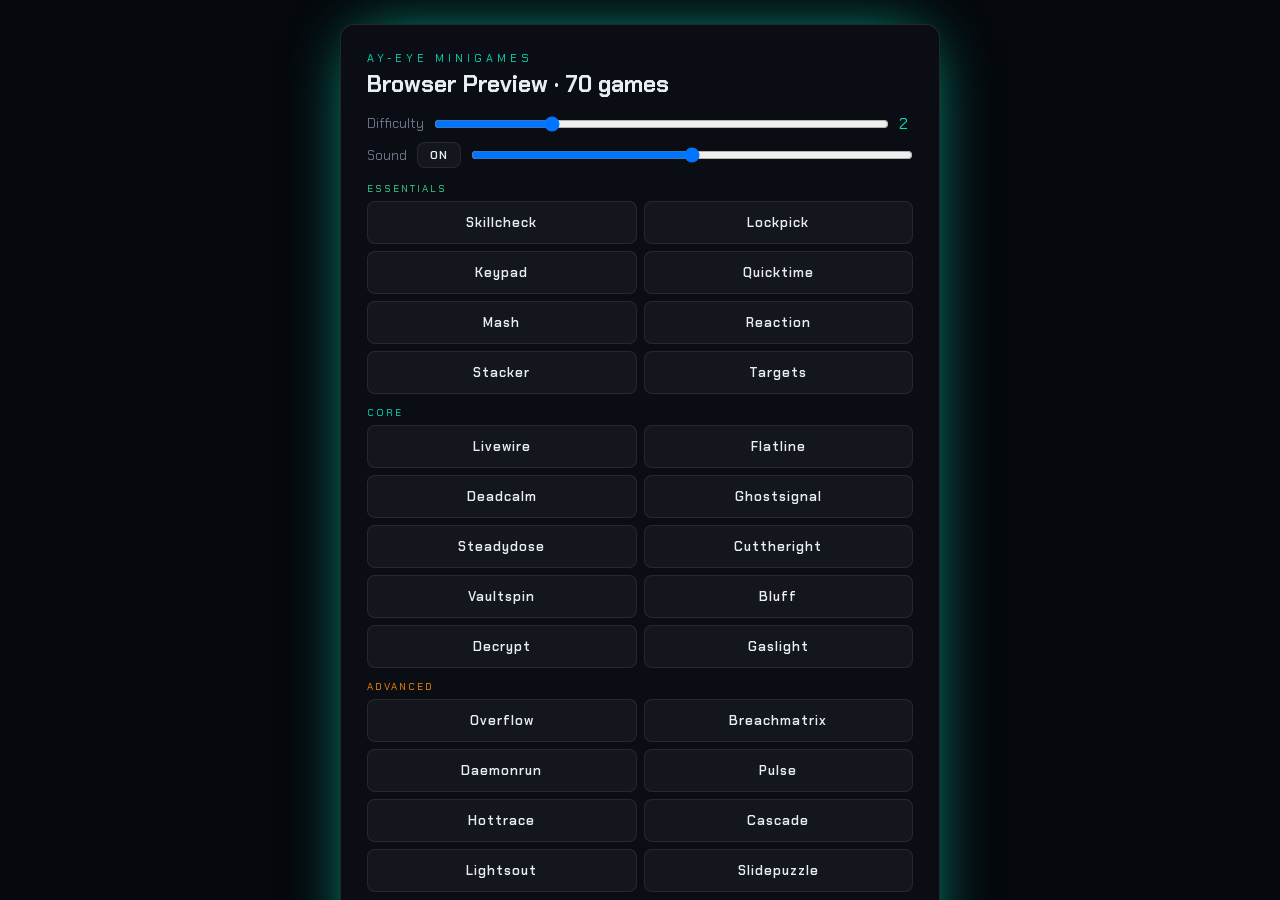
<file: index.html>
<!DOCTYPE html>
<html lang="en">

<head>
    <meta charset="UTF-8">
    <meta name="viewport" content="width=device-width, initial-scale=1.0">
    <title>Ay-eye Minigames - Preview</title>
    <style>
        /* Ay-eye Minigames — shared stylesheet */

        @import url('https://fonts.googleapis.com/css2?family=Chakra+Petch:wght@400;600;700&family=Azeret+Mono:wght@400;500;700&display=swap');

        :root {
            --accent: #00e0b8;
            --danger: #ff3b5c;
            --success: #39d98a;
            --bg: #0a0e14;
            --panel: rgba(14, 19, 28, 0.92);
            --line: rgba(255, 255, 255, 0.08);
            --text: #e8edf2;
            --muted: #6b7686;
            --display: 'Chakra Petch', sans-serif;
            --mono: 'Azeret Mono', ui-monospace, monospace;
        }

        * {
            box-sizing: border-box;
            margin: 0;
            padding: 0;
        }

        html,
        body {
            width: 100%;
            height: 100%;
            overflow: hidden;
            background: transparent;
            font-family: var(--mono);
            color: var(--text);
            user-select: none;
        }

        .hidden {
            display: none !important;
        }

        #root {
            position: fixed;
            inset: 0;
            display: grid;
            place-items: center;
        }

        #stage {
            position: relative;
            z-index: 1;
            width: 560px;
            background: var(--panel);
            border: 1px solid var(--line);
            border-radius: 14px;
            box-shadow:
                0 0 0 1px rgba(0, 0, 0, 0.4),
                0 30px 80px rgba(0, 0, 0, 0.6),
                0 0 60px -20px var(--accent);
            overflow: hidden;
            animation: panel-in 0.28s cubic-bezier(0.2, 0.9, 0.2, 1) both;
        }

        @keyframes panel-in {
            from {
                opacity: 0;
                transform: translateY(14px) scale(0.97);
            }

            to {
                opacity: 1;
                transform: translateY(0) scale(1);
            }
        }

        /* ---------------- HUD ---------------- */
        #hud {
            display: flex;
            align-items: center;
            justify-content: space-between;
            padding: 14px 18px;
            border-bottom: 1px solid var(--line);
            background: linear-gradient(180deg, rgba(255, 255, 255, 0.03), transparent);
        }

        #hud-title {
            display: flex;
            flex-direction: column;
            gap: 2px;
        }

        #hud-tag {
            font-family: var(--mono);
            font-size: 10px;
            letter-spacing: 3px;
            color: var(--accent);
            text-transform: uppercase;
        }

        #hud-name {
            font-family: var(--display);
            font-weight: 700;
            font-size: 18px;
            letter-spacing: 0.5px;
        }

        #hud-timer {
            display: flex;
            align-items: center;
            gap: 10px;
        }

        #timer-bar {
            width: 120px;
            height: 6px;
            border-radius: 3px;
            background: rgba(255, 255, 255, 0.08);
            overflow: hidden;
        }

        #timer-fill {
            height: 100%;
            width: 100%;
            background: linear-gradient(90deg, var(--accent), #fff);
            transition: width 0.1s linear;
        }

        #timer-text {
            font-variant-numeric: tabular-nums;
            font-size: 13px;
            color: var(--muted);
            min-width: 34px;
            text-align: right;
        }

        /* ---------------- Board ---------------- */
        #board {
            position: relative;
            min-height: 320px;
            padding: 26px;
            display: flex;
            align-items: center;
            justify-content: center;
        }

        #board canvas {
            display: block;
        }

        /* ---------------- Footer ---------------- */
        #footer {
            display: flex;
            align-items: center;
            justify-content: space-between;
            padding: 12px 18px;
            border-top: 1px solid var(--line);
            min-height: 44px;
        }

        #dots {
            display: flex;
            gap: 7px;
        }

        .dot {
            width: 9px;
            height: 9px;
            border-radius: 50%;
            background: rgba(255, 255, 255, 0.14);
            transition: background 0.2s, box-shadow 0.2s, transform 0.2s;
        }

        .dot.done {
            background: var(--success);
            box-shadow: 0 0 10px var(--success);
        }

        .dot.fail {
            background: var(--danger);
            box-shadow: 0 0 10px var(--danger);
        }

        .dot.active {
            background: var(--accent);
            transform: scale(1.3);
        }

        #hint {
            font-size: 11px;
            letter-spacing: 1px;
            color: var(--muted);
            text-transform: uppercase;
        }

        /* ---------------- Flash overlay ---------------- */
        #flash {
            position: fixed;
            inset: 0;
            z-index: 5;
            display: grid;
            place-items: center;
            pointer-events: none;
            background: transparent;
        }

        #flash-text {
            font-family: var(--display);
            font-weight: 700;
            font-size: 48px;
            letter-spacing: 6px;
            text-transform: uppercase;
            padding: 14px 36px;
            border-radius: 12px;
            background: rgba(10, 14, 20, 0.82);
            animation: flash-pop 0.4s cubic-bezier(0.2, 0.9, 0.2, 1) both;
        }

        #flash.win #flash-text {
            color: var(--success);
            text-shadow: 0 0 30px var(--success);
        }

        #flash.lose #flash-text {
            color: var(--danger);
            text-shadow: 0 0 30px var(--danger);
        }

        @keyframes flash-pop {
            from {
                opacity: 0;
                transform: scale(0.6);
            }

            to {
                opacity: 1;
                transform: scale(1);
            }
        }

        /* ---------------- Reusable bits for games ---------------- */
        .btn {
            font-family: var(--display);
            font-weight: 600;
            letter-spacing: 1px;
            font-size: 14px;
            padding: 12px 20px;
            border-radius: 8px;
            border: 1px solid var(--line);
            background: rgba(255, 255, 255, 0.04);
            color: var(--text);
            cursor: pointer;
            transition: all 0.15s;
        }

        .btn:hover {
            border-color: var(--accent);
            background: rgba(0, 224, 184, 0.08);
        }

        .btn.danger:hover {
            border-color: var(--danger);
            background: rgba(255, 59, 92, 0.08);
        }

        .label {
            font-size: 11px;
            letter-spacing: 2px;
            text-transform: uppercase;
            color: var(--muted);
            margin-bottom: 8px;
        }

        .shake {
            animation: shake 0.3s;
        }

        @keyframes shake {

            0%,
            100% {
                transform: translateX(0);
            }

            25% {
                transform: translateX(-7px);
            }

            75% {
                transform: translateX(7px);
            }
        }

        .glow-accent {
            color: var(--accent);
        }

        .glow-success {
            color: var(--success);
        }

        .glow-danger {
            color: var(--danger);
        }

        body {
            background: #05080d;
            margin: 0;
        }
    </style>
</head>

<body>
    <div id="root" class="hidden">
        <div id="stage">
            <header id="hud">
                <div id="hud-title"><span id="hud-tag"></span><span id="hud-name"></span></div>
                <div id="hud-timer">
                    <div id="timer-bar">
                        <div id="timer-fill"></div>
                    </div><span id="timer-text">0.0</span>
                </div>
            </header>
            <main id="board"></main>
            <footer id="footer">
                <div id="dots"></div>
                <div id="hint"></div>
            </footer>
        </div>
        <div id="flash" class="hidden"><span id="flash-text"></span></div>
    </div>
    <script>const SFX = (function () {
            let ctx = null;
            let enabled = true;
            let master = 0.5;

            function ac() {
                if (!ctx) {
                    try { ctx = new (window.AudioContext || window.webkitAudioContext)(); }
                    catch (e) { enabled = false; }
                }
                if (ctx && ctx.state === 'suspended') ctx.resume();
                return ctx;
            }

            function tone(freq, dur, type, vol, slideTo, delay) {
                if (!enabled) return;
                const a = ac(); if (!a) return;
                const t0 = a.currentTime + (delay || 0);
                const osc = a.createOscillator();
                const gain = a.createGain();
                osc.type = type || 'sine';
                osc.frequency.setValueAtTime(freq, t0);
                if (slideTo) osc.frequency.exponentialRampToValueAtTime(slideTo, t0 + dur);
                const v = (vol == null ? 0.3 : vol) * master;
                gain.gain.setValueAtTime(0.0001, t0);
                gain.gain.exponentialRampToValueAtTime(v, t0 + 0.008);
                gain.gain.exponentialRampToValueAtTime(0.0001, t0 + dur);
                osc.connect(gain); gain.connect(a.destination);
                osc.start(t0); osc.stop(t0 + dur + 0.02);
            }

            function noise(dur, vol, filterFreq) {
                if (!enabled) return;
                const a = ac(); if (!a) return;
                const t0 = a.currentTime;
                const len = Math.floor(a.sampleRate * dur);
                const buf = a.createBuffer(1, len, a.sampleRate);
                const data = buf.getChannelData(0);
                for (let i = 0; i < len; i++) data[i] = (Math.random() * 2 - 1) * (1 - i / len);
                const src = a.createBufferSource(); src.buffer = buf;
                const filt = a.createBiquadFilter(); filt.type = 'bandpass'; filt.frequency.value = filterFreq || 1200;
                const gain = a.createGain(); gain.gain.value = (vol == null ? 0.2 : vol) * master;
                src.connect(filt); filt.connect(gain); gain.connect(a.destination);
                src.start(t0);
            }

            const lib = {
                click: () => tone(520, 0.05, 'square', 0.16),
                tick: () => tone(880, 0.03, 'square', 0.10),
                select: () => tone(660, 0.06, 'triangle', 0.18),
                step: () => { tone(700, 0.07, 'sine', 0.2); },
                good: () => { tone(740, 0.08, 'sine', 0.22); tone(990, 0.1, 'sine', 0.18, null, 0.06); },
                bad: () => { tone(200, 0.18, 'sawtooth', 0.22, 90); },
                error: () => { tone(160, 0.12, 'square', 0.2, 110); },
                success: () => { [523, 659, 784, 1047].forEach((f, i) => tone(f, 0.18, 'triangle', 0.22, null, i * 0.08)); },
                fail: () => { [330, 247, 165].forEach((f, i) => tone(f, 0.22, 'sawtooth', 0.22, null, i * 0.1)); },
                charge: () => tone(300, 0.25, 'sine', 0.2, 700),
                zap: () => { noise(0.12, 0.18, 2200); tone(900, 0.08, 'square', 0.12, 300); },
                beep: () => tone(1040, 0.05, 'sine', 0.14),
                latch: () => { tone(420, 0.05, 'square', 0.2); tone(620, 0.06, 'square', 0.16, null, 0.04); },
                whoosh: () => noise(0.2, 0.14, 800),
                heartbeat: () => { tone(70, 0.12, 'sine', 0.3); tone(60, 0.1, 'sine', 0.24, null, 0.16); }
            };

            function play(name) {
                if (!enabled) return;
                const fn = lib[name];
                if (fn) try { fn(); } catch (e) { }
            }

            return {
                play,
                setEnabled: (v) => { enabled = !!v; },
                setVolume: (v) => { master = Math.max(0, Math.min(1, v)); },
                isEnabled: () => enabled,
                _lib: lib
            };
        })();

        if (typeof window !== 'undefined') window.SFX = SFX;
    </script>
    <script>
        (function () {
            const STEP = 1000 / 60;
            const MAX_STEPS = 4;
            const rafNative = window.requestAnimationFrame.bind(window);
            let pending = new Map();
            let nextId = 1, running = false, lastT = 0, acc = 0;

            function pump(ts) {
                if (!lastT) lastT = ts;
                let elapsed = ts - lastT;
                lastT = ts;
                if (elapsed > 250) elapsed = 250;
                acc += elapsed;

                let steps = 0;
                while (acc >= STEP && steps < MAX_STEPS) { acc -= STEP; steps++; }
                if (steps === MAX_STEPS) acc = 0;

                for (let s = 0; s < steps && pending.size; s++) {
                    const due = pending;
                    pending = new Map();
                    due.forEach((cb) => { try { cb(ts); } catch (e) { } });
                }

                if (pending.size) rafNative(pump);
                else { running = false; lastT = 0; acc = 0; }
            }

            window.requestAnimationFrame = function (cb) {
                const id = nextId++;
                pending.set(id, cb);
                if (!running) { running = true; lastT = 0; acc = 0; rafNative(pump); }
                return id;
            };
            window.cancelAnimationFrame = function (id) { pending.delete(id); };
        })();
    </script>
    <script>const MG = (function () {
            const games = {};
            let current = null;
            let raf = null;
            let timer = null;
            let ended = false;
            let sessionNonce = null;   // per-game token from Lua; required to report a result

            const $ = (id) => document.getElementById(id);

            /* ---- Lua bridge ---- */
            function post(name, body) {
                const url = `https://${resName()}/${name}`;
                fetch(url, {
                    method: 'POST',
                    headers: { 'Content-Type': 'application/json; charset=UTF-8' },
                    body: JSON.stringify(body || {})
                }).catch(() => { });
            }
            function resName() {
                return (typeof GetParentResourceName === 'function')
                    ? GetParentResourceName() : 'eye_minigames';
            }

            /* ---- Timer ---- */
            function startTimer(seconds, onExpire) {
                timer = { duration: seconds * 1000, start: performance.now(), onExpire };
                tick();
            }
            function tick() {
                if (!timer) return;
                const elapsed = performance.now() - timer.start;
                const remain = Math.max(0, timer.duration - elapsed);
                const pct = remain / timer.duration;
                $('timer-fill').style.width = (pct * 100) + '%';
                $('timer-text').textContent = (remain / 1000).toFixed(1);
                $('timer-fill').style.background = pct < 0.25
                    ? 'linear-gradient(90deg, var(--danger), #fff)'
                    : 'linear-gradient(90deg, var(--accent), #fff)';
                if (remain <= 0) {
                    const fn = timer.onExpire; timer = null;
                    if (fn) fn();
                    return;
                }
                raf = requestAnimationFrame(tick);
            }
            function stopTimer() {
                if (raf) cancelAnimationFrame(raf);
                raf = null; timer = null;
            }
            function addTime(ms) {
                if (timer) timer.start += ms;
            }

            /* ---- Round dots ---- */
            function setDots(total, states) {
                const c = $('dots'); c.innerHTML = '';
                for (let i = 0; i < total; i++) {
                    const d = document.createElement('div');
                    d.className = 'dot' + (states && states[i] ? ' ' + states[i] : '');
                    c.appendChild(d);
                }
            }

            /* ---- Lifecycle ---- */
            function open(payload) {
                ended = false;
                sessionNonce = payload.nonce || null;
                if (typeof SFX !== 'undefined') {
                    if (payload.sound === false) SFX.setEnabled(false);
                    else SFX.setEnabled(true);
                    if (typeof payload.volume === 'number') SFX.setVolume(payload.volume);
                }
                const game = games[payload.game];
                $('root').classList.remove('hidden');
                $('flash').className = 'hidden';

                const name = game ? game.title : payload.game;
                $('hud-name').textContent = name;
                $('hud-tag').textContent = 'SECURE TASK';
                $('hint').textContent = (game && game.hint) ? game.hint : '';
                $('board').innerHTML = '';
                setDots(0);

                if (!game) { return end(false); }

                const api = {
                    board: $('board'),
                    cfg: payload,
                    startTimer, stopTimer, addTime, setDots,
                    setHint: (t) => { $('hint').textContent = t || ''; },
                    setTag: (t) => { $('hud-tag').textContent = t || ''; },
                    succeed: () => end(true),
                    fail: () => end(false),
                    shake: () => {
                        $('stage').classList.add('shake');
                        if (typeof SFX !== 'undefined') SFX.play('bad');
                        setTimeout(() => $('stage').classList.remove('shake'), 320);
                    },
                    sfx: (name) => { if (typeof SFX !== 'undefined') SFX.play(name); },
                    rand: (a, b) => a + Math.random() * (b - a),
                    randInt: (a, b) => Math.floor(a + Math.random() * (b - a + 1))
                };

                current = game.run(api) || {};
                $('hud-timer').style.visibility = timer ? 'visible' : 'visible';
            }

            function cleanup() {
                stopTimer();
                if (current && typeof current.destroy === 'function') {
                    try { current.destroy(); } catch (e) { }
                }
                current = null;
                document.onkeydown = null;
            }

            function end(success) {
                if (ended) return;
                ended = true;
                cleanup();
                if (typeof SFX !== 'undefined') SFX.play(success ? 'success' : 'fail');

                const flash = $('flash');
                flash.className = success ? 'win' : 'lose';
                $('flash-text').textContent = success ? 'Success' : 'Failed';

                setTimeout(() => {
                    $('root').classList.add('hidden');
                    flash.className = 'hidden';
                    $('board').innerHTML = '';
                    post('result', { success: success, nonce: sessionNonce });
                    sessionNonce = null;
                }, 850);
            }

            /* ---- Global cancel key ---- */
            document.addEventListener('keydown', (e) => {
                if (ended || !current) return;
                if (e.key === 'Escape') {
                    const allow = current.__allowCancel !== false;
                    if (allow) end(false);
                }
            });

            /* ---- Message in from Lua ---- */
            window.addEventListener('message', (ev) => {
                const d = ev.data || {};
                if (d.action === 'open') open(d.payload || {});
            });

            return {
                games,
                register(id, def) { games[id] = def; },
                _internal: { end }
            };
        })();
    </script>
    <script>MG.register('skillcheck', {
            title: 'Skill Check',
            hint: 'SPACE / click when the marker hits the zone',
            run(api) {
                const diff = Math.max(1, Math.min(5, api.cfg.difficulty || 2));
                const need = api.cfg.rounds || (2 + Math.floor(diff / 1.5));
                const W = 300, H = 300, cx = W / 2, cy = H / 2, R = 110;
                const cvs = document.createElement('canvas');
                cvs.width = W; cvs.height = H;
                cvs.style.cursor = 'pointer';
                api.board.appendChild(cvs);
                const ctx = cvs.getContext('2d');

                const zoneSize = Math.max(0.18, 0.72 - diff * 0.10);
                const speed = 0.022 + diff * 0.016;
                let ang = 0, dir = 1, done = 0, zoneStart = 0, ended = false;

                function newZone() {
                    zoneStart = api.rand(0, Math.PI * 2);
                    dir = Math.random() < 0.5 ? 1 : -1;
                    ang = zoneStart + Math.PI + api.rand(-0.5, 0.5);
                }
                api.setDots(need); newZone();

                function attempt() {
                    if (ended) return;
                    let d = ang - zoneStart;
                    d = ((d % (Math.PI * 2)) + Math.PI * 2) % (Math.PI * 2);
                    if (d <= zoneSize) {
                        done++;
                        api.sfx('latch');
                        api.setDots(need, Array.from({ length: need }, (_, i) => i < done ? 'done' : ''));
                        if (done >= need) { ended = true; api.stopTimer(); cleanup(); setTimeout(() => api.succeed(), 250); }
                        else newZone();
                    } else { ended = true; api.shake(); api.stopTimer(); cleanup(); setTimeout(() => api.fail(), 200); }
                }
                function key(e) { if (e.code === 'Space') { e.preventDefault(); attempt(); } }
                document.addEventListener('keydown', key);
                cvs.addEventListener('click', attempt);
                function cleanup() { document.removeEventListener('keydown', key); }

                api.startTimer(Math.max(7, 18 - diff * 1.6), () => { cleanup(); api.fail(); });

                function draw() {
                    if (!ended) ang += speed * dir;
                    ctx.clearRect(0, 0, W, H);
                    const acc = (getComputedStyle(document.documentElement).getPropertyValue('--accent') || '#00e0b8').trim();
                    const suc = (getComputedStyle(document.documentElement).getPropertyValue('--success') || '#39d98a').trim();
                    ctx.strokeStyle = 'rgba(255,255,255,0.1)'; ctx.lineWidth = 14;
                    ctx.beginPath(); ctx.arc(cx, cy, R, 0, Math.PI * 2); ctx.stroke();
                    ctx.strokeStyle = suc; ctx.lineWidth = 14;
                    ctx.shadowColor = suc; ctx.shadowBlur = 14;
                    ctx.beginPath(); ctx.arc(cx, cy, R, zoneStart, zoneStart + zoneSize); ctx.stroke();
                    ctx.shadowBlur = 0;
                    const mx = cx + Math.cos(ang) * R, my = cy + Math.sin(ang) * R;
                    ctx.fillStyle = '#fff'; ctx.shadowColor = acc; ctx.shadowBlur = 12;
                    ctx.beginPath(); ctx.arc(mx, my, 10, 0, Math.PI * 2); ctx.fill(); ctx.shadowBlur = 0;
                    ctx.fillStyle = acc; ctx.font = 'bold 30px monospace'; ctx.textAlign = 'center'; ctx.textBaseline = 'middle';
                    ctx.fillText((done) + '/' + need, cx, cy);
                    loop = requestAnimationFrame(draw);
                }
                let loop = requestAnimationFrame(draw);
                return { destroy() { cancelAnimationFrame(loop); cleanup(); } };
            }
        });
    </script>
    <script>MG.register('lockpick', {
            title: 'Lockpick',
            hint: 'Move mouse to rotate · click on the sweet spot',
            run(api) {
                const diff = Math.max(1, Math.min(5, api.cfg.difficulty || 2));
                const pins = 2 + Math.floor(diff / 1.3);
                const tol = Math.max(0.1, 0.32 - diff * 0.04);
                const W = 300, H = 300, cx = W / 2, cy = H / 2, R = 100;

                const cvs = document.createElement('canvas');
                cvs.width = W; cvs.height = H;
                cvs.style.cursor = 'grab';
                api.board.appendChild(cvs);
                const ctx = cvs.getContext('2d');

                const sweetspots = [];
                for (let i = 0; i < pins; i++) sweetspots.push(api.rand(0, Math.PI * 2));
                let pin = 0, pickAng = 0, ended = false;
                api.setDots(pins);

                function rel(e) {
                    const b = cvs.getBoundingClientRect();
                    const x = (e.clientX - b.left) * (cvs.width / b.width) - cx;
                    const y = (e.clientY - b.top) * (cvs.height / b.height) - cy;
                    return Math.atan2(y, x);
                }
                function diffAng(a, b) {
                    let d = Math.abs(((a - b) % (Math.PI * 2)));
                    return Math.min(d, Math.PI * 2 - d);
                }
                cvs.addEventListener('mousemove', (e) => { pickAng = rel(e); });
                cvs.addEventListener('click', () => {
                    if (ended) return;
                    if (diffAng(pickAng, sweetspots[pin]) < tol) {
                        pin++;
                        api.sfx('latch');
                        api.setDots(pins, Array.from({ length: pins }, (_, i) => i < pin ? 'done' : ''));
                        if (pin >= pins) { ended = true; api.stopTimer(); setTimeout(() => api.succeed(), 250); }
                    } else { api.shake(); /* light penalty: lose a sliver of time */ api.addTime(-1500); }
                });

                api.setTag('PICKING');
                api.startTimer(Math.max(10, 22 - diff * 2), () => { if (!ended) api.fail(); });

                function draw() {
                    ctx.clearRect(0, 0, W, H);
                    const acc = (getComputedStyle(document.documentElement).getPropertyValue('--accent') || '#00e0b8').trim();
                    const suc = (getComputedStyle(document.documentElement).getPropertyValue('--success') || '#39d98a').trim();
                    ctx.strokeStyle = 'rgba(255,255,255,0.12)'; ctx.lineWidth = 3;
                    ctx.beginPath(); ctx.arc(cx, cy, R, 0, Math.PI * 2); ctx.stroke();
                    ctx.beginPath(); ctx.arc(cx, cy, R - 16, 0, Math.PI * 2); ctx.stroke();
                    ctx.fillStyle = '#1a2230'; ctx.beginPath(); ctx.arc(cx, cy, 30, 0, Math.PI * 2); ctx.fill();
                    ctx.strokeStyle = acc; ctx.lineWidth = 2; ctx.stroke();

                    const prox = 1 - Math.min(1, diffAng(pickAng, sweetspots[pin]) / (Math.PI / 2));
                    const close = diffAng(pickAng, sweetspots[pin]) < tol;
                    ctx.save(); ctx.translate(cx, cy); ctx.rotate(pickAng);
                    ctx.strokeStyle = close ? suc : acc; ctx.lineWidth = 4; ctx.lineCap = 'round';
                    ctx.shadowColor = close ? suc : acc; ctx.shadowBlur = close ? 16 : 6 * prox + 2;
                    ctx.beginPath(); ctx.moveTo(20, 0); ctx.lineTo(R + 8, 0); ctx.stroke();
                    ctx.beginPath(); ctx.moveTo(R + 8, 0); ctx.lineTo(R - 4, -7); ctx.lineTo(R - 4, 7); ctx.closePath();
                    ctx.fillStyle = close ? suc : acc; ctx.fill();
                    ctx.restore(); ctx.shadowBlur = 0;

                    ctx.fillStyle = close ? suc : 'rgba(255,255,255,0.4)';
                    ctx.font = '12px monospace'; ctx.textAlign = 'center';
                    ctx.fillText(close ? 'CLICK NOW' : (prox > 0.7 ? 'warm…' : 'searching…'), cx, cy + R + 22);

                    loop = requestAnimationFrame(draw);
                }
                let loop = requestAnimationFrame(draw);
                return { destroy() { cancelAnimationFrame(loop); } };
            }
        });
    </script>
    <script>MG.register('keypad', {
            title: 'Keypad',
            hint: '● right spot · ○ right digit, wrong spot',
            run(api) {
                const diff = Math.max(1, Math.min(5, api.cfg.difficulty || 2));
                const len = 3 + Math.floor(diff / 2);
                const attempts = Math.max(4, 8 - diff);
                const code = Array.from({ length: len }, () => api.randInt(0, 9));

                let guess = [], tries = 0, ended = false;

                const box = document.createElement('div');
                box.style.cssText = 'display:flex;gap:28px;align-items:flex-start;';
                box.innerHTML = `
            <div>
              <div class="label">ENTRY</div>
              <div id="entry" style="display:flex;gap:8px;margin-bottom:12px;height:46px;align-items:center;width:184px;"></div>
              <div id="pad" style="display:grid;grid-template-columns:repeat(3,56px);gap:8px;width:184px;"></div>
            </div>
            <div style="min-width:150px;">
              <div class="label">HISTORY (${attempts} tries)</div>
              <div id="hist" style="display:flex;flex-direction:column;gap:6px;font-family:var(--mono);font-size:14px;"></div>
            </div>`;
                api.board.appendChild(box);
                const entryEl = box.querySelector('#entry');
                const padEl = box.querySelector('#pad');
                const histEl = box.querySelector('#hist');

                function renderEntry() {
                    entryEl.innerHTML = '';
                    for (let i = 0; i < len; i++) {
                        const d = document.createElement('div');
                        d.style.cssText = `flex:1;height:46px;border:1px solid var(--line);border-radius:6px;
                    display:grid;place-items:center;font-size:22px;font-family:var(--mono);
                    color:var(--accent);${guess[i] !== undefined ? 'border-color:var(--accent);' : ''}`;
                        d.textContent = guess[i] !== undefined ? guess[i] : '·';
                        entryEl.appendChild(d);
                    }
                }
                const padKeys = [1, 2, 3, 4, 5, 6, 7, 8, 9, '⌫', 0, '✓'];
                padKeys.forEach((k) => {
                    const b = document.createElement('button');
                    b.className = 'btn'; b.textContent = k; b.style.cssText = 'padding:12px 0;font-size:18px;min-width:0;';
                    b.onclick = () => press(k);
                    padEl.appendChild(b);
                });
                function press(k) {
                    if (ended) return;
                    if (k === '⌫') { guess.pop(); renderEntry(); return; }
                    if (k === '✓') { submit(); return; }
                    if (guess.length < len) { guess.push(k); renderEntry(); }
                    api.sfx('click');
                }
                function submit() {
                    if (guess.length < len) { api.shake(); return; }
                    const exact = guess.filter((d, i) => d === code[i]).length;
                    const codeCount = {}, guessCount = {};
                    code.forEach((d, i) => { if (guess[i] !== d) codeCount[d] = (codeCount[d] || 0) + 1; });
                    guess.forEach((d, i) => { if (code[i] !== d) guessCount[d] = (guessCount[d] || 0) + 1; });
                    let partial = 0;
                    Object.keys(guessCount).forEach((d) => { partial += Math.min(guessCount[d], codeCount[d] || 0); });

                    const row = document.createElement('div');
                    row.style.cssText = 'display:flex;justify-content:space-between;gap:10px;padding:4px 8px;border:1px solid var(--line);border-radius:5px;';
                    row.innerHTML = `<span>${guess.join(' ')}</span>
                <span>${'●'.repeat(exact)}<span style="color:var(--muted);">${'○'.repeat(partial)}</span></span>`;
                    histEl.appendChild(row);

                    tries++;
                    if (exact === len) { ended = true; api.stopTimer(); api.setTag('UNLOCKED'); setTimeout(() => api.succeed(), 300); return; }
                    if (tries >= attempts) { ended = true; api.shake(); api.stopTimer(); revealCode(); setTimeout(() => api.fail(), 600); return; }
                    guess = []; renderEntry();
                    api.setTag('TRY ' + (tries + 1) + '/' + attempts);
                }
                function revealCode() {
                    const row = document.createElement('div');
                    row.style.cssText = 'color:var(--danger);font-size:12px;margin-top:4px;';
                    row.textContent = 'CODE: ' + code.join(' ');
                    histEl.appendChild(row);
                }

                api.setTag('TRY 1/' + attempts);
                api.startTimer(Math.max(25, 60 - diff * 5), () => { if (!ended) api.fail(); });
                renderEntry();
                return { destroy() { } };
            }
        });
    </script>
    <script>MG.register('quicktime', {
            title: 'Quicktime',
            hint: 'Press the keys in order, fast',
            run(api) {
                const diff = Math.max(1, Math.min(5, api.cfg.difficulty || 2));
                const len = 4 + diff * 2;
                const perKey = Math.max(0.7, 2.3 - diff * 0.3);
                const KEYS = ['Q', 'W', 'E', 'R', 'A', 'S', 'D', 'F', 'Z', 'X', 'C', 'V'];
                const seq = Array.from({ length: len }, () => KEYS[api.randInt(0, KEYS.length - 1)]);

                let idx = 0, ended = false, keyTimer = null;

                const box = document.createElement('div');
                box.style.cssText = 'display:flex;flex-direction:column;gap:20px;align-items:center;width:480px;';
                box.innerHTML = `
            <div class="label">INPUT SEQUENCE</div>
            <div id="keys" style="display:flex;gap:8px;flex-wrap:wrap;justify-content:center;"></div>
            <div id="kbar" style="width:300px;height:6px;border-radius:3px;background:rgba(255,255,255,.1);overflow:hidden;">
                <div id="kfill" style="height:100%;width:100%;background:var(--accent);"></div>
            </div>`;
                api.board.appendChild(box);
                const keysEl = box.querySelector('#keys');
                const kfill = box.querySelector('#kfill');

                function render() {
                    keysEl.innerHTML = '';
                    seq.forEach((k, i) => {
                        const d = document.createElement('div');
                        const state = i < idx ? 'done' : (i === idx ? 'active' : '');
                        d.style.cssText = `width:42px;height:42px;border-radius:8px;display:grid;place-items:center;
                    font-family:var(--display);font-weight:700;font-size:18px;border:2px solid var(--line);
                    ${state === 'done' ? 'border-color:var(--success);color:var(--success);' : ''}
                    ${state === 'active' ? 'border-color:var(--accent);color:var(--accent);box-shadow:0 0 14px -2px var(--accent);transform:scale(1.12);' : ''}
                    ${state === '' ? 'color:var(--muted);' : ''}`;
                        d.textContent = k;
                        keysEl.appendChild(d);
                    });
                }

                let keyStart = 0, raf = null;
                function startKeyTimer() {
                    keyStart = performance.now();
                    const tick = () => {
                        const el = performance.now() - keyStart;
                        const p = Math.max(0, 1 - el / (perKey * 1000));
                        kfill.style.width = (p * 100) + '%';
                        kfill.style.background = p < 0.3 ? 'var(--danger)' : 'var(--accent)';
                        if (p <= 0) { fail(); return; }
                        raf = requestAnimationFrame(tick);
                    };
                    raf = requestAnimationFrame(tick);
                }
                function stopKeyTimer() { if (raf) cancelAnimationFrame(raf); raf = null; }

                function key(e) {
                    if (ended) return;
                    const k = e.key.toUpperCase();
                    if (!KEYS.includes(k)) return;
                    e.preventDefault();
                    if (k === seq[idx]) {
                        idx++; stopKeyTimer(); render();
                        if (idx >= len) { win(); return; }
                        startKeyTimer();
                    } else { fail(); }
                }
                document.addEventListener('keydown', key);

                function win() { if (ended) return; ended = true; cleanup(); api.stopTimer(); setTimeout(() => api.succeed(), 250); }
                function fail() { if (ended) return; ended = true; api.shake(); cleanup(); api.stopTimer(); setTimeout(() => api.fail(), 200); }
                function cleanup() { stopKeyTimer(); document.removeEventListener('keydown', key); }

                api.setTag('REACT');
                api.startTimer(perKey * len + 2, () => fail());
                render(); startKeyTimer();
                return { destroy() { cleanup(); } };
            }
        });
    </script>
    <script>MG.register('mash', {
            title: 'Mash',
            hint: 'Tap SPACE / click rapidly to fill the bar',
            run(api) {
                const diff = Math.max(1, Math.min(5, api.cfg.difficulty || 2));
                const perPress = 7.5 - diff * 0.7;
                const drainPerSec = 14 + diff * 7;
                const W = 360, H = 220;

                const cvs = document.createElement('canvas');
                cvs.width = W; cvs.height = H;
                cvs.style.cursor = 'pointer';
                api.board.appendChild(cvs);
                const ctx = cvs.getContext('2d');

                let fill = 12, ended = false, pulse = 0, lastT = performance.now();

                function bump() {
                    if (ended) return;
                    fill = Math.min(100, fill + perPress);
                    pulse = 8;
                    api.sfx('tick');
                    if (fill >= 100) finish();
                }
                function key(e) { if (e.code === 'Space') { e.preventDefault(); bump(); } }
                document.addEventListener('keydown', key);
                cvs.addEventListener('mousedown', bump);

                api.setTag('PUSH');
                api.startTimer(Math.max(7, 13 - diff), () => finish());
                function finish() {
                    if (ended) return; ended = true;
                    document.removeEventListener('keydown', key);
                    api.stopTimer();
                    const pass = fill >= 100;
                    setTimeout(() => pass ? api.succeed() : api.fail(), 200);
                }

                function draw() {
                    const now = performance.now();
                    const dt = Math.min(0.05, (now - lastT) / 1000);
                    lastT = now;
                    if (!ended) {
                        fill = Math.max(0, fill - drainPerSec * dt);
                        if (fill >= 100) { finish(); return; }
                    }
                    if (pulse > 0) pulse--;
                    ctx.clearRect(0, 0, W, H);
                    const acc = (getComputedStyle(document.documentElement).getPropertyValue('--accent') || '#00e0b8').trim();
                    const suc = (getComputedStyle(document.documentElement).getPropertyValue('--success') || '#39d98a').trim();

                    const bw = W - 80, bh = 40, bx = 40, by = H / 2 - bh / 2;
                    ctx.fillStyle = 'rgba(255,255,255,0.08)'; ctx.fillRect(bx, by, bw, bh);
                    ctx.fillStyle = fill > 80 ? suc : acc;
                    ctx.shadowColor = ctx.fillStyle; ctx.shadowBlur = 10 + pulse;
                    ctx.fillRect(bx, by, bw * (fill / 100), bh);
                    ctx.shadowBlur = 0;
                    ctx.strokeStyle = suc; ctx.lineWidth = 2; ctx.setLineDash([4, 4]);
                    ctx.beginPath(); ctx.moveTo(bx + bw, by - 6); ctx.lineTo(bx + bw, by + bh + 6); ctx.stroke(); ctx.setLineDash([]);
                    ctx.fillStyle = '#fff'; ctx.font = 'bold 26px monospace'; ctx.textAlign = 'center'; ctx.textBaseline = 'middle';
                    ctx.fillText(Math.round(fill) + '%', W / 2, by - 26);
                    ctx.fillStyle = 'rgba(255,255,255,0.4)'; ctx.font = '13px monospace';
                    ctx.fillText('TAP  TAP  TAP', W / 2, by + bh + 30);
                    loop = requestAnimationFrame(draw);
                }
                let loop = requestAnimationFrame(draw);
                return { destroy() { cancelAnimationFrame(loop); document.removeEventListener('keydown', key); } };
            }
        });
    </script>
    <script>MG.register('reaction', {
            title: 'Reaction',
            hint: 'Wait for GREEN, then SPACE / click — don’t jump early',
            run(api) {
                const diff = Math.max(1, Math.min(5, api.cfg.difficulty || 2));
                const rounds = 3;
                const threshold = Math.max(280, 850 - diff * 95);
                const W = 360, H = 240;

                const cvs = document.createElement('canvas');
                cvs.width = W; cvs.height = H;
                cvs.style.cursor = 'pointer';
                api.board.appendChild(cvs);
                const ctx = cvs.getContext('2d');

                let state = 'red', greenAt = 0, round = 0, ended = false, last = 0, waitTO = null;
                api.setDots(rounds);
                scheduleGreen();

                function scheduleGreen() {
                    state = 'red';
                    const delay = api.rand(900, 2600);
                    clearTimeout(waitTO);
                    waitTO = setTimeout(() => { state = 'green'; greenAt = performance.now(); }, delay);
                }
                function tap() {
                    if (ended) return;
                    if (state === 'red') { fail('TOO EARLY'); return; }
                    if (state === 'green') {
                        const rt = performance.now() - greenAt;
                        last = Math.round(rt);
                        if (rt <= threshold) {
                            round++;
                            api.setDots(rounds, Array.from({ length: rounds }, (_, i) => i < round ? 'done' : ''));
                            if (round >= rounds) { win(); return; }
                            if (round >= rounds) { win(); return; } api.sfx('beep');
                            state = 'wait'; setTimeout(scheduleGreen, 500);
                        } else { fail('TOO SLOW ' + last + 'ms'); }
                    }
                }
                function key(e) { if (e.code === 'Space') { e.preventDefault(); tap(); } }
                document.addEventListener('keydown', key);
                cvs.addEventListener('click', tap);

                function win() { if (ended) return; ended = true; cleanup(); api.stopTimer(); setTimeout(() => api.succeed(), 250); }
                function fail(msg) { if (ended) return; ended = true; api.setTag(msg || 'FAIL'); api.shake(); cleanup(); api.stopTimer(); setTimeout(() => api.fail(), 250); }
                function cleanup() { clearTimeout(waitTO); document.removeEventListener('keydown', key); }

                api.startTimer(20, () => fail());

                function draw() {
                    ctx.clearRect(0, 0, W, H);
                    const dng = (getComputedStyle(document.documentElement).getPropertyValue('--danger') || '#ff3b5c').trim();
                    const suc = (getComputedStyle(document.documentElement).getPropertyValue('--success') || '#39d98a').trim();
                    let col = state === 'green' ? suc : (state === 'wait' ? 'rgba(255,255,255,0.15)' : dng);
                    ctx.fillStyle = col; ctx.shadowColor = col; ctx.shadowBlur = 30;
                    ctx.beginPath(); ctx.arc(W / 2, H / 2 - 10, 60, 0, Math.PI * 2); ctx.fill(); ctx.shadowBlur = 0;
                    ctx.fillStyle = '#0a0e14'; ctx.font = 'bold 16px monospace'; ctx.textAlign = 'center'; ctx.textBaseline = 'middle';
                    ctx.fillText(state === 'green' ? 'GO' : (state === 'wait' ? '…' : 'WAIT'), W / 2, H / 2 - 10);
                    if (last) { ctx.fillStyle = 'rgba(255,255,255,0.5)'; ctx.font = '13px monospace'; ctx.fillText('last: ' + last + 'ms (need ≤' + threshold + ')', W / 2, H - 24); }
                    if (!ended) loop = requestAnimationFrame(draw);
                }
                let loop = requestAnimationFrame(draw);
                return { destroy() { cancelAnimationFrame(loop); cleanup(); } };
            }
        });
    </script>
    <script>MG.register('stacker', {
            title: 'Stacker',
            hint: 'SPACE / click to drop the block on the stack',
            run(api) {
                const diff = Math.max(1, Math.min(5, api.cfg.difficulty || 2));
                const goal = 4 + diff;
                const W = 300, H = 320, blockH = 22;
                const cvs = document.createElement('canvas');
                cvs.width = W; cvs.height = H;
                cvs.style.cursor = 'pointer';
                api.board.appendChild(cvs);
                const ctx = cvs.getContext('2d');

                let speed = 1.5 + diff * 0.6;
                let stack = [{ x: W / 2 - 70, w: 140 }];
                let cur = { x: 0, w: 140, dir: 1 };
                let placed = 1, ended = false;
                api.setDots(goal);

                function topY(level) { return H - 30 - level * blockH; }

                function drop() {
                    if (ended) return;
                    const below = stack[stack.length - 1];
                    const left = Math.max(cur.x, below.x);
                    const right = Math.min(cur.x + cur.w, below.x + below.w);
                    const overlap = right - left;
                    if (overlap <= 4) { fail(); return; }
                    stack.push({ x: left, w: overlap });
                    placed++;
                    api.sfx('latch'); placed++;
                    api.setDots(goal, Array.from({ length: goal }, (_, i) => i < placed ? 'done' : ''));
                    if (placed >= goal) { win(); return; }
                    cur = { x: 0, w: overlap, dir: 1 };
                    speed += 0.15;
                }
                function key(e) { if (e.code === 'Space') { e.preventDefault(); drop(); } }
                document.addEventListener('keydown', key);
                cvs.addEventListener('click', drop);

                function win() { if (ended) return; ended = true; cleanup(); api.stopTimer(); setTimeout(() => api.succeed(), 250); }
                function fail() { if (ended) return; ended = true; api.shake(); cleanup(); api.stopTimer(); setTimeout(() => api.fail(), 200); }
                function cleanup() { document.removeEventListener('keydown', key); }

                api.setTag('STACK');
                api.startTimer(Math.max(12, 26 - diff * 2), () => fail());

                function draw() {
                    if (!ended) {
                        cur.x += cur.dir * speed;
                        if (cur.x + cur.w > W) { cur.x = W - cur.w; cur.dir = -1; }
                        if (cur.x < 0) { cur.x = 0; cur.dir = 1; }
                    }
                    ctx.clearRect(0, 0, W, H);
                    const acc = (getComputedStyle(document.documentElement).getPropertyValue('--accent') || '#00e0b8').trim();
                    const suc = (getComputedStyle(document.documentElement).getPropertyValue('--success') || '#39d98a').trim();
                    stack.forEach((b, i) => {
                        ctx.fillStyle = i === 0 ? 'rgba(255,255,255,0.15)' : acc;
                        ctx.globalAlpha = i === 0 ? 1 : 0.55 + (i / stack.length) * 0.45;
                        ctx.fillRect(b.x, topY(i), b.w, blockH - 2);
                        ctx.globalAlpha = 1;
                    });
                    const y = topY(stack.length);
                    ctx.fillStyle = suc; ctx.shadowColor = suc; ctx.shadowBlur = 12;
                    ctx.fillRect(cur.x, y, cur.w, blockH - 2); ctx.shadowBlur = 0;
                    ctx.strokeStyle = 'rgba(255,255,255,0.2)'; ctx.setLineDash([4, 4]);
                    const gy = topY(goal);
                    ctx.beginPath(); ctx.moveTo(0, gy); ctx.lineTo(W, gy); ctx.stroke(); ctx.setLineDash([]);
                    ctx.fillStyle = 'rgba(255,255,255,0.35)'; ctx.font = '11px monospace'; ctx.textAlign = 'left';
                    ctx.fillText('goal', 6, gy - 4);
                    loop = requestAnimationFrame(draw);
                }
                let loop = requestAnimationFrame(draw);
                return { destroy() { cancelAnimationFrame(loop); cleanup(); } };
            }
        });
    </script>
    <script>MG.register('targets', {
            title: 'Targets',
            hint: 'Click the targets · avoid the red ones',
            run(api) {
                const diff = Math.max(1, Math.min(5, api.cfg.difficulty || 2));
                const need = 6 + diff * 2;
                const maxMiss = Math.max(2, 5 - diff);
                const life = Math.max(750, 1900 - diff * 210);
                const spawnGap = Math.max(380, 950 - diff * 110);
                const decoyChance = 0.12 + diff * 0.05;
                const W = 460, H = 300;

                const cvs = document.createElement('canvas');
                cvs.width = W; cvs.height = H;
                cvs.style.cursor = 'crosshair';
                api.board.appendChild(cvs);
                const ctx = cvs.getContext('2d');

                let targets = [], hits = 0, miss = 0, ended = false, lastSpawn = 0;
                api.setDots(maxMiss);

                function spawn() {
                    const decoy = Math.random() < decoyChance;
                    targets.push({
                        x: api.rand(40, W - 40), y: api.rand(40, H - 40),
                        born: performance.now(), decoy, dead: false
                    });
                }
                function rel(e) {
                    const b = cvs.getBoundingClientRect();
                    return {
                        x: (e.clientX - b.left) * (cvs.width / b.width),
                        y: (e.clientY - b.top) * (cvs.height / b.height)
                    };
                }
                cvs.addEventListener('click', (e) => {
                    if (ended) return;
                    const p = rel(e);
                    for (const t of targets) {
                        if (t.dead) continue;
                        const age = performance.now() - t.born;
                        const r = 22 * (1 - age / life) + 6;
                        if (Math.hypot(t.x - p.x, t.y - p.y) < r + 4) {
                            t.dead = true;
                            if (t.decoy) { registerMiss(); }
                            else { hits++; api.sfx('select'); if (hits >= need) win(); }
                            return;
                        }
                    }
                });
                function registerMiss() {
                    miss++;
                    api.setDots(maxMiss, Array.from({ length: maxMiss }, (_, i) => i < miss ? 'fail' : ''));
                    if (miss >= maxMiss) fail();
                }
                function win() { if (ended) return; ended = true; api.stopTimer(); setTimeout(() => api.succeed(), 250); }
                function fail() { if (ended) return; ended = true; api.shake(); api.stopTimer(); setTimeout(() => api.fail(), 200); }

                api.setTag('0/' + need);
                api.startTimer(Math.max(14, 28 - diff * 2), () => fail());

                function draw() {
                    const now = performance.now();
                    if (!ended && now - lastSpawn > spawnGap) { spawn(); lastSpawn = now; }
                    ctx.clearRect(0, 0, W, H);
                    const acc = (getComputedStyle(document.documentElement).getPropertyValue('--accent') || '#00e0b8').trim();
                    const dng = (getComputedStyle(document.documentElement).getPropertyValue('--danger') || '#ff3b5c').trim();

                    targets.forEach((t) => {
                        if (t.dead) return;
                        const age = now - t.born;
                        if (age > life) { t.dead = true; if (!t.decoy) registerMiss(); return; }
                        const r = 22 * (1 - age / life) + 6;
                        ctx.strokeStyle = t.decoy ? dng : acc; ctx.lineWidth = 3;
                        ctx.fillStyle = t.decoy ? 'rgba(255,59,92,0.12)' : 'rgba(0,224,184,0.12)';
                        ctx.shadowColor = t.decoy ? dng : acc; ctx.shadowBlur = 10;
                        ctx.beginPath(); ctx.arc(t.x, t.y, r, 0, Math.PI * 2); ctx.fill(); ctx.stroke();
                        ctx.beginPath(); ctx.arc(t.x, t.y, r * 0.4, 0, Math.PI * 2); ctx.stroke();
                        ctx.shadowBlur = 0;
                    });
                    targets = targets.filter((t) => !t.dead);
                    api.setTag(hits + '/' + need);
                    if (!ended) loop = requestAnimationFrame(draw);
                }
                let loop = requestAnimationFrame(draw);
                return { destroy() { cancelAnimationFrame(loop); } };
            }
        });
    </script>
    <script>MG.register('livewire', {
            title: 'Live Wire',
            hint: 'Drag each wire to its matching color',
            run(api) {
                const diff = Math.max(1, Math.min(5, api.cfg.difficulty || 2));
                const pairs = 3 + Math.floor(diff / 2);
                const time = Math.max(8, 22 - diff * 2.5);

                const colors = ['#ff4d6d', '#ffd23f', '#00e0b8', '#5b8cff', '#c06bff', '#ff8a00'];
                const W = 480, H = 300, pad = 40;

                const wrap = document.createElement('div');
                wrap.style.cssText = `position:relative;width:${W}px;height:${H}px;`;
                const cvs = document.createElement('canvas');
                cvs.width = W; cvs.height = H;
                cvs.style.cssText = 'position:absolute;inset:0;';
                wrap.appendChild(cvs);
                api.board.appendChild(wrap);
                const ctx = cvs.getContext('2d');

                const order = [...Array(pairs).keys()];
                const rightOrder = order.slice().sort(() => Math.random() - 0.5);
                const gap = (H - pad * 2) / (pairs - 1 || 1);
                const left = order.map((i) => ({ x: pad, y: pad + i * gap, c: colors[i], done: false }));
                const right = rightOrder.map((cIdx, i) => ({ x: W - pad, y: pad + i * gap, c: colors[cIdx], idx: cIdx }));

                let dragFrom = null, mouse = { x: 0, y: 0 }, solved = 0;
                const links = [];

                api.startTimer(time, () => api.fail());

                function nodeAt(x, y, arr, r = 16) {
                    return arr.find((n) => Math.hypot(n.x - x, n.y - y) < r);
                }

                cvs.addEventListener('mousedown', (e) => {
                    const { x, y } = rel(e);
                    const n = nodeAt(x, y, left);
                    if (n && !n.done) dragFrom = n;
                });
                cvs.addEventListener('mousemove', (e) => { mouse = rel(e); });
                cvs.addEventListener('mouseup', (e) => {
                    if (!dragFrom) return;
                    const { x, y } = rel(e);
                    const t = nodeAt(x, y, right);
                    if (t && t.c === dragFrom.c) {
                        dragFrom.done = true;
                        links.push({ a: dragFrom, b: t, c: dragFrom.c });
                        solved++;
                        if (solved >= pairs) { api.stopTimer(); setTimeout(() => api.succeed(), 250); }
                    } else if (t) {
                        api.shake();
                        api.stopTimer();
                        setTimeout(() => api.fail(), 200);
                    }
                    dragFrom = null;
                });

                function rel(e) {
                    const b = cvs.getBoundingClientRect();
                    const sx = cvs.width / b.width;
                    const sy = cvs.height / b.height;
                    return { x: (e.clientX - b.left) * sx, y: (e.clientY - b.top) * sy };
                }

                function draw() {
                    ctx.clearRect(0, 0, W, H);
                    links.forEach((l) => wire(l.a.x, l.a.y, l.b.x, l.b.y, l.c, 4));
                    if (dragFrom) wire(dragFrom.x, dragFrom.y, mouse.x, mouse.y, dragFrom.c, 3);
                    left.forEach((n) => port(n.x, n.y, n.c, n.done));
                    right.forEach((n) => port(n.x, n.y, n.c, false));
                    loop = requestAnimationFrame(draw);
                }
                function wire(x1, y1, x2, y2, c, w) {
                    ctx.strokeStyle = c; ctx.lineWidth = w; ctx.lineCap = 'round';
                    ctx.shadowColor = c; ctx.shadowBlur = 8;
                    ctx.beginPath();
                    const mx = (x1 + x2) / 2;
                    ctx.moveTo(x1, y1);
                    ctx.bezierCurveTo(mx, y1, mx, y2, x2, y2);
                    ctx.stroke();
                    ctx.shadowBlur = 0;
                }
                function port(x, y, c, done) {
                    ctx.fillStyle = done ? c : '#0a0e14';
                    ctx.strokeStyle = c; ctx.lineWidth = 3;
                    ctx.shadowColor = c; ctx.shadowBlur = done ? 14 : 6;
                    ctx.beginPath(); ctx.arc(x, y, 11, 0, Math.PI * 2);
                    ctx.fill(); ctx.stroke();
                    ctx.shadowBlur = 0;
                }

                let loop = requestAnimationFrame(draw);
                return { destroy() { cancelAnimationFrame(loop); } };
            }
        });
    </script>
    <script>MG.register('flatline', {
            title: 'Flatline',
            hint: 'SPACE inside the green zone',
            run(api) {
                const diff = Math.max(1, Math.min(5, api.cfg.difficulty || 2));
                const need = api.cfg.rounds || 3;
                const W = 480, H = 240;

                const wrap = document.createElement('div');
                wrap.style.cssText = `width:${W}px;`;
                const cvs = document.createElement('canvas');
                cvs.width = W; cvs.height = H;
                wrap.appendChild(cvs);
                api.board.appendChild(wrap);
                const ctx = cvs.getContext('2d');

                let done = 0, fails = 0, pos = 0, dir = 1;
                const speed = 1.7 + diff * 0.95;
                const zoneW = Math.max(38, 120 - diff * 14);
                let zoneX = rnd();
                api.setDots(need);

                function rnd() { return 60 + Math.random() * (W - 120 - zoneW); }

                function attempt() {
                    const center = zoneX + zoneW / 2;
                    const hit = pos >= zoneX && pos <= zoneX + zoneW;
                    if (hit) {
                        done++;
                        api.setDots(need, fillStates());
                        if (done >= need) { api.stopTimer(); cleanupKeys(); setTimeout(() => api.succeed(), 250); return; }
                        zoneX = rnd();
                    } else {
                        fails++;
                        api.shake();
                        api.setDots(need, fillStates(true));
                        if (fails >= 2) { api.stopTimer(); cleanupKeys(); setTimeout(() => api.fail(), 250); return; }
                        zoneX = rnd();
                    }
                }
                function fillStates(markFail) {
                    const s = [];
                    for (let i = 0; i < need; i++) s[i] = i < done ? 'done' : '';
                    return s;
                }

                function key(e) {
                    if (e.code === 'Space') { e.preventDefault(); attempt(); }
                }
                document.addEventListener('keydown', key);
                function cleanupKeys() { document.removeEventListener('keydown', key); }

                api.startTimer(Math.max(8, 20 - diff * 1.6), () => { cleanupKeys(); api.fail(); });

                function ecg(x) {
                    const baseline = H * 0.6;
                    const t = (x / W) * Math.PI * 8;
                    let y = Math.sin(t) * 3;
                    const beat = (x % 120);
                    if (beat > 40 && beat < 60) y -= Math.sin((beat - 40) / 20 * Math.PI) * 55;
                    return baseline + y;
                }

                function draw() {
                    ctx.clearRect(0, 0, W, H);
                    ctx.strokeStyle = 'rgba(57,217,138,0.5)'; ctx.lineWidth = 2;
                    ctx.beginPath();
                    for (let x = 0; x <= W; x += 2) { const y = ecg(x); x ? ctx.lineTo(x, y) : ctx.moveTo(x, y); }
                    ctx.stroke();

                    ctx.fillStyle = 'rgba(57,217,138,0.16)';
                    ctx.strokeStyle = '#39d98a'; ctx.lineWidth = 2;
                    ctx.fillRect(zoneX, 30, zoneW, H - 60);
                    ctx.strokeRect(zoneX, 30, zoneW, H - 60);

                    pos += dir * speed;
                    if (pos > W - 40) { pos = W - 40; dir = -1; }
                    if (pos < 40) { pos = 40; dir = 1; }
                    ctx.strokeStyle = '#fff'; ctx.lineWidth = 3;
                    ctx.shadowColor = '#fff'; ctx.shadowBlur = 12;
                    ctx.beginPath(); ctx.moveTo(pos, 24); ctx.lineTo(pos, H - 24); ctx.stroke();
                    ctx.shadowBlur = 0;

                    loop = requestAnimationFrame(draw);
                }
                let loop = requestAnimationFrame(draw);
                return { destroy() { cancelAnimationFrame(loop); cleanupKeys(); } };
            }
        });
    </script>
    <script>MG.register('deadcalm', {
            title: 'Dead Calm',
            hint: 'Hold SPACE to steady · CLICK to fire',
            run(api) {
                const diff = Math.max(1, Math.min(5, api.cfg.difficulty || 2));
                const need = api.cfg.shots || 3;
                const W = 420, H = 300;

                const cvs = document.createElement('canvas');
                cvs.width = W; cvs.height = H;
                api.board.appendChild(cvs);
                const ctx = cvs.getContext('2d');

                const targetR = Math.max(22, 50 - diff * 6);
                const drift = 0.9 + diff * 0.45;
                let tx = W / 2, ty = H / 2;
                let cx = W / 2, cy = H / 2;
                let phase = Math.random() * 100;
                let holding = false, breath = 1, shots = 0;
                let tvx = api.rand(-0.4, 0.4), tvy = api.rand(-0.4, 0.4);

                api.setDots(need);
                api.startTimer(Math.max(11, 24 - diff * 1.8), () => { unbind(); api.fail(); });

                function down(e) { if (e.code === 'Space') { e.preventDefault(); holding = true; } }
                function up(e) { if (e.code === 'Space') { e.preventDefault(); holding = false; } }
                function fire() {
                    const inside = Math.hypot(cx - tx, cy - ty) < targetR * 0.6;
                    if (inside) {
                        shots++;
                        const st = []; for (let i = 0; i < need; i++) st[i] = i < shots ? 'done' : '';
                        api.setDots(need, st);
                        if (shots >= need) { api.stopTimer(); unbind(); setTimeout(() => api.succeed(), 250); return; }
                        tx = api.rand(80, W - 80); ty = api.rand(80, H - 80);
                    } else {
                        api.shake(); api.stopTimer(); unbind();
                        setTimeout(() => api.fail(), 200);
                    }
                }
                document.addEventListener('keydown', down);
                document.addEventListener('keyup', up);
                cvs.addEventListener('click', fire);
                function unbind() {
                    document.removeEventListener('keydown', down);
                    document.removeEventListener('keyup', up);
                }

                function draw() {
                    phase += 0.05;
                    if (holding) breath = Math.max(0, breath - 0.012);
                    else breath = Math.min(1, breath + 0.006);

                    const steady = holding && breath > 0;
                    const amp = steady ? drift * 1.2 : drift * (breath <= 0 ? 9 : 5.5);
                    const wob = amp;
                    cx = tx + Math.sin(phase * 1.7) * wob + Math.sin(phase * 0.6) * wob * 0.6;
                    cy = ty + Math.cos(phase * 1.3) * wob + Math.cos(phase * 0.9) * wob * 0.6;

                    tx += tvx; ty += tvy;
                    if (tx < 70 || tx > W - 70) tvx *= -1;
                    if (ty < 70 || ty > H - 70) tvy *= -1;

                    ctx.clearRect(0, 0, W, H);
                    ctx.strokeStyle = 'rgba(255,255,255,0.05)'; ctx.lineWidth = 1;
                    for (let i = 0; i < W; i += 30) { ctx.beginPath(); ctx.moveTo(i, 0); ctx.lineTo(i, H); ctx.stroke(); }
                    for (let j = 0; j < H; j += 30) { ctx.beginPath(); ctx.moveTo(0, j); ctx.lineTo(W, j); ctx.stroke(); }

                    ctx.strokeStyle = (getComputedStyle(document.documentElement).getPropertyValue('--danger') || '#ff3b5c').trim();
                    ctx.lineWidth = 2;
                    ctx.beginPath(); ctx.arc(tx, ty, targetR, 0, Math.PI * 2); ctx.stroke();
                    ctx.beginPath(); ctx.arc(tx, ty, targetR * 0.6, 0, Math.PI * 2);
                    ctx.setLineDash([4, 4]); ctx.stroke(); ctx.setLineDash([]);

                    const acc = getComputedStyle(document.documentElement).getPropertyValue('--accent') || '#00e0b8';
                    ctx.strokeStyle = acc; ctx.lineWidth = 2;
                    ctx.shadowColor = acc; ctx.shadowBlur = steady ? 12 : 0;
                    ctx.beginPath(); ctx.arc(cx, cy, 10, 0, Math.PI * 2); ctx.stroke();
                    ctx.beginPath();
                    ctx.moveTo(cx - 18, cy); ctx.lineTo(cx - 4, cy);
                    ctx.moveTo(cx + 4, cy); ctx.lineTo(cx + 18, cy);
                    ctx.moveTo(cx, cy - 18); ctx.lineTo(cx, cy - 4);
                    ctx.moveTo(cx, cy + 4); ctx.lineTo(cx, cy + 18);
                    ctx.stroke(); ctx.shadowBlur = 0;

                    ctx.fillStyle = 'rgba(255,255,255,0.1)'; ctx.fillRect(20, H - 16, W - 40, 6);
                    ctx.fillStyle = breath > 0.25 ? acc : '#ff3b5c';
                    ctx.fillRect(20, H - 16, (W - 40) * breath, 6);

                    loop = requestAnimationFrame(draw);
                }
                let loop = requestAnimationFrame(draw);
                return { destroy() { cancelAnimationFrame(loop); unbind(); } };
            }
        });
    </script>
    <script>MG.register('ghostsignal', {
            title: 'Ghost Signal',
            hint: '↑↓ frequency · ←→ phase · lock to match',
            run(api) {
                const diff = Math.max(1, Math.min(5, api.cfg.difficulty || 2));
                const W = 480, H = 240;
                const cvs = document.createElement('canvas');
                cvs.width = W; cvs.height = H;
                api.board.appendChild(cvs);
                const ctx = cvs.getContext('2d');

                const tol = Math.max(0.04, 0.16 - diff * 0.022);
                const noise = 4 + diff * 3;
                const targetF = api.rand(0.6, 2.2);
                const targetP = api.rand(0, Math.PI * 2);
                let f = api.rand(0.6, 2.2), p = api.rand(0, Math.PI * 2);
                let lockT = 0;
                const needLock = 55;

                api.startTimer(Math.max(12, 24 - diff * 2), () => { unbind(); api.fail(); });

                function key(e) {
                    if (e.code === 'ArrowUp') { f += 0.04; e.preventDefault(); }
                    if (e.code === 'ArrowDown') { f -= 0.04; e.preventDefault(); }
                    if (e.code === 'ArrowLeft') { p -= 0.12; e.preventDefault(); }
                    if (e.code === 'ArrowRight') { p += 0.12; e.preventDefault(); }
                    f = Math.max(0.4, Math.min(2.6, f));
                }
                document.addEventListener('keydown', key);
                function unbind() { document.removeEventListener('keydown', key); }

                function wave(fr, ph, amp, color, glow) {
                    ctx.strokeStyle = color; ctx.lineWidth = 2;
                    ctx.shadowColor = glow ? color : 'transparent'; ctx.shadowBlur = glow ? 10 : 0;
                    ctx.beginPath();
                    for (let x = 0; x <= W; x += 2) {
                        const t = (x / W) * Math.PI * 6;
                        const y = H / 2 - Math.sin(t * fr + ph) * amp
                            + (glow ? 0 : (Math.random() - 0.5) * noise);
                        x ? ctx.lineTo(x, y) : ctx.moveTo(x, y);
                    }
                    ctx.stroke(); ctx.shadowBlur = 0;
                }

                function draw() {
                    ctx.clearRect(0, 0, W, H);
                    wave(targetF, targetP, 60, 'rgba(255,255,255,0.22)', false);
                    const acc = getComputedStyle(document.documentElement).getPropertyValue('--accent') || '#00e0b8';
                    wave(f, p, 60, acc, true);

                    const df = Math.abs(f - targetF);
                    let dp = Math.abs(((p - targetP) % (Math.PI * 2)));
                    dp = Math.min(dp, Math.PI * 2 - dp) / Math.PI;
                    const locked = df < tol && dp < tol;

                    if (locked) { lockT++; api.setTag('LOCKING ' + Math.round(lockT / needLock * 100) + '%'); }
                    else { lockT = Math.max(0, lockT - 2); api.setTag('SCANNING'); }

                    ctx.fillStyle = 'rgba(255,255,255,0.1)'; ctx.fillRect(20, H - 14, W - 40, 6);
                    ctx.fillStyle = acc; ctx.fillRect(20, H - 14, (W - 40) * (lockT / needLock), 6);

                    if (lockT >= needLock) { api.stopTimer(); unbind(); setTimeout(() => api.succeed(), 200); return; }
                    loop = requestAnimationFrame(draw);
                }
                let loop = requestAnimationFrame(draw);
                return { destroy() { cancelAnimationFrame(loop); unbind(); } };
            }
        });
    </script>
    <script>MG.register('steadydose', {
            title: 'Steady Dose',
            hint: 'Move mouse · keep the needle in the band',
            run(api) {
                const diff = Math.max(1, Math.min(5, api.cfg.difficulty || 2));
                const W = 360, H = 300;
                const cvs = document.createElement('canvas');
                cvs.width = W; cvs.height = H;
                cvs.style.cursor = 'ns-resize';
                api.board.appendChild(cvs);
                const ctx = cvs.getContext('2d');

                const zoneH = Math.max(34, 80 - diff * 9);
                const zoneSpeed = 0.8 + diff * 0.5;
                const tremor = diff * 0.9;
                let zoneY = H / 2, zdir = 1, phase = 0;
                let needle = H / 2, fill = 0;

                api.startTimer(Math.max(10, 20 - diff), () => { unbind(); api.fail(); });

                function move(e) {
                    const b = cvs.getBoundingClientRect();
                    const sy = cvs.height / b.height;
                    needle = Math.max(20, Math.min(H - 20, (e.clientY - b.top) * sy));
                }
                cvs.addEventListener('mousemove', move);
                function unbind() { cvs.removeEventListener('mousemove', move); }

                function draw() {
                    phase += 0.04;
                    zoneY += zdir * zoneSpeed * (1 + Math.sin(phase) * 0.4);
                    if (zoneY < zoneH / 2 + 20) zdir = 1;
                    if (zoneY > H - zoneH / 2 - 20) zdir = -1;

                    const wob = Math.sin(phase * 5) * tremor;
                    const nY = needle + wob;
                    const inside = nY > zoneY - zoneH / 2 && nY < zoneY + zoneH / 2;
                    fill += inside ? 0.9 : -1.3;
                    fill = Math.max(0, Math.min(100, fill));
                    if (!inside && tremor > 0) api.setTag('UNSTABLE'); else api.setTag('STABLE');

                    if (fill >= 100) { api.stopTimer(); unbind(); setTimeout(() => api.succeed(), 200); return; }

                    ctx.clearRect(0, 0, W, H);
                    const trackX = W / 2 - 30;
                    ctx.fillStyle = 'rgba(255,255,255,0.05)';
                    ctx.fillRect(trackX, 20, 60, H - 40);
                    const acc = getComputedStyle(document.documentElement).getPropertyValue('--accent') || '#00e0b8';
                    ctx.fillStyle = inside ? 'rgba(57,217,138,0.25)' : 'rgba(0,224,184,0.12)';
                    ctx.strokeStyle = inside ? '#39d98a' : acc; ctx.lineWidth = 2;
                    ctx.fillRect(trackX, zoneY - zoneH / 2, 60, zoneH);
                    ctx.strokeRect(trackX, zoneY - zoneH / 2, 60, zoneH);
                    ctx.fillStyle = '#fff'; ctx.shadowColor = '#fff'; ctx.shadowBlur = 8;
                    ctx.beginPath();
                    ctx.moveTo(trackX - 14, nY); ctx.lineTo(trackX - 2, nY - 8); ctx.lineTo(trackX - 2, nY + 8);
                    ctx.fill(); ctx.shadowBlur = 0;
                    ctx.fillRect(trackX, nY - 1.5, 60, 3);

                    ctx.fillStyle = 'rgba(255,255,255,0.1)'; ctx.fillRect(W - 26, 20, 10, H - 40);
                    ctx.fillStyle = acc;
                    const fh = (H - 40) * (fill / 100);
                    ctx.fillRect(W - 26, 20 + (H - 40 - fh), 10, fh);

                    loop = requestAnimationFrame(draw);
                }
                let loop = requestAnimationFrame(draw);
                return { destroy() { cancelAnimationFrame(loop); unbind(); } };
            }
        });
    </script>
    <script>MG.register('cuttheright', {
            title: 'Cut The Right One',
            hint: 'Read the clue · cut the correct wire',
            run(api) {
                const diff = Math.max(1, Math.min(5, api.cfg.difficulty || 2));
                const count = Math.min(7, 3 + diff);
                const palette = [
                    { n: 'RED', c: '#ff4d6d' }, { n: 'BLUE', c: '#5b8cff' },
                    { n: 'GREEN', c: '#39d98a' }, { n: 'YELLOW', c: '#ffd23f' },
                    { n: 'WHITE', c: '#e8edf2' }, { n: 'PURPLE', c: '#c06bff' },
                    { n: 'ORANGE', c: '#ff8a00' }
                ];
                const wires = palette.slice(0, count).sort(() => Math.random() - 0.5);

                const idx = api.randInt(0, count - 1);
                const target = wires[idx];
                const clues = [
                    `Cut the ${target.n} wire.`,
                    `The safe wire is position #${idx + 1} from the top.`,
                    `Cut the wire that is NOT adjacent to any wire of its own color — cut ${target.n}.`,
                    `Serial ends odd → cut the ${target.n} wire.`,
                    `Disarm code maps to ${target.n}.`
                ];
                const clue = clues[api.randInt(0, Math.min(clues.length - 1, diff))];

                const box = document.createElement('div');
                box.style.cssText = 'width:480px;display:flex;flex-direction:column;gap:16px;';
                box.innerHTML = `
            <div style="padding:12px 14px;border:1px solid var(--danger);border-radius:8px;
                        background:rgba(255,59,92,0.07);">
                <div class="label" style="color:var(--danger);">DEFUSAL CLUE</div>
                <div style="font-family:var(--display);font-size:15px;">${clue}</div>
            </div>
            <div id="wires" style="display:flex;flex-direction:column;gap:10px;"></div>`;
                api.board.appendChild(box);
                const wbox = box.querySelector('#wires');

                let dead = false;
                wires.forEach((w, i) => {
                    const row = document.createElement('div');
                    row.style.cssText = `display:flex;align-items:center;gap:12px;cursor:pointer;`;
                    row.innerHTML = `
                <span style="width:22px;text-align:right;color:var(--muted);font-size:12px;">${i + 1}</span>
                <div class="wire" style="flex:1;height:14px;border-radius:7px;
                     background:${w.c};box-shadow:0 0 12px ${w.c};transition:all .2s;"></div>
                <span style="width:60px;font-size:11px;color:var(--muted);">${w.n}</span>`;
                    row.addEventListener('click', () => {
                        if (dead) return;
                        if (w === target) {
                            dead = true;
                            row.querySelector('.wire').style.opacity = '0.25';
                            api.stopTimer();
                            setTimeout(() => api.succeed(), 250);
                        } else {
                            dead = true;
                            api.shake();
                            api.stopTimer();
                            setTimeout(() => api.fail(), 200);
                        }
                    });
                    wbox.appendChild(row);
                });

                api.setTag('ARMED');
                api.startTimer(Math.max(8, 18 - diff * 2), () => api.fail());
                return { __allowCancel: api.cfg.allowCancel, destroy() { } };
            }
        });
    </script>
    <script>MG.register('vaultspin', {
    title: 'Vault Spin',
    hint: 'Drag the dial to bring each lit number under the top marker, then release',
    run(api) {
        const diff = Math.max(1, Math.min(5, api.cfg.difficulty || 2));
        const tumblers = api.cfg.tumblers || (2 + Math.floor(diff / 2));
        const segments = 40;
        const tolSeg = diff <= 2 ? 1 : 0;

        const W = 320, H = 300;
        const cvs = document.createElement('canvas');
        cvs.width = W; cvs.height = H;
        cvs.style.cursor = 'grab';
        api.board.appendChild(cvs);
        const ctx = cvs.getContext('2d');
        const cxp = W / 2, cyp = H / 2, R = 110;

        const css = getComputedStyle(document.documentElement);
        const acc = (css.getPropertyValue('--accent') || '#00e0b8').trim();
        const suc = (css.getPropertyValue('--success') || '#39d98a').trim();

        const targets = [];
        for (let i = 0; i < tumblers; i++) targets.push(api.randInt(0, segments - 1));
        let step = 0, angle = 0, dragging = false, lastA = 0, done = false;

        function numToAngle(n) { return (n / segments) * Math.PI * 2 - Math.PI / 2; }
        function currentNum() {
            let n = Math.round(-angle / (Math.PI * 2) * segments) % segments;
            if (n < 0) n += segments;
            return n;
        }
        function segDiff(a, b) { const d = Math.abs(a - b) % segments; return Math.min(d, segments - d); }
        function dotState() {
            const st = [];
            for (let i = 0; i < tumblers; i++) st[i] = i < step ? 'done' : (i === step ? 'active' : '');
            return st;
        }
        function tag() { api.setTag(done ? 'CRACKED' : ('TUMBLER ' + (step + 1) + '/' + tumblers)); }
        api.setDots(tumblers, dotState());
        tag();

        function pointerAngle(e) {
            const b = cvs.getBoundingClientRect();
            const px = (e.clientX - b.left) * (cvs.width / b.width);
            const py = (e.clientY - b.top) * (cvs.height / b.height);
            return Math.atan2(py - cyp, px - cxp);
        }
        cvs.addEventListener('mousedown', (e) => { if (done) return; dragging = true; lastA = pointerAngle(e); cvs.style.cursor = 'grabbing'; });
        cvs.addEventListener('mousemove', (e) => {
            if (!dragging) return;
            const a = pointerAngle(e);
            let d = a - lastA;
            if (d > Math.PI) d -= Math.PI * 2;
            if (d < -Math.PI) d += Math.PI * 2;
            angle += d; lastA = a;
        });
        window.addEventListener('mouseup', upH);
        function upH() {
            if (!dragging || done) return;
            dragging = false; cvs.style.cursor = 'grab';
            if (segDiff(currentNum(), targets[step]) <= tolSeg) {
                step++; api.sfx('latch');
                api.setDots(tumblers, dotState());
                if (step >= tumblers) { done = true; api.stopTimer(); cleanup(); tag(); setTimeout(() => api.succeed(), 280); return; }
                tag();
            } else { api.shake(); }
        }
        function cleanup() { window.removeEventListener('mouseup', upH); }

        api.startTimer(Math.max(14, 30 - diff * 2), () => { if (!done) { done = true; cleanup(); api.fail(); } });

        function draw() {
            ctx.clearRect(0, 0, W, H);
            const cur = currentNum();
            const tgt = done ? -1 : targets[step];
            const onTarget = !done && segDiff(cur, tgt) <= tolSeg;

            ctx.strokeStyle = 'rgba(255,255,255,0.12)'; ctx.lineWidth = 2;
            ctx.beginPath(); ctx.arc(cxp, cyp, R + 14, 0, Math.PI * 2); ctx.stroke();

            for (let i = 0; i < segments; i++) {
                const a = numToAngle(i) + angle;
                const big = i % 5 === 0;
                const isTgt = i === tgt;
                ctx.strokeStyle = isTgt ? acc : 'rgba(255,255,255,0.25)';
                ctx.lineWidth = isTgt ? 3 : (big ? 2 : 1);
                if (isTgt) { ctx.shadowColor = acc; ctx.shadowBlur = 12; }
                ctx.beginPath();
                ctx.moveTo(cxp + Math.cos(a) * (R + 10), cyp + Math.sin(a) * (R + 10));
                ctx.lineTo(cxp + Math.cos(a) * (R + (big ? -2 : 3)), cyp + Math.sin(a) * (R + (big ? -2 : 3)));
                ctx.stroke(); ctx.shadowBlur = 0;
                if (big || isTgt) {
                    ctx.fillStyle = isTgt ? acc : 'rgba(255,255,255,0.45)';
                    ctx.font = (isTgt ? 'bold 12px ' : '10px ') + 'monospace';
                    ctx.textAlign = 'center'; ctx.textBaseline = 'middle';
                    ctx.fillText(i, cxp + Math.cos(a) * (R - 14), cyp + Math.sin(a) * (R - 14));
                }
            }

            const g = ctx.createRadialGradient(cxp, cyp, 8, cxp, cyp, R - 26);
            g.addColorStop(0, '#1a2230'); g.addColorStop(1, '#0a0e14');
            ctx.fillStyle = g; ctx.beginPath(); ctx.arc(cxp, cyp, R - 26, 0, Math.PI * 2); ctx.fill();
            ctx.strokeStyle = onTarget ? suc : acc; ctx.lineWidth = 2; ctx.stroke();

            ctx.save(); ctx.translate(cxp, cyp); ctx.rotate(angle);
            ctx.strokeStyle = 'rgba(255,255,255,0.18)'; ctx.lineWidth = 3;
            for (let i = 0; i < 8; i++) {
                const a = i * Math.PI / 4;
                ctx.beginPath();
                ctx.moveTo(Math.cos(a) * (R - 44), Math.sin(a) * (R - 44));
                ctx.lineTo(Math.cos(a) * (R - 31), Math.sin(a) * (R - 31));
                ctx.stroke();
            }
            ctx.restore();

            ctx.fillStyle = onTarget ? suc : '#fff';
            if (onTarget) { ctx.shadowColor = suc; ctx.shadowBlur = 12; }
            ctx.beginPath(); ctx.moveTo(cxp, cyp - R - 4); ctx.lineTo(cxp - 8, cyp - R - 20); ctx.lineTo(cxp + 8, cyp - R - 20); ctx.closePath(); ctx.fill();
            ctx.shadowBlur = 0;

            ctx.fillStyle = onTarget ? suc : '#fff'; ctx.font = 'bold 30px monospace';
            ctx.textAlign = 'center'; ctx.textBaseline = 'middle';
            ctx.fillText(cur, cxp, cyp - 6);
            if (!done) {
                ctx.fillStyle = 'rgba(255,255,255,0.5)'; ctx.font = '11px monospace';
                ctx.fillText('find ' + tgt, cxp, cyp + 20);
            }

            loop = requestAnimationFrame(draw);
        }
        let loop = requestAnimationFrame(draw);
        return { destroy() { cancelAnimationFrame(loop); cleanup(); } };
    }
});
    </script>
    <script>MG.register('bluff', {
            title: 'Bluff',
            hint: 'Read the tell · CALL a bluff, FOLD on truth',
            run(api) {
                const diff = Math.max(1, Math.min(5, api.cfg.difficulty || 2));
                const hands = api.cfg.hands || 3;
                const readTime = Math.max(2.2, 5 - diff * 0.5);

                const tells = [
                    { face: '😬', text: 'forced grin, eyes flick away', bluff: true },
                    { face: '😐', text: 'flat, steady gaze', bluff: false },
                    { face: '😅', text: 'beads of sweat, quick swallow', bluff: true },
                    { face: '🙂', text: 'relaxed jaw, slow blink', bluff: false },
                    { face: '😶', text: 'frozen still — too still', bluff: true },
                    { face: '😏', text: 'calm smirk, even breathing', bluff: false }
                ];

                let hand = 0, correct = 0, current = null, timeout = null;
                api.setDots(hands);

                const box = document.createElement('div');
                box.style.cssText = 'width:420px;display:flex;flex-direction:column;align-items:center;gap:18px;';
                box.innerHTML = `
            <div id="face" style="font-size:84px;line-height:1;filter:drop-shadow(0 0 20px var(--accent));"></div>
            <div id="tell" style="font-family:var(--display);font-size:15px;color:var(--muted);min-height:22px;"></div>
            <div id="meter" style="width:100%;height:8px;border-radius:4px;background:rgba(255,255,255,.08);overflow:hidden;">
                <div id="mfill" style="height:100%;width:50%;background:var(--accent);transition:width .1s;"></div>
            </div>
            <div style="display:flex;gap:14px;margin-top:6px;">
                <button class="btn danger" id="call">CALL BLUFF</button>
                <button class="btn" id="fold">FOLD</button>
            </div>`;
                api.board.appendChild(box);
                const faceEl = box.querySelector('#face');
                const tellEl = box.querySelector('#tell');
                const mfill = box.querySelector('#mfill');

                function nextHand() {
                    if (hand >= hands) { finish(); return; }
                    current = tells[api.randInt(0, tells.length - 1)];
                    faceEl.textContent = current.face;
                    tellEl.textContent = current.text;
                    api.setTag('HAND ' + (hand + 1) + '/' + hands);
                    let p = 0.5;
                    clearInterval(box._wob);
                    box._wob = setInterval(() => {
                        p += (Math.random() - 0.5) * (0.1 + diff * 0.04);
                        p = Math.max(0.05, Math.min(0.95, p));
                        mfill.style.width = (p * 100) + '%';
                    }, 80);
                    clearTimeout(timeout);
                    timeout = setTimeout(() => decide(null), readTime * 1000);
                }

                function decide(choice) {
                    clearTimeout(timeout);
                    clearInterval(box._wob);
                    if (!current) return;
                    const right = (choice === 'call' && current.bluff) ||
                        (choice === 'fold' && !current.bluff);
                    if (right) correct++;
                    const st = [];
                    for (let i = 0; i < hands; i++) {
                        st[i] = i < hand ? (i < correct ? 'done' : 'fail') : (i === hand ? 'active' : '');
                    }
                    if (!right) api.shake();
                    hand++;
                    redrawDots();
                    setTimeout(nextHand, 350);
                }

                function redrawDots() {
                    const st = [];
                    let c = correct, wrong = hand - correct, ci = 0;
                    for (let i = 0; i < hands; i++) {
                        if (i < hand) { st[i] = (i < correct) ? 'done' : 'fail'; }
                        else st[i] = (i === hand) ? 'active' : '';
                    }
                    api.setDots(hands, st);
                }

                function finish() {
                    const pass = correct >= Math.ceil(hands / 2 + (diff >= 4 ? 0.5 : 0));
                    api.stopTimer();
                    setTimeout(() => pass ? api.succeed() : api.fail(), 200);
                }

                box.querySelector('#call').onclick = () => decide('call');
                box.querySelector('#fold').onclick = () => decide('fold');

                api.startTimer(readTime * hands + 2, () => { /* overall guard */ finish(); });
                nextHand();

                return { destroy() { clearTimeout(timeout); clearInterval(box._wob); } };
            }
        });
    </script>
    <script>MG.register('decrypt', {
            title: 'Decrypt',
            hint: 'Type the highlighted token · ENTER to submit',
            run(api) {
                const diff = Math.max(1, Math.min(5, api.cfg.difficulty || 2));
                const need = 3 + diff;
                const tokenLen = 4 + diff;
                const pool = 'abcdef0123456789xZ#$%&@';

                let cleared = 0, target = '', typed = '';
                api.setDots(need);

                const box = document.createElement('div');
                box.style.cssText = 'width:480px;display:flex;flex-direction:column;gap:14px;';
                box.innerHTML = `
            <div id="stream" style="height:150px;overflow:hidden;font-size:12px;line-height:1.5;
                 color:rgba(57,217,138,0.55);border:1px solid var(--line);border-radius:8px;
                 padding:10px;background:rgba(0,0,0,.3);white-space:pre-wrap;"></div>
            <div style="display:flex;flex-direction:column;gap:8px;align-items:center;">
                <div class="label">DECRYPT TOKEN</div>
                <div id="target" style="font-size:30px;letter-spacing:6px;font-weight:700;"></div>
                <div id="typed" style="font-size:20px;letter-spacing:6px;color:var(--accent);min-height:26px;"></div>
            </div>`;
                api.board.appendChild(box);
                const streamEl = box.querySelector('#stream');
                const targetEl = box.querySelector('#target');
                const typedEl = box.querySelector('#typed');

                function junk(n) {
                    let s = '';
                    for (let i = 0; i < n; i++) s += pool[Math.floor(Math.random() * pool.length)];
                    return s;
                }
                function newToken() {
                    target = ''; typed = '';
                    for (let i = 0; i < tokenLen; i++) target += pool[Math.floor(Math.random() * pool.length)];
                    render();
                }
                function render() {
                    let html = '';
                    for (let i = 0; i < target.length; i++) {
                        const done = i < typed.length;
                        html += `<span style="color:${done ? 'var(--success)' : 'var(--muted)'};">${target[i]}</span>`;
                    }
                    targetEl.innerHTML = html;
                    typedEl.textContent = typed || '\u00A0';
                }

                let lines = [];
                const feedSpeed = 420 - diff * 50;
                const feed = setInterval(() => {
                    lines.push('> ' + junk(api.randInt(20, 40)));
                    if (lines.length > 9) lines.shift();
                    streamEl.textContent = lines.join('\n');
                }, feedSpeed);

                function key(e) {
                    if (e.key === 'Enter' || e.code === 'Space') {
                        e.preventDefault();
                        if (typed === target) {
                            cleared++;
                            const st = []; for (let i = 0; i < need; i++) st[i] = i < cleared ? 'done' : '';
                            api.setDots(need, st);
                            if (cleared >= need) { done(true); return; }
                            newToken();
                        } else { api.shake(); typed = ''; render(); }
                        return;
                    }
                    if (e.key === 'Backspace') { typed = typed.slice(0, -1); render(); return; }
                    if (e.key.length === 1) {
                        const ch = e.key;
                        if (target[typed.length] === ch) { typed += ch; render(); }
                        else { /* wrong char: small reset */ typed = ''; api.shake(); render(); }
                    }
                }
                document.addEventListener('keydown', key);

                function done(ok) {
                    clearInterval(feed);
                    document.removeEventListener('keydown', key);
                    api.stopTimer();
                    setTimeout(() => ok ? api.succeed() : api.fail(), 200);
                }

                api.startTimer(Math.max(12, 28 - diff * 2), () => done(false));
                newToken();
                return { destroy() { clearInterval(feed); document.removeEventListener('keydown', key); } };
            }
        });
    </script>
    <script>MG.register('gaslight', {
            title: 'Gaslight',
            hint: 'Memorize the scene · then answer',
            run(api) {
                const diff = Math.max(1, Math.min(5, api.cfg.difficulty || 2));
                const rounds = 3;
                const itemCount = 3 + diff;
                const flashMs = Math.max(700, 1900 - diff * 280);

                const ICONS = ['🔑', '💊', '📁', '💵', '🔫', '📱', '💎', '🧪', '📷', '🎫', '🧨', '🗝️'];
                let round = 0, correct = 0;
                api.setDots(rounds);

                const box = document.createElement('div');
                box.style.cssText = 'width:480px;min-height:300px;display:flex;flex-direction:column;align-items:center;justify-content:center;gap:20px;';
                api.board.appendChild(box);

                api.startTimer(flashMs / 1000 * rounds + rounds * 6, () => finish());

                function scene() {
                    if (round >= rounds) { finish(); return; }
                    api.setTag('OBSERVE ' + (round + 1) + '/' + rounds);
                    const items = [];
                    const used = new Set();
                    while (items.length < itemCount) {
                        const ic = ICONS[api.randInt(0, ICONS.length - 1)];
                        if (!used.has(ic)) { used.add(ic); items.push(ic); }
                    }
                    box.innerHTML = `<div class="label">MEMORIZE</div>
                <div style="display:grid;grid-template-columns:repeat(${Math.ceil(Math.sqrt(itemCount))},1fr);
                     gap:18px;font-size:46px;">
                     ${items.map(i => `<span>${i}</span>`).join('')}
                </div>`;
                    setTimeout(() => question(items), flashMs);
                }

                function question(items) {
                    const qType = api.randInt(0, Math.min(2, diff - 1 < 0 ? 0 : diff - 1));
                    let prompt, answer, options;

                    if (qType === 0) {
                        const present = Math.random() < 0.5;
                        const pick = present ? items[api.randInt(0, items.length - 1)]
                            : pickAbsent(items);
                        prompt = `Was this item in the scene?  ${pick}`;
                        answer = present ? 'YES' : 'NO';
                        options = ['YES', 'NO'];
                    } else if (qType === 1) {
                        prompt = 'How many items did you see?';
                        answer = String(items.length);
                        const set = new Set([items.length]);
                        while (set.size < 4) set.add(api.randInt(Math.max(1, items.length - 2), items.length + 2));
                        options = [...set].sort(() => Math.random() - 0.5).map(String);
                    } else {
                        const real = items[api.randInt(0, items.length - 1)];
                        prompt = 'Which item was present?';
                        answer = real;
                        const set = new Set([real]);
                        while (set.size < 4) set.add(ICONS[api.randInt(0, ICONS.length - 1)]);
                        options = [...set].sort(() => Math.random() - 0.5);
                    }
                    api.setTag('RECALL');

                    box.innerHTML = `<div class="label">RECALL</div>
                <div style="font-family:var(--display);font-size:18px;">${prompt}</div>
                <div id="opts" style="display:flex;gap:12px;flex-wrap:wrap;justify-content:center;"></div>`;
                    const opts = box.querySelector('#opts');
                    options.forEach(o => {
                        const b = document.createElement('button');
                        b.className = 'btn';
                        b.style.fontSize = o.length <= 2 ? '24px' : '14px';
                        b.textContent = o;
                        b.onclick = () => answerPicked(o === answer);
                        opts.appendChild(b);
                    });
                }

                function pickAbsent(items) {
                    let ic;
                    do { ic = ICONS[api.randInt(0, ICONS.length - 1)]; } while (items.includes(ic));
                    return ic;
                }

                function answerPicked(ok) {
                    if (ok) correct++; else api.shake();
                    const st = [];
                    for (let i = 0; i < rounds; i++) {
                        if (i < round) st[i] = (i < correct) ? 'done' : 'fail';
                        else st[i] = '';
                    }
                    round++;
                    const st2 = [];
                    for (let i = 0; i < rounds; i++) {
                        if (i < round) st2[i] = (i < correct) ? 'done' : 'fail';
                        else st2[i] = (i === round) ? 'active' : '';
                    }
                    api.setDots(rounds, st2);
                    setTimeout(scene, 400);
                }

                function finish() {
                    const pass = correct >= Math.ceil(rounds / 2 + (diff >= 4 ? 0.5 : 0));
                    api.stopTimer();
                    setTimeout(() => pass ? api.succeed() : api.fail(), 200);
                }

                scene();
                return { destroy() { } };
            }
        });
    </script>
    <script>MG.register('overflow', {
            title: 'Overflow',
            hint: 'Click tiles to rotate · connect source → drain',
            run(api) {
                const diff = Math.max(1, Math.min(5, api.cfg.difficulty || 2));
                const N = 4 + Math.floor(diff / 2);
                const cell = Math.min(70, Math.floor(360 / N));
                const W = cell * N, H = cell * N;

                const cvs = document.createElement('canvas');
                cvs.width = W; cvs.height = H;
                cvs.style.cursor = 'pointer';
                api.board.appendChild(cvs);
                const ctx = cvs.getContext('2d');

                const SHAPES = [
                    [0, 2],
                    [1, 3],
                    [0, 1],
                    [1, 2],
                    [2, 3],
                    [3, 0]
                ];
                const grid = [];
                for (let r = 0; r < N; r++) {
                    grid[r] = [];
                    for (let c = 0; c < N; c++) {
                        grid[r][c] = { dirs: SHAPES[api.randInt(0, SHAPES.length - 1)].slice(), fill: 0 };
                    }
                }
                const sr = Math.floor(N / 2), dr = Math.floor(N / 2);
                const source = { r: sr, c: 0, from: 3 };
                const drain = { r: dr, c: N - 1, to: 1 };

                const opp = (d) => (d + 2) % 4;
                const step = [[-1, 0], [0, 1], [1, 0], [0, -1]];

                function connected() {
                    let cur = { r: source.r, c: source.c, enter: 3 };
                    const seen = new Set();
                    while (cur) {
                        const key = cur.r + ',' + cur.c;
                        if (seen.has(key)) return false;
                        seen.add(key);
                        const tile = grid[cur.r][cur.c];
                        if (!tile.dirs.includes(cur.enter)) return false; // doesn't accept inflow
                        const out = tile.dirs.find((d) => d !== cur.enter);
                        if (out === undefined) return false;
                        if (cur.r === drain.r && cur.c === drain.c && out === drain.to) return true;
                        const ns = step[out];
                        const nr = cur.r + ns[0], nc = cur.c + ns[1];
                        if (nr < 0 || nr >= N || nc < 0 || nc >= N) return false;
                        cur = { r: nr, c: nc, enter: opp(out) };
                    }
                    return false;
                }

                let locked = false;
                cvs.addEventListener('click', (e) => {
                    if (locked) return;
                    const b = cvs.getBoundingClientRect();
                    const sx = cvs.width / b.width, sy = cvs.height / b.height;
                    const x = (e.clientX - b.left) * sx, y = (e.clientY - b.top) * sy;
                    const c = Math.floor(x / cell), r = Math.floor(y / cell);
                    if (r < 0 || r >= N || c < 0 || c >= N) return;
                    grid[r][c].dirs = grid[r][c].dirs.map((d) => (d + 1) % 4);
                    if (connected()) {
                        locked = true;
                        api.stopTimer();
                        api.setTag('SEALED');
                        setTimeout(() => api.succeed(), 350);
                    }
                });

                api.setTag('LEAKING');
                api.startTimer(Math.max(14, 34 - diff * 3), () => { if (!locked) api.fail(); });

                function drawTile(r, c) {
                    const x = c * cell, y = r * cell, m = cell / 2;
                    const cx = x + m, cy = y + m;
                    ctx.strokeStyle = 'rgba(255,255,255,0.06)';
                    ctx.strokeRect(x, y, cell, cell);
                    const t = grid[r][c];
                    const acc = (getComputedStyle(document.documentElement).getPropertyValue('--accent') || '#00e0b8').trim();
                    ctx.strokeStyle = acc; ctx.lineWidth = 6; ctx.lineCap = 'round';
                    t.dirs.forEach((d) => {
                        ctx.beginPath(); ctx.moveTo(cx, cy);
                        if (d === 0) ctx.lineTo(cx, y);
                        if (d === 1) ctx.lineTo(x + cell, cy);
                        if (d === 2) ctx.lineTo(cx, y + cell);
                        if (d === 3) ctx.lineTo(x, cy);
                        ctx.stroke();
                    });
                    ctx.fillStyle = acc;
                    ctx.beginPath(); ctx.arc(cx, cy, 4, 0, Math.PI * 2); ctx.fill();
                }

                function draw() {
                    ctx.clearRect(0, 0, W, H);
                    for (let r = 0; r < N; r++) for (let c = 0; c < N; c++) drawTile(r, c);
                    const sc = (getComputedStyle(document.documentElement).getPropertyValue('--success') || '#39d98a').trim();
                    ctx.fillStyle = sc;
                    ctx.fillRect(0, source.r * cell + cell / 2 - 4, 8, 8);
                    ctx.fillRect(W - 8, drain.r * cell + cell / 2 - 4, 8, 8);
                    loop = requestAnimationFrame(draw);
                }
                let loop = requestAnimationFrame(draw);
                return { destroy() { cancelAnimationFrame(loop); } };
            }
        });
    </script>
    <script>MG.register('breachmatrix', {
            title: 'Breach Matrix',
            hint: 'Pick codes (row, then column, then row…) to match the sequence',
            run(api) {
                const diff = Math.max(1, Math.min(5, api.cfg.difficulty || 2));
                const N = 4 + Math.floor(diff / 2);
                const seqLen = 2 + Math.floor(diff / 1.5);
                const bufLen = seqLen + 2;
                const CODES = ['1C', '55', 'BD', 'E9', '7A', 'FF'];

                const matrix = [];
                for (let r = 0; r < N; r++) {
                    matrix[r] = [];
                    for (let c = 0; c < N; c++) matrix[r][c] = CODES[api.randInt(0, CODES.length - 1)];
                }
                const path = [];
                let mode = 'row', fixed = 0, used = new Set();
                let rr = 0, cc;
                for (let i = 0; i < seqLen; i++) {
                    if (mode === 'row') {
                        let col; let guard = 0;
                        do { col = api.randInt(0, N - 1); guard++; } while (used.has('r' + fixed + 'c' + col) && guard < 20);
                        used.add('r' + fixed + 'c' + col);
                        path.push(matrix[fixed][col]); cc = col; mode = 'col';
                    } else {
                        let row; let guard = 0;
                        do { row = api.randInt(0, N - 1); guard++; } while (used.has('r' + row + 'c' + cc) && guard < 20);
                        used.add('r' + row + 'c' + cc);
                        path.push(matrix[row][cc]); fixed = row; mode = 'row';
                    }
                }
                const target = path.slice();

                const buffer = [];
                let selMode = 'row', lockRow = 0, lockCol = null, finished = false;

                const box = document.createElement('div');
                box.style.cssText = 'display:flex;gap:26px;align-items:flex-start;';
                box.innerHTML = `
            <div>
              <div class="label">CODE MATRIX</div>
              <div id="mx" style="display:grid;grid-template-columns:repeat(${N},1fr);gap:6px;"></div>
            </div>
            <div style="min-width:150px;">
              <div class="label">SEQUENCE REQUIRED</div>
              <div id="seq" style="display:flex;gap:6px;flex-wrap:wrap;margin-bottom:16px;"></div>
              <div class="label">BUFFER</div>
              <div id="buf" style="display:flex;gap:6px;flex-wrap:wrap;"></div>
            </div>`;
                api.board.appendChild(box);
                const mxEl = box.querySelector('#mx');
                const seqEl = box.querySelector('#seq');
                const bufEl = box.querySelector('#buf');

                const chip = (txt, cls) => `<span class="bm-chip ${cls || ''}" style="
            font-family:var(--mono);font-size:13px;padding:6px 9px;border-radius:5px;
            border:1px solid var(--line);min-width:30px;text-align:center;">${txt}</span>`;

                function renderSeq() {
                    seqEl.innerHTML = target.map((t, i) =>
                        chip(t, i < matchedLen() ? 'ok' : '')).join('');
                    seqEl.querySelectorAll('.ok').forEach(e => {
                        e.style.borderColor = 'var(--success)'; e.style.color = 'var(--success)';
                    });
                }
                function matchedLen() {
                    let best = 0;
                    for (let start = 0; start < buffer.length; start++) {
                        let k = 0;
                        while (start + k < buffer.length && k < target.length && buffer[start + k] === target[k]) k++;
                        if (k > best) best = k;
                        if (best === target.length) break;
                    }
                    return best;
                }
                function renderBuf() {
                    bufEl.innerHTML = '';
                    for (let i = 0; i < bufLen; i++) {
                        bufEl.innerHTML += chip(buffer[i] || '·', buffer[i] ? 'filled' : '');
                    }
                    bufEl.querySelectorAll('.filled').forEach(e => {
                        e.style.borderColor = 'var(--accent)'; e.style.color = 'var(--accent)';
                    });
                }
                function renderMx() {
                    mxEl.innerHTML = '';
                    for (let r = 0; r < N; r++) for (let c = 0; c < N; c++) {
                        const active = (selMode === 'row' && r === lockRow) ||
                            (selMode === 'col' && c === lockCol);
                        const cellEl = document.createElement('button');
                        cellEl.className = 'btn';
                        cellEl.textContent = matrix[r][c];
                        cellEl.style.cssText = `padding:8px;font-size:13px;min-width:0;
                    opacity:${active ? 1 : 0.3};
                    border-color:${active ? 'var(--accent)' : 'var(--line)'};
                    cursor:${active ? 'pointer' : 'not-allowed'};`;
                        cellEl.onclick = () => pick(r, c, active);
                        mxEl.appendChild(cellEl);
                    }
                }
                function pick(r, c, active) {
                    if (finished || !active) return;
                    buffer.push(matrix[r][c]);
                    if (selMode === 'row') { lockCol = c; selMode = 'col'; }
                    else { lockRow = r; selMode = 'row'; }
                    renderMx(); renderBuf(); renderSeq();
                    if (matchedLen() >= target.length) {
                        finished = true; api.stopTimer(); api.setTag('BREACHED');
                        setTimeout(() => api.succeed(), 350);
                    } else if (buffer.length >= bufLen) {
                        finished = true; api.shake(); api.stopTimer();
                        setTimeout(() => api.fail(), 300);
                    }
                }

                api.setTag('INJECTING');
                api.startTimer(Math.max(15, 35 - diff * 3), () => { if (!finished) api.fail(); });
                renderMx(); renderBuf(); renderSeq();
                return { destroy() { } };
            }
        });
    </script>
    <script>MG.register('daemonrun', {
            title: 'Daemon Run',
            hint: 'WASD / arrows · grab all data · dodge the trace',
            run(api) {
                const diff = Math.max(1, Math.min(5, api.cfg.difficulty || 2));
                const COLS = 11, ROWS = 9, S = 30;
                const W = COLS * S, H = ROWS * S;

                const cvs = document.createElement('canvas');
                cvs.width = W; cvs.height = H;
                api.board.appendChild(cvs);
                const ctx = cvs.getContext('2d');

                const maze = [];
                for (let r = 0; r < ROWS; r++) {
                    maze[r] = [];
                    for (let c = 0; c < COLS; c++) {
                        let wall = (r === 0 || c === 0 || r === ROWS - 1 || c === COLS - 1);
                        if (!wall && r % 2 === 0 && c % 2 === 0) wall = true;
                        maze[r][c] = wall ? 1 : 0;
                    }
                }
                const open = [];
                for (let r = 1; r < ROWS - 1; r++) for (let c = 1; c < COLS - 1; c++)
                    if (maze[r][c] === 0) open.push({ r, c });

                function popOpen() { return open.splice(api.randInt(0, open.length - 1), 1)[0]; }

                const player = popOpen();
                const fragCount = 3 + diff;
                const frags = [];
                for (let i = 0; i < fragCount && open.length; i++) frags.push(popOpen());
                const trace = open.length ? popOpen() : { r: 1, c: 1 };

                let pPix = { x: player.c * S, y: player.r * S };
                let tPix = { x: trace.c * S, y: trace.r * S };
                const traceSpeed = 0.9 + diff * 0.35;
                let moveDir = null, caught = false, won = false;

                const keymap = {
                    ArrowUp: [0, -1], KeyW: [0, -1],
                    ArrowDown: [0, 1], KeyS: [0, 1],
                    ArrowLeft: [-1, 0], KeyA: [-1, 0],
                    ArrowRight: [1, 0], KeyD: [1, 0]
                };
                function key(e) {
                    const m = keymap[e.code]; if (!m) return; e.preventDefault();
                    const nc = player.c + m[0], nr = player.r + m[1];
                    if (maze[nr] && maze[nr][nc] === 0) { player.c = nc; player.r = nr; }
                }
                document.addEventListener('keydown', key);

                api.setDots(fragCount);
                api.startTimer(Math.max(14, 30 - diff * 2), () => finish(false));

                function finish(ok) {
                    if (caught || won) return;
                    won = ok; caught = !ok;
                    document.removeEventListener('keydown', key);
                    api.stopTimer();
                    setTimeout(() => ok ? api.succeed() : api.fail(), 250);
                }

                let traceTick = 0;
                function moveTrace() {
                    const tr = Math.round(tPix.y / S), tc = Math.round(tPix.x / S);
                    const opts = [[0, -1], [0, 1], [-1, 0], [1, 0]].filter(([dc, dr]) =>
                        maze[tr + dr] && maze[tr + dr][tc + dc] === 0);
                    if (!opts.length) return;
                    opts.sort((a, b) => {
                        const da = Math.hypot((tc + a[0]) - player.c, (tr + a[1]) - player.r);
                        const db = Math.hypot((tc + b[0]) - player.c, (tr + b[1]) - player.r);
                        return da - db;
                    });
                    const pick = Math.random() < 0.78 ? opts[0] : opts[api.randInt(0, opts.length - 1)];
                    trace.c = tc + pick[0]; trace.r = tr + pick[1];
                }

                function draw() {
                    ctx.clearRect(0, 0, W, H);
                    for (let r = 0; r < ROWS; r++) for (let c = 0; c < COLS; c++) {
                        if (maze[r][c] === 1) {
                            ctx.fillStyle = 'rgba(255,255,255,0.05)';
                            ctx.fillRect(c * S, r * S, S, S);
                            ctx.strokeStyle = 'rgba(255,255,255,0.08)';
                            ctx.strokeRect(c * S, r * S, S, S);
                        }
                    }
                    const acc = (getComputedStyle(document.documentElement).getPropertyValue('--accent') || '#00e0b8').trim();
                    const dng = (getComputedStyle(document.documentElement).getPropertyValue('--danger') || '#ff3b5c').trim();
                    const suc = (getComputedStyle(document.documentElement).getPropertyValue('--success') || '#39d98a').trim();

                    frags.forEach((f) => {
                        if (f.got) return;
                        ctx.fillStyle = suc; ctx.shadowColor = suc; ctx.shadowBlur = 8;
                        ctx.beginPath(); ctx.arc(f.c * S + S / 2, f.r * S + S / 2, 5, 0, Math.PI * 2); ctx.fill();
                        ctx.shadowBlur = 0;
                    });

                    pPix.x += (player.c * S - pPix.x) * 0.35;
                    pPix.y += (player.r * S - pPix.y) * 0.35;
                    ctx.fillStyle = acc; ctx.shadowColor = acc; ctx.shadowBlur = 10;
                    ctx.beginPath(); ctx.arc(pPix.x + S / 2, pPix.y + S / 2, S / 2 - 5, 0, Math.PI * 2); ctx.fill();
                    ctx.shadowBlur = 0;

                    traceTick += traceSpeed;
                    if (traceTick >= 10) { traceTick = 0; moveTrace(); }
                    tPix.x += (trace.c * S - tPix.x) * 0.18;
                    tPix.y += (trace.r * S - tPix.y) * 0.18;
                    ctx.fillStyle = dng; ctx.shadowColor = dng; ctx.shadowBlur = 12;
                    ctx.beginPath(); ctx.arc(tPix.x + S / 2, tPix.y + S / 2, S / 2 - 4, 0, Math.PI * 2); ctx.fill();
                    ctx.shadowBlur = 0;

                    let got = 0;
                    frags.forEach((f) => {
                        if (!f.got && f.r === player.r && f.c === player.c) f.got = true;
                        if (f.got) got++;
                    });
                    api.setDots(fragCount, frags.map((f) => f.got ? 'done' : ''));

                    if (Math.hypot(tPix.x - pPix.x, tPix.y - pPix.y) < S * 0.6) { finish(false); return; }
                    if (got >= fragCount) { finish(true); return; }

                    loop = requestAnimationFrame(draw);
                }
                let loop = requestAnimationFrame(draw);
                return { destroy() { cancelAnimationFrame(loop); document.removeEventListener('keydown', key); } };
            }
        });
    </script>
    <script>MG.register('pulse', {
            title: 'Pulse',
            hint: 'Hit D F J K as notes cross the line',
            run(api) {
                const diff = Math.max(1, Math.min(5, api.cfg.difficulty || 2));
                const LANES = ['KeyD', 'KeyF', 'KeyJ', 'KeyK'];
                const LABEL = ['D', 'F', 'J', 'K'];
                const W = 360, H = 320, laneW = W / 4, strikeY = H - 50;

                const cvs = document.createElement('canvas');
                cvs.width = W; cvs.height = H;
                api.board.appendChild(cvs);
                const ctx = cvs.getContext('2d');

                const total = 12 + diff * 3;
                const speed = 1.5 + diff * 0.7;
                const spawnGap = Math.max(30, 78 - diff * 8);
                const needPct = 0.6 + diff * 0.05;

                let notes = [], spawned = 0, hits = 0, judged = 0, frame = 0, flash = {};
                const done = () => judged >= total;

                function key(e) {
                    const lane = LANES.indexOf(e.code);
                    if (lane < 0) return; e.preventDefault();
                    flash[lane] = 6;
                    let best = null, bestD = 9999;
                    notes.forEach((n) => {
                        if (n.lane === lane && !n.hit && !n.missed) {
                            const d = Math.abs(n.y - strikeY);
                            if (d < bestD) { bestD = d; best = n; }
                        }
                    });
                    if (best && bestD < 26) { best.hit = true; hits++; judged++; }
                    else { /* wrong/early tap: light penalty */ judged += 0; }
                    checkEnd();
                }
                document.addEventListener('keydown', key);

                function checkEnd() {
                    if (done()) {
                        document.removeEventListener('keydown', key);
                        api.stopTimer();
                        const pass = (hits / total) >= needPct;
                        api.setTag(Math.round(hits / total * 100) + '% ACCURACY');
                        setTimeout(() => pass ? api.succeed() : api.fail(), 350);
                    }
                }

                api.setTag('SYNCING');
                api.startTimer(Math.max(14, 26 - diff), () => {
                    document.removeEventListener('keydown', key);
                    const pass = (hits / total) >= needPct;
                    setTimeout(() => pass ? api.succeed() : api.fail(), 200);
                });

                function draw() {
                    frame++;
                    if (spawned < total && frame % spawnGap === 0) {
                        notes.push({ lane: api.randInt(0, 3), y: -20, hit: false, missed: false });
                        spawned++;
                    }
                    ctx.clearRect(0, 0, W, H);
                    const acc = (getComputedStyle(document.documentElement).getPropertyValue('--accent') || '#00e0b8').trim();
                    const suc = (getComputedStyle(document.documentElement).getPropertyValue('--success') || '#39d98a').trim();
                    const dng = (getComputedStyle(document.documentElement).getPropertyValue('--danger') || '#ff3b5c').trim();

                    for (let i = 0; i < 4; i++) {
                        ctx.strokeStyle = 'rgba(255,255,255,0.06)';
                        ctx.strokeRect(i * laneW, 0, laneW, H);
                        ctx.fillStyle = flash[i] > 0 ? acc : 'rgba(255,255,255,0.08)';
                        ctx.fillRect(i * laneW + 4, strikeY - 6, laneW - 8, 12);
                        ctx.fillStyle = flash[i] > 0 ? '#0a0e14' : 'rgba(255,255,255,0.5)';
                        ctx.font = 'bold 14px monospace'; ctx.textAlign = 'center'; ctx.textBaseline = 'middle';
                        ctx.fillText(LABEL[i], i * laneW + laneW / 2, strikeY);
                        if (flash[i] > 0) flash[i]--;
                    }
                    ctx.strokeStyle = acc; ctx.lineWidth = 2;
                    ctx.beginPath(); ctx.moveTo(0, strikeY); ctx.lineTo(W, strikeY); ctx.stroke();

                    notes.forEach((n) => {
                        if (n.hit) return;
                        n.y += speed;
                        if (n.y > strikeY + 26 && !n.missed) { n.missed = true; judged++; }
                        ctx.fillStyle = n.missed ? dng : acc;
                        ctx.shadowColor = ctx.fillStyle; ctx.shadowBlur = n.missed ? 0 : 8;
                        const x = n.lane * laneW + 6, w = laneW - 12;
                        roundRect(x, n.y - 9, w, 18, 5); ctx.fill();
                        ctx.shadowBlur = 0;
                    });
                    notes = notes.filter((n) => n.y < H + 30 && !n.hit);

                    if (done()) { checkEnd(); return; }
                    loop = requestAnimationFrame(draw);
                }
                function roundRect(x, y, w, h, r) {
                    ctx.beginPath();
                    ctx.moveTo(x + r, y); ctx.arcTo(x + w, y, x + w, y + h, r);
                    ctx.arcTo(x + w, y + h, x, y + h, r); ctx.arcTo(x, y + h, x, y, r);
                    ctx.arcTo(x, y, x + w, y, r); ctx.closePath();
                }
                let loop = requestAnimationFrame(draw);
                return { destroy() { cancelAnimationFrame(loop); document.removeEventListener('keydown', key); } };
            }
        });
    </script>
    <script>MG.register('hottrace', {
            title: 'Hot Trace',
            hint: 'Drag the probe to the end · don’t touch the walls',
            run(api) {
                const diff = Math.max(1, Math.min(5, api.cfg.difficulty || 2));
                const W = 480, H = 280;
                const cvs = document.createElement('canvas');
                cvs.width = W; cvs.height = H;
                cvs.style.cursor = 'crosshair';
                api.board.appendChild(cvs);
                const ctx = cvs.getContext('2d');

                const halfW = Math.max(11, 26 - diff * 3);
                const segs = 6 + diff;
                const pts = [];
                for (let i = 0; i <= segs; i++) {
                    const x = 30 + (W - 60) * (i / segs);
                    const y = H / 2 + Math.sin(i * 0.9 + diff) * (H / 2 - 50) * (i === 0 || i === segs ? 0 : 1);
                    pts.push({ x, y });
                }
                const start = pts[0], end = pts[pts.length - 1];

                let probe = { x: start.x, y: start.y };
                let holding = false, strikes = 0, won = false, lost = false;
                const maxStrikes = Math.max(2, 5 - diff);
                let progress = 0;

                function distToCorridor(px, py) {
                    let best = 1e9;
                    for (let i = 0; i < pts.length - 1; i++) {
                        best = Math.min(best, segDist(px, py, pts[i], pts[i + 1]));
                    }
                    return best;
                }
                function segDist(px, py, a, b) {
                    const dx = b.x - a.x, dy = b.y - a.y;
                    const len2 = dx * dx + dy * dy || 1;
                    let t = ((px - a.x) * dx + (py - a.y) * dy) / len2;
                    t = Math.max(0, Math.min(1, t));
                    const cx = a.x + t * dx, cy = a.y + t * dy;
                    return Math.hypot(px - cx, py - cy);
                }
                function rel(e) {
                    const b = cvs.getBoundingClientRect();
                    return {
                        x: (e.clientX - b.left) * (cvs.width / b.width),
                        y: (e.clientY - b.top) * (cvs.height / b.height)
                    };
                }

                cvs.addEventListener('mousedown', (e) => {
                    const p = rel(e);
                    if (Math.hypot(p.x - probe.x, p.y - probe.y) < 22) holding = true;
                });
                window.addEventListener('mouseup', up);
                function up() { holding = false; }
                cvs.addEventListener('mousemove', (e) => {
                    if (!holding || won || lost) return;
                    const p = rel(e);
                    probe = p;
                    const d = distToCorridor(p.x, p.y);
                    if (d > halfW) {
                        strikes++; api.shake(); holding = false;
                        probe = nearestOnLine(p);
                        if (strikes >= maxStrikes) { lost = true; api.stopTimer(); end_(false); }
                    }
                    if (Math.hypot(p.x - end.x, p.y - end.y) < 18) { won = true; api.stopTimer(); end_(true); }
                });
                function nearestOnLine(p) {
                    let best = { x: start.x, y: start.y }, bd = 1e9;
                    for (let i = 0; i < pts.length - 1; i++) {
                        const a = pts[i], b = pts[i + 1];
                        const dx = b.x - a.x, dy = b.y - a.y, len2 = dx * dx + dy * dy || 1;
                        let t = ((p.x - a.x) * dx + (p.y - a.y) * dy) / len2; t = Math.max(0, Math.min(1, t));
                        const cx = a.x + t * dx, cy = a.y + t * dy, d = Math.hypot(p.x - cx, p.y - cy);
                        if (d < bd) { bd = d; best = { x: cx, y: cy }; }
                    }
                    return best;
                }
                function end_(ok) {
                    window.removeEventListener('mouseup', up);
                    setTimeout(() => ok ? api.succeed() : api.fail(), 300);
                }

                api.setTag('TRACING');
                api.startTimer(Math.max(12, 24 - diff * 2), () => { if (!won && !lost) end_(false); });

                function draw() {
                    ctx.clearRect(0, 0, W, H);
                    const acc = (getComputedStyle(document.documentElement).getPropertyValue('--accent') || '#00e0b8').trim();
                    const suc = (getComputedStyle(document.documentElement).getPropertyValue('--success') || '#39d98a').trim();
                    const dng = (getComputedStyle(document.documentElement).getPropertyValue('--danger') || '#ff3b5c').trim();

                    ctx.strokeStyle = 'rgba(255,255,255,0.06)'; ctx.lineWidth = halfW * 2; ctx.lineCap = 'round'; ctx.lineJoin = 'round';
                    ctx.beginPath(); pts.forEach((p, i) => i ? ctx.lineTo(p.x, p.y) : ctx.moveTo(p.x, p.y)); ctx.stroke();
                    ctx.strokeStyle = 'rgba(255,255,255,0.18)'; ctx.lineWidth = 1.5;
                    ctx.beginPath(); pts.forEach((p, i) => i ? ctx.lineTo(p.x, p.y) : ctx.moveTo(p.x, p.y)); ctx.stroke();

                    ctx.fillStyle = acc; ctx.beginPath(); ctx.arc(start.x, start.y, 9, 0, Math.PI * 2); ctx.fill();
                    ctx.fillStyle = suc; ctx.shadowColor = suc; ctx.shadowBlur = 12;
                    ctx.beginPath(); ctx.arc(end.x, end.y, 11, 0, Math.PI * 2); ctx.fill(); ctx.shadowBlur = 0;

                    ctx.fillStyle = holding ? acc : '#fff';
                    ctx.shadowColor = acc; ctx.shadowBlur = holding ? 14 : 4;
                    ctx.beginPath(); ctx.arc(probe.x, probe.y, 8, 0, Math.PI * 2); ctx.fill(); ctx.shadowBlur = 0;

                    for (let i = 0; i < maxStrikes; i++) {
                        ctx.fillStyle = i < strikes ? dng : 'rgba(255,255,255,0.15)';
                        ctx.beginPath(); ctx.arc(20 + i * 16, 18, 5, 0, Math.PI * 2); ctx.fill();
                    }
                    if (!holding && !won && !lost) {
                        ctx.fillStyle = 'rgba(255,255,255,0.4)'; ctx.font = '12px monospace'; ctx.textAlign = 'center';
                        ctx.fillText('grab the probe at start', W / 2, H - 12);
                    }
                    loop = requestAnimationFrame(draw);
                }
                let loop = requestAnimationFrame(draw);
                return { destroy() { cancelAnimationFrame(loop); window.removeEventListener('mouseup', up); } };
            }
        });
    </script>
    <script>MG.register('cascade', {
            title: 'Cascade',
            hint: 'Watch the sequence · repeat it back',
            run(api) {
                const diff = Math.max(1, Math.min(5, api.cfg.difficulty || 2));
                const nodeCount = 4 + Math.floor(diff / 1.5);
                const roundsToWin = 3 + diff;
                const flashMs = Math.max(280, 620 - diff * 70);

                const W = 320, H = 320;
                const cvs = document.createElement('canvas');
                cvs.width = W; cvs.height = H;
                cvs.style.cursor = 'pointer';
                api.board.appendChild(cvs);
                const ctx = cvs.getContext('2d');

                const nodes = [];
                const R = 110, cx = W / 2, cy = H / 2;
                const colors = ['#ff4d6d', '#ffd23f', '#00e0b8', '#5b8cff', '#c06bff', '#ff8a00', '#39d98a'];
                for (let i = 0; i < nodeCount; i++) {
                    const a = (i / nodeCount) * Math.PI * 2 - Math.PI / 2;
                    nodes.push({ x: cx + Math.cos(a) * R, y: cy + Math.sin(a) * R, c: colors[i % colors.length], lit: 0 });
                }

                let seq = [], inputIdx = 0, phase = 'show', round = 0, busy = false;
                api.setDots(roundsToWin);
                api.setTag('WATCH');

                function nextRound() {
                    round++;
                    if (round > roundsToWin) { finish(true); return; }
                    seq.push(api.randInt(0, nodeCount - 1));
                    inputIdx = 0; phase = 'show'; busy = true;
                    playSequence();
                }
                function playSequence() {
                    let i = 0;
                    api.setTag('WATCH ' + round);
                    const iv = setInterval(() => {
                        if (i >= seq.length) {
                            clearInterval(iv); phase = 'input'; busy = false;
                            api.setTag('REPEAT ' + round);
                            return;
                        }
                        nodes[seq[i]].lit = 12; i++;
                        api.sfx('beep');
                    }, flashMs);
                }

                cvs.addEventListener('click', (e) => {
                    if (phase !== 'input' || busy) return;
                    const b = cvs.getBoundingClientRect();
                    const x = (e.clientX - b.left) * (cvs.width / b.width);
                    const y = (e.clientY - b.top) * (cvs.height / b.height);
                    const idx = nodes.findIndex((n) => Math.hypot(n.x - x, n.y - y) < 26);
                    if (idx < 0) return;
                    nodes[idx].lit = 12;
                    if (idx === seq[inputIdx]) {
                        inputIdx++;
                        if (inputIdx >= seq.length) {
                            const st = []; for (let i = 0; i < roundsToWin; i++) st[i] = i < round ? 'done' : '';
                            api.setDots(roundsToWin, st);
                            phase = 'wait'; busy = true;
                            setTimeout(nextRound, 500);
                        }
                    } else { api.shake(); finish(false); }
                });

                let ended = false;
                function finish(ok) {
                    if (ended) return; ended = true;
                    api.stopTimer();
                    setTimeout(() => ok ? api.succeed() : api.fail(), 350);
                }

                api.startTimer(Math.max(20, 50 - diff * 4), () => { if (!ended) finish(false); });

                function draw() {
                    ctx.clearRect(0, 0, W, H);
                    ctx.strokeStyle = 'rgba(255,255,255,0.08)'; ctx.lineWidth = 1;
                    ctx.beginPath(); ctx.arc(cx, cy, R, 0, Math.PI * 2); ctx.stroke();
                    nodes.forEach((n) => {
                        const glow = n.lit > 0;
                        ctx.fillStyle = glow ? n.c : 'rgba(255,255,255,0.06)';
                        ctx.strokeStyle = n.c; ctx.lineWidth = 2;
                        ctx.shadowColor = n.c; ctx.shadowBlur = glow ? 22 : 4;
                        ctx.beginPath(); ctx.arc(n.x, n.y, 22, 0, Math.PI * 2); ctx.fill(); ctx.stroke();
                        ctx.shadowBlur = 0;
                        if (n.lit > 0) n.lit--;
                    });
                    loop = requestAnimationFrame(draw);
                }
                let loop = requestAnimationFrame(draw);
                nextRound();
                return { destroy() { cancelAnimationFrame(loop); } };
            }
        });
    </script>
    <script>MG.register('resonance', {
            title: 'Resonance',
            hint: 'Tune the sliders so your wave matches the target',
            run(api) {
                const diff = Math.max(1, Math.min(5, api.cfg.difficulty || 2));
                const comps = 2 + Math.floor(diff / 1.5);
                const tol = Math.max(0.06, 0.16 - diff * 0.02);
                const W = 480, H = 180;

                const parts = [];
                for (let i = 0; i < comps; i++) {
                    parts.push({
                        freq: 1 + i * 0.8 + api.rand(-0.2, 0.2),
                        sign: i === comps - 1 && diff >= 3 ? -1 : 1,
                        target: api.rand(0.2, 1),
                        cur: api.rand(0, 1)
                    });
                }

                const box = document.createElement('div');
                box.style.cssText = 'display:flex;flex-direction:column;gap:14px;width:480px;';
                box.innerHTML = `
            <canvas id="wv" width="${W}" height="${H}" style="border:1px solid var(--line);border-radius:8px;background:rgba(0,0,0,.25);"></canvas>
            <div id="match" class="label" style="text-align:center;">MATCH: 0%</div>
            <div id="sliders" style="display:flex;flex-direction:column;gap:10px;"></div>`;
                api.board.appendChild(box);
                const cvs = box.querySelector('#wv');
                const ctx = cvs.getContext('2d');
                const slBox = box.querySelector('#sliders');
                const matchEl = box.querySelector('#match');

                parts.forEach((p, i) => {
                    const row = document.createElement('div');
                    row.style.cssText = 'display:flex;align-items:center;gap:12px;';
                    row.innerHTML = `
                <span style="width:74px;font-size:11px;color:${p.sign < 0 ? 'var(--danger)' : 'var(--muted)'};">
                    ${p.sign < 0 ? 'INVERT ' : 'NODE '}${i + 1}</span>
                <input type="range" min="0" max="100" value="${Math.round(p.cur * 100)}"
                    style="flex:1;accent-color:${p.sign < 0 ? 'var(--danger)' : 'var(--accent)'};">`;
                    const slider = row.querySelector('input');
                    slider.addEventListener('input', () => { p.cur = slider.value / 100; });
                    slBox.appendChild(row);
                });

                function waveAt(x, useTarget) {
                    const t = (x / W) * Math.PI * 4;
                    let y = 0;
                    parts.forEach((p) => {
                        const amp = useTarget ? p.target : p.cur;
                        y += p.sign * amp * Math.sin(t * p.freq);
                    });
                    return y;
                }
                function matchPct() {
                    let err = 0;
                    parts.forEach((p) => { err += Math.abs(p.cur - p.target); });
                    const norm = err / parts.length;
                    return Math.max(0, 1 - norm);
                }

                let solved = false;
                api.setTag('CALIBRATING');
                api.startTimer(Math.max(16, 38 - diff * 3), () => { if (!solved) api.fail(); });

                function plot(useTarget, color, glow) {
                    ctx.strokeStyle = color; ctx.lineWidth = 2;
                    ctx.shadowColor = glow ? color : 'transparent'; ctx.shadowBlur = glow ? 8 : 0;
                    ctx.beginPath();
                    const scale = H / 2 / (parts.length + 0.5);
                    for (let x = 0; x <= W; x += 2) {
                        const y = H / 2 - waveAt(x, useTarget) * scale;
                        x ? ctx.lineTo(x, y) : ctx.moveTo(x, y);
                    }
                    ctx.stroke(); ctx.shadowBlur = 0;
                }
                function draw() {
                    ctx.clearRect(0, 0, W, H);
                    ctx.strokeStyle = 'rgba(255,255,255,0.06)';
                    ctx.beginPath(); ctx.moveTo(0, H / 2); ctx.lineTo(W, H / 2); ctx.stroke();
                    const acc = (getComputedStyle(document.documentElement).getPropertyValue('--accent') || '#00e0b8').trim();
                    plot(true, 'rgba(255,255,255,0.28)', false);   // target ghost
                    plot(false, acc, true);

                    const m = matchPct();
                    matchEl.textContent = 'MATCH: ' + Math.round(m * 100) + '%';
                    matchEl.style.color = m > 0.92 ? 'var(--success)' : 'var(--muted)';

                    if (!solved && (1 - m) < tol) {
                        solved = true; api.stopTimer(); api.setTag('LOCKED');
                        setTimeout(() => api.succeed(), 400);
                        return;
                    }
                    loop = requestAnimationFrame(draw);
                }
                let loop = requestAnimationFrame(draw);
                return { destroy() { cancelAnimationFrame(loop); } };
            }
        });
    </script>
    <script>MG.register('intrusion', {
            title: 'Intrusion',
            hint: 'Click a connected node to hop · avoid red (monitored) nodes',
            run(api) {
                const diff = Math.max(1, Math.min(5, api.cfg.difficulty || 2));
                const W = 480, H = 300;
                const cvs = document.createElement('canvas');
                cvs.width = W; cvs.height = H;
                cvs.style.cursor = 'pointer';
                api.board.appendChild(cvs);
                const ctx = cvs.getContext('2d');

                const cols = 4 + Math.floor(diff / 2);
                const nodes = [];
                const colX = [];
                for (let c = 0; c < cols; c++) {
                    const x = 40 + (W - 80) * (c / (cols - 1));
                    colX.push(x);
                    const count = c === 0 || c === cols - 1 ? 1 : api.randInt(2, 3);
                    for (let i = 0; i < count; i++) {
                        const y = count === 1 ? H / 2 : 50 + (H - 100) * (i / (count - 1));
                        nodes.push({ x, y, col: c, monitored: false, phase: Math.random() * Math.PI * 2 });
                    }
                }
                const start = nodes.find((n) => n.col === 0);
                const server = nodes.find((n) => n.col === cols - 1);

                const edges = [];
                for (let c = 0; c < cols - 1; c++) {
                    const a = nodes.filter((n) => n.col === c);
                    const b = nodes.filter((n) => n.col === c + 1);
                    a.forEach((na) => b.forEach((nb) => edges.push([na, nb])));
                }
                function neighbors(n) {
                    return edges.filter((e) => e[0] === n || e[1] === n)
                        .map((e) => e[0] === n ? e[1] : e[0])
                        .filter((m) => m.col === n.col + 1);
                }

                const mid = nodes.filter((n) => n.col > 0 && n.col < cols - 1);
                const monCount = Math.min(mid.length, 1 + diff);
                mid.sort(() => Math.random() - 0.5).slice(0, monCount).forEach((n) => n.monitored = true);
                const pulseSpeed = 0.02 + diff * 0.006;

                let pos = start, won = false, lost = false, t = 0;

                function isRed(n) {
                    return n.monitored && Math.sin(t * 60 * pulseSpeed * 0.05 + n.phase) > 0.2;
                }
                function red(n) { return n.monitored && (Math.sin(n.phase + t * pulseSpeed) > 0.15); }

                function rel(e) {
                    const b = cvs.getBoundingClientRect();
                    return {
                        x: (e.clientX - b.left) * (cvs.width / b.width),
                        y: (e.clientY - b.top) * (cvs.height / b.height)
                    };
                }
                cvs.addEventListener('click', (e) => {
                    if (won || lost) return;
                    const p = rel(e);
                    const target = neighbors(pos).find((n) => Math.hypot(n.x - p.x, n.y - p.y) < 22);
                    if (!target) return;
                    if (red(target)) { lost = true; api.shake(); end_(false); return; }
                    pos = target;
                    if (pos === server) { won = true; end_(true); }
                });
                function end_(ok) { api.stopTimer(); setTimeout(() => ok ? api.succeed() : api.fail(), 300); }

                api.setTag('INTRUDING');
                api.startTimer(Math.max(14, 28 - diff * 2), () => { if (!won && !lost) end_(false); });

                function draw() {
                    t += 1;
                    ctx.clearRect(0, 0, W, H);
                    const acc = (getComputedStyle(document.documentElement).getPropertyValue('--accent') || '#00e0b8').trim();
                    const dng = (getComputedStyle(document.documentElement).getPropertyValue('--danger') || '#ff3b5c').trim();
                    const suc = (getComputedStyle(document.documentElement).getPropertyValue('--success') || '#39d98a').trim();

                    edges.forEach((e) => {
                        const reachable = e[0] === pos;
                        ctx.strokeStyle = reachable ? acc : 'rgba(255,255,255,0.08)';
                        ctx.lineWidth = reachable ? 2 : 1;
                        ctx.beginPath(); ctx.moveTo(e[0].x, e[0].y); ctx.lineTo(e[1].x, e[1].y); ctx.stroke();
                    });
                    nodes.forEach((n) => {
                        const r = red(n);
                        let col = 'rgba(255,255,255,0.2)';
                        if (n === server) col = suc;
                        else if (r) col = dng;
                        else if (n.monitored) col = 'rgba(255,140,0,0.5)';
                        const hop = neighbors(pos).includes(n);
                        ctx.fillStyle = n === pos ? acc : '#0a0e14';
                        ctx.strokeStyle = col; ctx.lineWidth = hop ? 3 : 2;
                        ctx.shadowColor = col; ctx.shadowBlur = (r || n === server) ? 14 : (hop ? 10 : 0);
                        ctx.beginPath(); ctx.arc(n.x, n.y, 14, 0, Math.PI * 2); ctx.fill(); ctx.stroke();
                        ctx.shadowBlur = 0;
                        if (n === server) {
                            ctx.fillStyle = suc; ctx.font = '9px monospace'; ctx.textAlign = 'center';
                            ctx.fillText('SRV', n.x, n.y + 26);
                        }
                    });
                    ctx.strokeStyle = acc; ctx.lineWidth = 2;
                    ctx.beginPath(); ctx.arc(pos.x, pos.y, 19, 0, Math.PI * 2); ctx.stroke();

                    loop = requestAnimationFrame(draw);
                }
                let loop = requestAnimationFrame(draw);
                return { destroy() { cancelAnimationFrame(loop); } };
            }
        });
    </script>
    <script>MG.register('override', {
            title: 'Override',
            hint: 'SPACE / click when the marker hits the top notch',
            run(api) {
                const diff = Math.max(1, Math.min(5, api.cfg.difficulty || 2));
                const ringCount = 2 + Math.floor(diff / 1.3);
                const W = 320, H = 320, cx = W / 2, cy = H / 2;

                const cvs = document.createElement('canvas');
                cvs.width = W; cvs.height = H;
                cvs.style.cursor = 'pointer';
                api.board.appendChild(cvs);
                const ctx = cvs.getContext('2d');

                const rings = [];
                for (let i = 0; i < ringCount; i++) {
                    rings.push({
                        r: 50 + i * 38,
                        ang: Math.random() * Math.PI * 2,
                        spd: (0.02 + diff * 0.006) * (1 + i * 0.25) * (Math.random() < 0.5 ? 1 : -1),
                        locked: false
                    });
                }
                let active = ringCount - 1;
                const notch = -Math.PI / 2;
                const tol = Math.max(0.12, 0.3 - diff * 0.03);
                let corruption = 0;
                const corrSpeed = 0.0016 + diff * 0.0006;
                let done = false;

                api.setDots(ringCount);

                function attempt() {
                    if (done || active < 0) return;
                    const ring = rings[active];
                    let d = Math.abs(((ring.ang - notch) % (Math.PI * 2)));
                    d = Math.min(d, Math.PI * 2 - d);
                    if (d < tol) {
                        ring.locked = true; ring.ang = notch;
                        const st = []; for (let i = 0; i < ringCount; i++)
                            st[i] = rings[i].locked ? 'done' : (i === active - 1 ? 'active' : '');
                        api.setDots(ringCount, st.reverse());
                        active--;
                        if (active < 0) { done = true; api.stopTimer(); api.setTag('OVERRIDDEN'); setTimeout(() => api.succeed(), 400); }
                    } else {
                        api.shake();
                        ring.spd *= 1.25;
                        corruption = Math.min(1, corruption + 0.12);
                    }
                }
                function key(e) { if (e.code === 'Space') { e.preventDefault(); attempt(); } }
                document.addEventListener('keydown', key);
                cvs.addEventListener('click', attempt);

                api.setTag('OVERRIDING');
                api.startTimer(Math.max(16, 34 - diff * 3), () => fail());
                function fail() { if (done) return; done = true; document.removeEventListener('keydown', key); api.stopTimer(); setTimeout(() => api.fail(), 200); }

                function draw() {
                    if (!done) {
                        corruption = Math.min(1, corruption + corrSpeed);
                        if (corruption >= 1) { fail(); return; }
                    }
                    ctx.clearRect(0, 0, W, H);
                    const acc = (getComputedStyle(document.documentElement).getPropertyValue('--accent') || '#00e0b8').trim();
                    const suc = (getComputedStyle(document.documentElement).getPropertyValue('--success') || '#39d98a').trim();
                    const dng = (getComputedStyle(document.documentElement).getPropertyValue('--danger') || '#ff3b5c').trim();

                    ctx.fillStyle = 'rgba(255,255,255,0.06)';
                    ctx.beginPath(); ctx.moveTo(cx, cy);
                    ctx.arc(cx, cy, rings[ringCount - 1].r + 16, notch - tol, notch + tol); ctx.closePath(); ctx.fill();
                    ctx.strokeStyle = acc; ctx.lineWidth = 2;
                    ctx.beginPath(); ctx.moveTo(cx, cy - 30); ctx.lineTo(cx, cy - (rings[ringCount - 1].r + 20)); ctx.stroke();

                    rings.forEach((ring, i) => {
                        if (!ring.locked && !done) ring.ang += ring.spd;
                        const isActive = i === active;
                        ctx.strokeStyle = ring.locked ? suc : (isActive ? acc : 'rgba(255,255,255,0.15)');
                        ctx.lineWidth = isActive ? 4 : 2;
                        ctx.shadowColor = ring.locked ? suc : (isActive ? acc : 'transparent');
                        ctx.shadowBlur = (ring.locked || isActive) ? 10 : 0;
                        ctx.beginPath(); ctx.arc(cx, cy, ring.r, 0, Math.PI * 2); ctx.stroke();
                        const ix = cx + Math.cos(ring.ang) * ring.r;
                        const iy = cy + Math.sin(ring.ang) * ring.r;
                        ctx.fillStyle = ring.locked ? suc : (isActive ? '#fff' : 'rgba(255,255,255,0.4)');
                        ctx.beginPath(); ctx.arc(ix, iy, isActive ? 8 : 5, 0, Math.PI * 2); ctx.fill();
                        ctx.shadowBlur = 0;
                    });

                    ctx.fillStyle = 'rgba(255,255,255,0.1)'; ctx.fillRect(40, H - 16, W - 80, 6);
                    ctx.fillStyle = corruption > 0.7 ? dng : 'rgba(255,140,0,0.8)';
                    ctx.fillRect(40, H - 16, (W - 80) * corruption, 6);

                    loop = requestAnimationFrame(draw);
                }
                let loop = requestAnimationFrame(draw);
                return { destroy() { cancelAnimationFrame(loop); document.removeEventListener('keydown', key); } };
            }
        });
    </script>
    <script>MG.register('animus', {
            title: 'Animus',
            hint: 'Click a ring to rotate · align all key segments to the line',
            run(api) {
                const diff = Math.max(1, Math.min(5, api.cfg.difficulty || 2));
                const ringCount = 2 + Math.floor(diff / 1.3);
                const segs = 6 + (diff >= 3 ? 2 : 0);
                const W = 320, H = 320, cx = W / 2, cy = H / 2;

                const cvs = document.createElement('canvas');
                cvs.width = W; cvs.height = H;
                cvs.style.cursor = 'pointer';
                api.board.appendChild(cvs);
                const ctx = cvs.getContext('2d');

                const guideSeg = 0;
                const rings = [];
                for (let i = 0; i < ringCount; i++) {
                    rings.push({
                        rIn: 40 + i * 32,
                        rOut: 40 + i * 32 + 26,
                        key: api.randInt(0, segs - 1),
                        offset: api.randInt(1, segs - 1)
                    });
                }

                let solved = false;
                function rel(e) {
                    const b = cvs.getBoundingClientRect();
                    const x = (e.clientX - b.left) * (cvs.width / b.width) - cx;
                    const y = (e.clientY - b.top) * (cvs.height / b.height) - cy;
                    return Math.hypot(x, y);
                }
                cvs.addEventListener('click', (e) => {
                    if (solved) return;
                    const dist = rel(e);
                    const ring = rings.find((r) => dist >= r.rIn - 6 && dist <= r.rOut + 6);
                    if (!ring) return;
                    ring.offset = (ring.offset + 1) % segs;
                    checkSolved();
                });
                function checkSolved() {
                    const ok = rings.every((r) => (r.key + r.offset) % segs === guideSeg);
                    if (ok) {
                        solved = true; api.stopTimer(); api.setTag('SYNCHRONIZED');
                        setTimeout(() => api.succeed(), 450);
                    }
                }

                api.setTag('DESYNCED');
                api.startTimer(Math.max(16, 34 - diff * 2), () => { if (!solved) api.fail(); });

                function draw() {
                    ctx.clearRect(0, 0, W, H);
                    const acc = (getComputedStyle(document.documentElement).getPropertyValue('--accent') || '#00e0b8').trim();
                    const suc = (getComputedStyle(document.documentElement).getPropertyValue('--success') || '#39d98a').trim();
                    const segAng = (Math.PI * 2) / segs;
                    const guideAngle = -Math.PI / 2;

                    ctx.strokeStyle = solved ? suc : acc; ctx.lineWidth = 2;
                    ctx.shadowColor = solved ? suc : acc; ctx.shadowBlur = 10;
                    ctx.beginPath();
                    ctx.moveTo(cx + Math.cos(guideAngle) * 30, cy + Math.sin(guideAngle) * 30);
                    ctx.lineTo(cx + Math.cos(guideAngle) * (rings[ringCount - 1].rOut + 14),
                        cy + Math.sin(guideAngle) * (rings[ringCount - 1].rOut + 14));
                    ctx.stroke(); ctx.shadowBlur = 0;

                    rings.forEach((ring) => {
                        for (let s = 0; s < segs; s++) {
                            const isKey = (s === (ring.key + ring.offset) % segs);
                            const a0 = guideAngle - segAng / 2 + s * segAng;
                            const a1 = a0 + segAng * 0.86;
                            const aligned = isKey && (((ring.key + ring.offset) % segs) === guideSeg);
                            ctx.beginPath();
                            ctx.arc(cx, cy, ring.rOut, a0, a1);
                            ctx.arc(cx, cy, ring.rIn, a1, a0, true);
                            ctx.closePath();
                            if (isKey) {
                                ctx.fillStyle = aligned ? suc : acc;
                                ctx.shadowColor = aligned ? suc : acc; ctx.shadowBlur = 14;
                            } else {
                                ctx.fillStyle = 'rgba(255,255,255,0.07)';
                                ctx.shadowBlur = 0;
                            }
                            ctx.fill();
                            ctx.shadowBlur = 0;
                            ctx.strokeStyle = 'rgba(0,0,0,0.5)'; ctx.lineWidth = 1; ctx.stroke();
                        }
                    });
                    ctx.fillStyle = solved ? suc : '#1a2230';
                    ctx.beginPath(); ctx.arc(cx, cy, 26, 0, Math.PI * 2); ctx.fill();
                    ctx.strokeStyle = acc; ctx.lineWidth = 2; ctx.stroke();

                    loop = requestAnimationFrame(draw);
                }
                let loop = requestAnimationFrame(draw);
                return { destroy() { cancelAnimationFrame(loop); } };
            }
        });
    </script>
    <script>MG.register('eaglevision', {
            title: 'Eagle Vision',
            hint: 'Memorize the mark · then click every match',
            run(api) {
                const diff = Math.max(1, Math.min(5, api.cfg.difficulty || 2));
                const W = 480, H = 300;
                const cvs = document.createElement('canvas');
                cvs.width = W; cvs.height = H;
                cvs.style.cursor = 'crosshair';
                api.board.appendChild(cvs);
                const ctx = cvs.getContext('2d');

                const SHAPES = ['triangle', 'square', 'diamond', 'hex'];
                const COLORS = ['#ff4d6d', '#ffd23f', '#00e0b8', '#5b8cff', '#c06bff'];
                const sig = { shape: SHAPES[api.randInt(0, SHAPES.length - 1)], color: COLORS[api.randInt(0, COLORS.length - 1)] };

                const figCount = 8 + diff * 3;
                const targetCount = 2 + Math.floor(diff / 1.5);
                const figs = [];
                for (let i = 0; i < targetCount; i++) figs.push({ ...spot(), shape: sig.shape, color: sig.color, target: true, found: false });
                for (let i = 0; i < figCount - targetCount; i++) {
                    let sh = sig.shape, cl = sig.color;
                    if (Math.random() < 0.5) sh = SHAPES[(SHAPES.indexOf(sig.shape) + api.randInt(1, 3)) % SHAPES.length];
                    else cl = COLORS[(COLORS.indexOf(sig.color) + api.randInt(1, 4)) % COLORS.length];
                    figs.push({ ...spot(), shape: sh, color: cl, target: false, found: false });
                }
                function spot() {
                    return { x: api.rand(40, W - 40), y: api.rand(50, H - 40) };
                }

                let phase = 'show', found = 0, mouse = { x: -99, y: -99 }, ended = false;
                api.setDots(targetCount);
                api.setTag('SIGNATURE');

                setTimeout(() => { phase = 'hunt'; api.setTag('HUNT'); api.startTimer(Math.max(8, 16 - diff), () => finish()); }, Math.max(1100, 2000 - diff * 180));

                function rel(e) {
                    const b = cvs.getBoundingClientRect();
                    return {
                        x: (e.clientX - b.left) * (cvs.width / b.width),
                        y: (e.clientY - b.top) * (cvs.height / b.height)
                    };
                }
                cvs.addEventListener('mousemove', (e) => { mouse = rel(e); });
                cvs.addEventListener('click', (e) => {
                    if (phase !== 'hunt' || ended) return;
                    const p = rel(e);
                    const f = figs.find((g) => !g.found && Math.hypot(g.x - p.x, g.y - p.y) < 18);
                    if (!f) return;
                    if (f.target) {
                        f.found = true; found++;
                        api.setDots(targetCount, Array.from({ length: targetCount }, (_, i) => i < found ? 'done' : ''));
                        if (found >= targetCount) finish(true);
                    } else {
                        api.shake(); finish(false);
                    }
                });
                function finish(ok) {
                    if (ended) return; ended = true;
                    api.stopTimer();
                    const pass = ok === true || found >= targetCount;
                    setTimeout(() => pass ? api.succeed() : api.fail(), 300);
                }

                function shape(x, y, type, color, lit, size) {
                    ctx.fillStyle = color;
                    ctx.strokeStyle = color;
                    ctx.shadowColor = color; ctx.shadowBlur = lit ? 16 : 0;
                    ctx.globalAlpha = lit ? 1 : 0.5;
                    ctx.beginPath();
                    const s = size || 12;
                    if (type === 'triangle') { ctx.moveTo(x, y - s); ctx.lineTo(x + s, y + s); ctx.lineTo(x - s, y + s); }
                    else if (type === 'square') { ctx.rect(x - s, y - s, s * 2, s * 2); }
                    else if (type === 'diamond') { ctx.moveTo(x, y - s); ctx.lineTo(x + s, y); ctx.lineTo(x, y + s); ctx.lineTo(x - s, y); }
                    else { for (let i = 0; i < 6; i++) { const a = i / 6 * Math.PI * 2; const px = x + Math.cos(a) * s, py = y + Math.sin(a) * s; i ? ctx.lineTo(px, py) : ctx.moveTo(px, py); } }
                    ctx.closePath(); ctx.fill();
                    ctx.globalAlpha = 1; ctx.shadowBlur = 0;
                }

                function draw() {
                    ctx.clearRect(0, 0, W, H);
                    if (phase === 'show') {
                        ctx.fillStyle = 'rgba(255,255,255,0.5)'; ctx.font = '13px monospace'; ctx.textAlign = 'center';
                        ctx.fillText('TARGET SIGNATURE', W / 2, H / 2 - 50);
                        shape(W / 2, H / 2 + 4, sig.shape, sig.color, true, 22);
                    } else {
                        const grad = ctx.createRadialGradient(mouse.x, mouse.y, 10, mouse.x, mouse.y, 70);
                        grad.addColorStop(0, 'rgba(255,255,255,0.10)'); grad.addColorStop(1, 'transparent');
                        ctx.fillStyle = grad; ctx.fillRect(0, 0, W, H);

                        figs.forEach((f) => {
                            if (f.found) { shape(f.x, f.y, f.shape, '#39d98a', true); return; }
                            const near = Math.hypot(f.x - mouse.x, f.y - mouse.y) < 70;
                            shape(f.x, f.y, f.shape, f.color, near);
                        });
                    }
                    if (!ended) loop = requestAnimationFrame(draw);
                }
                let loop = requestAnimationFrame(draw);
                return { destroy() { cancelAnimationFrame(loop); } };
            }
        });
    </script>
    <script>MG.register('fishing', {
            title: 'Fishing',
            hint: 'Wait for the bite · then keep the fish in the zone',
            run(api) {
                const diff = Math.max(1, Math.min(5, api.cfg.difficulty || 2));
                const W = 360, H = 320;
                const cvs = document.createElement('canvas');
                cvs.width = W; cvs.height = H;
                api.board.appendChild(cvs);
                const ctx = cvs.getContext('2d');

                const reelGoal = 100;
                const zoneH = Math.max(50, 110 - diff * 12);
                const fishSpeed = 0.8 + diff * 0.6;
                const drain = 0.35 + diff * 0.12;

                let phase = 'wait', biteAt = 0, ended = false;
                let zoneY = H / 2, holding = false;
                let fishY = H / 2, fishVel = 0, fishTimer = 0;
                let reel = 25;

                const delay = api.rand(1200, 3200);
                const waitTO = setTimeout(() => { if (!ended) { phase = 'reel'; biteAt = performance.now(); api.setTag('REEL!'); } }, delay);

                function down(e) { if (e.code === 'Space') { e.preventDefault(); holding = true; } }
                function up(e) { if (e.code === 'Space') { e.preventDefault(); holding = false; } }
                document.addEventListener('keydown', down);
                document.addEventListener('keyup', up);
                cvs.addEventListener('mousedown', () => holding = true);
                window.addEventListener('mouseup', mUp);
                function mUp() { holding = false; }

                api.setTag('WAITING');
                api.startTimer(Math.max(14, 26 - diff * 2), () => finish(false));

                function finish(ok) {
                    if (ended) return; ended = true;
                    clearTimeout(waitTO);
                    document.removeEventListener('keydown', down);
                    document.removeEventListener('keyup', up);
                    window.removeEventListener('mouseup', mUp);
                    api.stopTimer();
                    setTimeout(() => ok ? api.succeed() : api.fail(), 250);
                }

                function draw() {
                    const acc = (getComputedStyle(document.documentElement).getPropertyValue('--accent') || '#00e0b8').trim();
                    const suc = (getComputedStyle(document.documentElement).getPropertyValue('--success') || '#39d98a').trim();
                    ctx.clearRect(0, 0, W, H);

                    ctx.fillStyle = 'rgba(91,140,255,0.06)';
                    ctx.fillRect(40, 20, 80, H - 40);
                    ctx.strokeStyle = 'rgba(255,255,255,0.1)';
                    ctx.strokeRect(40, 20, 80, H - 40);

                    if (phase === 'wait') {
                        ctx.fillStyle = 'rgba(255,255,255,0.5)'; ctx.font = '14px monospace'; ctx.textAlign = 'center';
                        ctx.fillText('waiting for a bite…', W / 2, H / 2);
                        const bob = Math.sin(performance.now() / 300) * 4;
                        ctx.fillStyle = acc; ctx.beginPath(); ctx.arc(80, H / 2 + bob, 7, 0, Math.PI * 2); ctx.fill();
                    } else if (phase === 'reel') {
                        if (!ended) {
                            zoneY += (holding ? -2.4 : 2.0);
                            zoneY = Math.max(20 + zoneH / 2, Math.min(H - 20 - zoneH / 2, zoneY));
                            fishTimer -= 1;
                            if (fishTimer <= 0) { fishVel = api.rand(-fishSpeed, fishSpeed); fishTimer = api.randInt(20, 50); }
                            fishY += fishVel;
                            fishY = Math.max(30, Math.min(H - 30, fishY));
                            const inside = fishY > zoneY - zoneH / 2 && fishY < zoneY + zoneH / 2;
                            reel += inside ? 0.8 : -drain;
                            reel = Math.max(0, Math.min(reelGoal, reel));
                            api.setTag(inside ? 'REELING' : 'SLIPPING');
                            if (reel >= reelGoal) { finish(true); return; }
                            if (reel <= 0 && performance.now() - biteAt > 1500) { finish(false); return; }
                        }
                        const inside = fishY > zoneY - zoneH / 2 && fishY < zoneY + zoneH / 2;
                        ctx.fillStyle = inside ? 'rgba(57,217,138,0.2)' : 'rgba(0,224,184,0.12)';
                        ctx.strokeStyle = inside ? suc : acc; ctx.lineWidth = 2;
                        ctx.fillRect(45, zoneY - zoneH / 2, 70, zoneH);
                        ctx.strokeRect(45, zoneY - zoneH / 2, 70, zoneH);
                        ctx.fillStyle = '#fff'; ctx.shadowColor = acc; ctx.shadowBlur = 10;
                        ctx.beginPath(); ctx.arc(80, fishY, 9, 0, Math.PI * 2); ctx.fill(); ctx.shadowBlur = 0;
                        ctx.fillStyle = 'rgba(255,255,255,0.1)'; ctx.fillRect(W - 40, 20, 14, H - 40);
                        ctx.fillStyle = suc;
                        const rh = (H - 40) * (reel / reelGoal);
                        ctx.fillRect(W - 40, 20 + (H - 40 - rh), 14, rh);
                    }
                    if (!ended) loop = requestAnimationFrame(draw);
                }
                let loop = requestAnimationFrame(draw);
                return { destroy() { cancelAnimationFrame(loop); clearTimeout(waitTO); document.removeEventListener('keydown', down); document.removeEventListener('keyup', up); window.removeEventListener('mouseup', mUp); } };
            }
        });
    </script>
    <script>MG.register('mining', {
            title: 'Mining',
            hint: 'Click the glowing crack to strike · break the rock',
            run(api) {
                const diff = Math.max(1, Math.min(5, api.cfg.difficulty || 2));
                const W = 360, H = 300;
                const cvs = document.createElement('canvas');
                cvs.width = W; cvs.height = H;
                cvs.style.cursor = 'pointer';
                api.board.appendChild(cvs);
                const ctx = cvs.getContext('2d');

                const hitsNeeded = 4 + diff;
                const crackTime = Math.max(600, 1550 - diff * 170);
                let hits = 0, ended = false;
                let crack = null, crackBorn = 0, wrongStrikes = 0;
                const maxWrong = Math.max(2, 5 - diff);

                api.setDots(hitsNeeded);
                spawnCrack();

                function spawnCrack() {
                    crack = { x: api.rand(70, W - 70), y: api.rand(70, H - 70) };
                    crackBorn = performance.now();
                }
                function rel(e) {
                    const b = cvs.getBoundingClientRect();
                    return {
                        x: (e.clientX - b.left) * (cvs.width / b.width),
                        y: (e.clientY - b.top) * (cvs.height / b.height)
                    };
                }
                cvs.addEventListener('click', (e) => {
                    if (ended || !crack) return;
                    const p = rel(e);
                    if (Math.hypot(p.x - crack.x, p.y - crack.y) < 28) {
                        hits++;
                        api.sfx('zap');
                        api.setDots(hitsNeeded, Array.from({ length: hitsNeeded }, (_, i) => i < hits ? 'done' : ''));
                        if (hits >= hitsNeeded) { finish(true); return; }
                        spawnCrack();
                    } else {
                        wrongStrikes++; api.shake();
                        if (wrongStrikes >= maxWrong) finish(false);
                    }
                });

                api.setTag('MINING');
                api.startTimer(Math.max(12, 24 - diff * 2), () => finish(false));
                function finish(ok) { if (ended) return; ended = true; api.stopTimer(); setTimeout(() => ok ? api.succeed() : api.fail(), 250); }

                function draw() {
                    const acc = (getComputedStyle(document.documentElement).getPropertyValue('--accent') || '#00e0b8').trim();
                    ctx.clearRect(0, 0, W, H);
                    const g = ctx.createLinearGradient(0, 0, 0, H);
                    g.addColorStop(0, 'rgba(255,255,255,0.06)'); g.addColorStop(1, 'rgba(255,255,255,0.02)');
                    ctx.fillStyle = g; ctx.fillRect(20, 20, W - 40, H - 40);
                    ctx.strokeStyle = 'rgba(255,255,255,0.1)';
                    for (let i = 0; i < 8; i++) {
                        ctx.beginPath();
                        ctx.moveTo(api.randInt(20, W - 20) * 0 + (20 + i * (W - 40) / 8), 20);
                        ctx.lineTo(20 + ((i + 0.5) * (W - 40) / 8), H - 20);
                        ctx.globalAlpha = 0.04; ctx.stroke(); ctx.globalAlpha = 1;
                    }
                    if (crack && !ended) {
                        const age = performance.now() - crackBorn;
                        if (age > crackTime) { api.shake(); wrongStrikes++; if (wrongStrikes >= maxWrong) { finish(false); return; } spawnCrack(); }
                        const pulse = 0.6 + Math.sin(age / 90) * 0.4;
                        const r = 24 * (1 - age / crackTime) + 8;
                        ctx.fillStyle = acc; ctx.globalAlpha = pulse; ctx.shadowColor = acc; ctx.shadowBlur = 18;
                        ctx.beginPath(); ctx.arc(crack.x, crack.y, r, 0, Math.PI * 2); ctx.fill();
                        ctx.globalAlpha = 1; ctx.shadowBlur = 0;
                        ctx.strokeStyle = '#fff'; ctx.lineWidth = 1.5;
                        for (let i = 0; i < 5; i++) {
                            const a = i / 5 * Math.PI * 2;
                            ctx.beginPath(); ctx.moveTo(crack.x, crack.y);
                            ctx.lineTo(crack.x + Math.cos(a) * r * 1.4, crack.y + Math.sin(a) * r * 1.4);
                            ctx.globalAlpha = pulse * 0.6; ctx.stroke(); ctx.globalAlpha = 1;
                        }
                    }
                    for (let i = 0; i < maxWrong; i++) {
                        ctx.fillStyle = i < wrongStrikes ? (getComputedStyle(document.documentElement).getPropertyValue('--danger') || '#ff3b5c').trim() : 'rgba(255,255,255,0.15)';
                        ctx.beginPath(); ctx.arc(30 + i * 16, 12, 5, 0, Math.PI * 2); ctx.fill();
                    }
                    if (!ended) loop = requestAnimationFrame(draw);
                }
                let loop = requestAnimationFrame(draw);
                return { destroy() { cancelAnimationFrame(loop); } };
            }
        });
    </script>
    <script>MG.register('cooking', {
            title: 'Cooking',
            hint: 'Hit SPACE when the marker is in the green for each step',
            run(api) {
                const diff = Math.max(1, Math.min(5, api.cfg.difficulty || 2));
                const steps = 3 + Math.floor(diff / 1.3);
                const W = 420, H = 220;
                const cvs = document.createElement('canvas');
                cvs.width = W; cvs.height = H;
                api.board.appendChild(cvs);
                const ctx = cvs.getContext('2d');

                const STEP_NAMES = ['CHOP', 'SEAR', 'SEASON', 'STIR', 'PLATE', 'GARNISH'];
                const zoneW = Math.max(44, 130 - diff * 14);
                const speed = 1.6 + diff * 0.8;

                let step = 0, ended = false, pos = 60, dir = 1;
                let zoneX = newZone();
                api.setDots(steps);

                function newZone() { return 70 + Math.random() * (W - 140 - zoneW); }

                function attempt() {
                    if (ended) return;
                    const inside = pos >= zoneX && pos <= zoneX + zoneW;
                    if (inside) {
                        step++;
                        api.sfx('step');
                        api.setDots(steps, Array.from({ length: steps }, (_, i) => i < step ? 'done' : ''));
                        if (step >= steps) { finish(true); return; }
                        zoneX = newZone(); dir = Math.random() < 0.5 ? 1 : -1;
                    } else { finish(false); }
                }
                function key(e) { if (e.code === 'Space') { e.preventDefault(); attempt(); } }
                document.addEventListener('keydown', key);
                cvs.addEventListener('click', attempt);

                api.startTimer(Math.max(11, 24 - diff * 1.6), () => finish(false));
                function finish(ok) { if (ended) return; ended = true; if (!ok) api.shake(); document.removeEventListener('keydown', key); api.stopTimer(); setTimeout(() => ok ? api.succeed() : api.fail(), 200); }

                function draw() {
                    const acc = (getComputedStyle(document.documentElement).getPropertyValue('--accent') || '#00e0b8').trim();
                    const suc = (getComputedStyle(document.documentElement).getPropertyValue('--success') || '#39d98a').trim();
                    if (!ended) {
                        pos += dir * speed;
                        if (pos > W - 60) { pos = W - 60; dir = -1; }
                        if (pos < 60) { pos = 60; dir = 1; }
                    }
                    ctx.clearRect(0, 0, W, H);
                    api.setTag(STEP_NAMES[step % STEP_NAMES.length] + ' (' + (step + 1) + '/' + steps + ')');

                    const trackY = H / 2;
                    ctx.fillStyle = 'rgba(255,255,255,0.08)';
                    ctx.fillRect(50, trackY - 24, W - 100, 48);
                    ctx.fillStyle = 'rgba(57,217,138,0.18)';
                    ctx.strokeStyle = suc; ctx.lineWidth = 2;
                    ctx.fillRect(zoneX, trackY - 24, zoneW, 48);
                    ctx.strokeRect(zoneX, trackY - 24, zoneW, 48);
                    ctx.strokeStyle = '#fff'; ctx.lineWidth = 3; ctx.shadowColor = acc; ctx.shadowBlur = 12;
                    ctx.beginPath(); ctx.moveTo(pos, trackY - 32); ctx.lineTo(pos, trackY + 32); ctx.stroke(); ctx.shadowBlur = 0;

                    ctx.fillStyle = 'rgba(255,255,255,0.4)'; ctx.font = '12px monospace'; ctx.textAlign = 'center';
                    ctx.fillText('SPACE in the green', W / 2, trackY + 60);
                    if (!ended) loop = requestAnimationFrame(draw);
                }
                let loop = requestAnimationFrame(draw);
                return { destroy() { cancelAnimationFrame(loop); document.removeEventListener('keydown', key); } };
            }
        });
    </script>
    <script>MG.register('welding', {
            title: 'Welding',
            hint: 'Drag the torch along the seam — steady, not too fast',
            run(api) {
                const diff = Math.max(1, Math.min(5, api.cfg.difficulty || 2));
                const W = 460, H = 240;
                const cvs = document.createElement('canvas');
                cvs.width = W; cvs.height = H;
                cvs.style.cursor = 'crosshair';
                api.board.appendChild(cvs);
                const ctx = cvs.getContext('2d');

                const idealSpeed = 2.0;
                const speedTol = Math.max(1.0, 2.6 - diff * 0.32);
                const seamTol = Math.max(10, 24 - diff * 3);

                // Randomized seam path — different shape every run so it can't be memorized.
                // More nodes + bigger vertical swings at higher difficulty.
                const pts = [];
                const segs = api.randInt(5 + diff, 7 + diff * 2);
                const amp = 30 + diff * 8;
                const midY = H / 2;
                let y = midY + api.rand(-amp, amp);
                for (let i = 0; i <= segs; i++) {
                    const x = 40 + (W - 80) * (i / segs);
                    if (i === 0) {
                        // start somewhere in the safe vertical band
                        y = midY + api.rand(-amp * 0.5, amp * 0.5);
                    } else {
                        // random walk with a pull back toward center so it stays on-canvas
                        const step = api.rand(-amp, amp) * (0.5 + diff * 0.12);
                        y += step + (midY - y) * 0.25;
                        y = Math.max(40, Math.min(H - 40, y));
                    }
                    pts.push({ x, y });
                }
                let progress = 0, heat = 0, lastX = null, ended = false;
                let holding = false;

                function seamY(x) {
                    for (let i = 0; i < pts.length - 1; i++) {
                        if (x >= pts[i].x && x <= pts[i + 1].x) {
                            const t = (x - pts[i].x) / (pts[i + 1].x - pts[i].x);
                            return pts[i].y + (pts[i + 1].y - pts[i].y) * t;
                        }
                    }
                    return pts[pts.length - 1].y;
                }
                function rel(e) {
                    const b = cvs.getBoundingClientRect();
                    return {
                        x: (e.clientX - b.left) * (cvs.width / b.width),
                        y: (e.clientY - b.top) * (cvs.height / b.height)
                    };
                }
                cvs.addEventListener('mousedown', () => holding = true);
                window.addEventListener('mouseup', mUp);
                function mUp() { holding = false; lastX = null; }
                cvs.addEventListener('mousemove', (e) => {
                    if (!holding || ended) return;
                    const p = rel(e);
                    const targetX = pts[0].x + (W - 80) * progress / 100;
                    const sy = seamY(p.x);
                    if (Math.abs(p.y - sy) > seamTol) { heat += 1.6; }
                    if (lastX !== null) {
                        const dx = p.x - lastX;
                        if (dx > 0) {
                            const spd = dx;
                            if (Math.abs(spd - idealSpeed) > speedTol) heat += 0.9;
                            if (p.x >= targetX - 30) progress = Math.min(100, ((p.x - pts[0].x) / (W - 80)) * 100);
                        }
                    }
                    lastX = p.x;
                    heat = Math.max(0, heat - 0.3);
                    if (heat > 100) { finish(false); return; }
                    if (progress >= 99) { finish(true); return; }
                });

                api.setTag('WELDING');
                api.startTimer(Math.max(12, 24 - diff * 2), () => finish(false));
                function finish(ok) { if (ended) return; ended = true; if (!ok) api.shake(); window.removeEventListener('mouseup', mUp); api.stopTimer(); setTimeout(() => ok ? api.succeed() : api.fail(), 250); }

                function draw() {
                    const acc = (getComputedStyle(document.documentElement).getPropertyValue('--accent') || '#00e0b8').trim();
                    const suc = (getComputedStyle(document.documentElement).getPropertyValue('--success') || '#39d98a').trim();
                    const dng = (getComputedStyle(document.documentElement).getPropertyValue('--danger') || '#ff3b5c').trim();
                    ctx.clearRect(0, 0, W, H);

                    ctx.strokeStyle = 'rgba(255,255,255,0.12)'; ctx.lineWidth = seamTol * 2; ctx.lineCap = 'round'; ctx.lineJoin = 'round';
                    ctx.beginPath(); pts.forEach((p, i) => i ? ctx.lineTo(p.x, p.y) : ctx.moveTo(p.x, p.y)); ctx.stroke();
                    ctx.strokeStyle = 'rgba(255,255,255,0.25)'; ctx.lineWidth = 2; ctx.setLineDash([6, 6]);
                    ctx.beginPath(); pts.forEach((p, i) => i ? ctx.lineTo(p.x, p.y) : ctx.moveTo(p.x, p.y)); ctx.stroke(); ctx.setLineDash([]);

                    const weldX = pts[0].x + (W - 80) * progress / 100;
                    ctx.strokeStyle = suc; ctx.lineWidth = 5; ctx.shadowColor = suc; ctx.shadowBlur = 10;
                    ctx.beginPath();
                    for (let x = pts[0].x; x <= weldX; x += 3) { const y = seamY(x); x === pts[0].x ? ctx.moveTo(x, y) : ctx.lineTo(x, y); }
                    ctx.stroke(); ctx.shadowBlur = 0;

                    ctx.fillStyle = heat > 60 ? dng : acc; ctx.shadowColor = ctx.fillStyle; ctx.shadowBlur = 14;
                    ctx.beginPath(); ctx.arc(weldX, seamY(weldX), 8, 0, Math.PI * 2); ctx.fill(); ctx.shadowBlur = 0;

                    ctx.fillStyle = 'rgba(255,255,255,0.1)'; ctx.fillRect(40, H - 16, W - 80, 6);
                    ctx.fillStyle = heat > 60 ? dng : 'rgba(255,140,0,0.8)';
                    ctx.fillRect(40, H - 16, (W - 80) * (heat / 100), 6);
                    ctx.fillStyle = 'rgba(255,255,255,0.4)'; ctx.font = '11px monospace'; ctx.textAlign = 'left';
                    ctx.fillText('heat', 40, H - 22);
                    if (!ended) loop = requestAnimationFrame(draw);
                }
                let loop = requestAnimationFrame(draw);
                return { destroy() { cancelAnimationFrame(loop); window.removeEventListener('mouseup', mUp); } };
            }
        });
    </script>
    <script>MG.register('harvest', {
            title: 'Harvest',
            hint: 'SPACE / click as each crop crosses the cut line',
            run(api) {
                const diff = Math.max(1, Math.min(5, api.cfg.difficulty || 2));
                const W = 360, H = 320, cutY = H - 60;
                const cvs = document.createElement('canvas');
                cvs.width = W; cvs.height = H;
                cvs.style.cursor = 'pointer';
                api.board.appendChild(cvs);
                const ctx = cvs.getContext('2d');

                const total = 8 + diff * 2;
                const speed = 1.4 + diff * 0.7;
                const gap = Math.max(34, 64 - diff * 6);
                const needPct = 0.65 + diff * 0.04;
                const window_ = Math.max(22, 44 - diff * 3);

                let crops = [], spawned = 0, cut = 0, judged = 0, frame = 0, ended = false, flash = 0;

                function attempt() {
                    if (ended) return;
                    flash = 6;
                    let best = null, bestD = 999;
                    crops.forEach((c) => {
                        if (!c.cut && !c.missed) { const d = Math.abs(c.y - cutY); if (d < bestD) { bestD = d; best = c; } }
                    });
                    if (best && bestD < window_) { best.cut = true; cut++; judged++; api.sfx('select'); }
                    checkEnd();
                }
                function key(e) { if (e.code === 'Space') { e.preventDefault(); attempt(); } }
                document.addEventListener('keydown', key);
                cvs.addEventListener('click', attempt);

                function checkEnd() {
                    if (judged >= total) {
                        api.setTag(Math.round(cut / total * 100) + '%');
                        finish((cut / total) >= needPct);
                    }
                }
                api.setTag('HARVEST');
                api.startTimer(Math.max(14, 26 - diff), () => finish((cut / total) >= needPct));
                function finish(ok) { if (ended) return; ended = true; document.removeEventListener('keydown', key); api.stopTimer(); setTimeout(() => ok ? api.succeed() : api.fail(), 250); }

                function draw() {
                    frame++;
                    const acc = (getComputedStyle(document.documentElement).getPropertyValue('--accent') || '#00e0b8').trim();
                    const suc = (getComputedStyle(document.documentElement).getPropertyValue('--success') || '#39d98a').trim();
                    const dng = (getComputedStyle(document.documentElement).getPropertyValue('--danger') || '#ff3b5c').trim();
                    if (!ended && spawned < total && frame % gap === 0) {
                        crops.push({ x: api.rand(60, W - 60), y: -20, cut: false, missed: false }); spawned++;
                    }
                    ctx.clearRect(0, 0, W, H);
                    ctx.strokeStyle = flash > 0 ? suc : acc; ctx.lineWidth = flash > 0 ? 4 : 2;
                    ctx.shadowColor = acc; ctx.shadowBlur = flash > 0 ? 14 : 4;
                    ctx.beginPath(); ctx.moveTo(0, cutY); ctx.lineTo(W, cutY); ctx.stroke(); ctx.shadowBlur = 0;
                    if (flash > 0) flash--;

                    crops.forEach((c) => {
                        if (c.cut) return;
                        if (!ended) c.y += speed;
                        if (c.y > cutY + window_ && !c.missed) { c.missed = true; judged++; }
                        ctx.fillStyle = c.missed ? dng : suc;
                        ctx.shadowColor = ctx.fillStyle; ctx.shadowBlur = c.missed ? 0 : 6;
                        ctx.beginPath();
                        ctx.moveTo(c.x, c.y - 14); ctx.lineTo(c.x + 6, c.y); ctx.lineTo(c.x, c.y + 8); ctx.lineTo(c.x - 6, c.y);
                        ctx.closePath(); ctx.fill(); ctx.shadowBlur = 0;
                        ctx.strokeStyle = 'rgba(255,255,255,0.3)'; ctx.beginPath(); ctx.moveTo(c.x, c.y + 8); ctx.lineTo(c.x, c.y + 18); ctx.stroke();
                    });
                    crops = crops.filter((c) => c.y < H + 30 && !c.cut);
                    checkEnd();
                    if (!ended) loop = requestAnimationFrame(draw);
                }
                let loop = requestAnimationFrame(draw);
                return { destroy() { cancelAnimationFrame(loop); document.removeEventListener('keydown', key); } };
            }
        });
    </script>
    <script>MG.register('drilling', {
            title: 'Drilling',
            hint: 'Hold to drill · keep pressure in the green, don\u2019t overheat',
            run(api) {
                const diff = Math.max(1, Math.min(5, api.cfg.difficulty || 2));
                const W = 360, H = 280;
                const cvs = document.createElement('canvas');
                cvs.width = W; cvs.height = H;
                api.board.appendChild(cvs);
                const ctx = cvs.getContext('2d');

                const bandLow = 45, bandHigh = 72;
                const rise = 1.4 + diff * 0.5;
                const fall = 1.1 + diff * 0.25;
                const wander = diff * 0.5;
                let pressure = 20, depth = 0, heat = 0, holding = false, ended = false;

                function down(e) { if (e.code === 'Space') { e.preventDefault(); holding = true; } }
                function up(e) { if (e.code === 'Space') { e.preventDefault(); holding = false; } }
                document.addEventListener('keydown', down);
                document.addEventListener('keyup', up);
                cvs.addEventListener('mousedown', () => holding = true);
                window.addEventListener('mouseup', mUp);
                function mUp() { holding = false; }

                api.setTag('DRILLING');
                api.startTimer(Math.max(13, 24 - diff * 1.6), () => finish(false));
                function finish(ok) {
                    if (ended) return; ended = true;
                    document.removeEventListener('keydown', down);
                    document.removeEventListener('keyup', up);
                    window.removeEventListener('mouseup', mUp);
                    api.stopTimer();
                    setTimeout(() => ok ? api.succeed() : api.fail(), 250);
                }

                function draw() {
                    const acc = (getComputedStyle(document.documentElement).getPropertyValue('--accent') || '#00e0b8').trim();
                    const suc = (getComputedStyle(document.documentElement).getPropertyValue('--success') || '#39d98a').trim();
                    const dng = (getComputedStyle(document.documentElement).getPropertyValue('--danger') || '#ff3b5c').trim();
                    if (!ended) {
                        pressure += (holding ? rise : -fall) + (Math.random() - 0.5) * wander;
                        pressure = Math.max(0, Math.min(100, pressure));
                        const inBand = pressure >= bandLow && pressure <= bandHigh;
                        if (inBand) { depth += 0.7; api.sfx('tick'); heat = Math.max(0, heat - 0.4); }
                        else { heat += pressure > bandHigh ? 1.4 : 0.2; }
                        api.setTag(inBand ? 'DRILLING' : (pressure > bandHigh ? 'TOO HARD' : 'TOO SOFT'));
                        if (heat >= 100) { finish(false); return; }
                        if (depth >= 100) { finish(true); return; }
                    }
                    ctx.clearRect(0, 0, W, H);
                    const gx = 50, gw = 50, gy = 30, gh = H - 90;
                    ctx.fillStyle = 'rgba(255,255,255,0.06)'; ctx.fillRect(gx, gy, gw, gh);
                    const by = gy + gh * (1 - bandHigh / 100), bh = gh * (bandHigh - bandLow) / 100;
                    ctx.fillStyle = 'rgba(57,217,138,0.18)'; ctx.strokeStyle = suc; ctx.lineWidth = 2;
                    ctx.fillRect(gx, by, gw, bh); ctx.strokeRect(gx, by, gw, bh);
                    const py = gy + gh * (1 - pressure / 100);
                    ctx.fillStyle = '#fff'; ctx.shadowColor = acc; ctx.shadowBlur = 10;
                    ctx.fillRect(gx - 6, py - 2, gw + 12, 4); ctx.shadowBlur = 0;
                    ctx.fillStyle = acc; ctx.font = '10px monospace'; ctx.textAlign = 'center';
                    ctx.fillText('PRESSURE', gx + gw / 2, gy + gh + 16);

                    const dx = 160, dw = 36;
                    ctx.fillStyle = 'rgba(255,255,255,0.08)'; ctx.fillRect(dx, gy, dw, gh);
                    ctx.fillStyle = suc; const dfh = gh * depth / 100;
                    ctx.fillRect(dx, gy + gh - dfh, dw, dfh);
                    ctx.fillStyle = acc; ctx.fillText('DEPTH', dx + dw / 2, gy + gh + 16);

                    const hx = 250, hw = 36;
                    ctx.fillStyle = 'rgba(255,255,255,0.08)'; ctx.fillRect(hx, gy, hw, gh);
                    ctx.fillStyle = heat > 60 ? dng : 'rgba(255,140,0,0.8)'; const hfh = gh * heat / 100;
                    ctx.fillRect(hx, gy + gh - hfh, hw, hfh);
                    ctx.fillStyle = acc; ctx.fillText('HEAT', hx + hw / 2, gy + gh + 16);

                    ctx.fillStyle = 'rgba(255,255,255,0.4)'; ctx.font = '12px monospace';
                    ctx.fillText('hold SPACE to drill', W / 2, H - 14);
                    loop = requestAnimationFrame(draw);
                }
                let loop = requestAnimationFrame(draw);
                return { destroy() { cancelAnimationFrame(loop); document.removeEventListener('keydown', down); document.removeEventListener('keyup', up); window.removeEventListener('mouseup', mUp); } };
            }
        });
    </script>
    <script>MG.register('locksmith', {
            title: 'Locksmith',
            hint: 'Raise each pin to the shear line · SPACE to set',
            run(api) {
                const diff = Math.max(1, Math.min(5, api.cfg.difficulty || 2));
                const pinCount = 3 + Math.floor(diff / 1.3);
                const tol = Math.max(5, 12 - diff * 1.4);
                const W = 360, H = 260;
                const cvs = document.createElement('canvas');
                cvs.width = W; cvs.height = H;
                api.board.appendChild(cvs);
                const ctx = cvs.getContext('2d');

                const shearY = 90;
                const pins = [];
                const pinW = (W - 80) / pinCount;
                for (let i = 0; i < pinCount; i++) {
                    pins.push({ x: 40 + pinW * (i + 0.5), target: api.randInt(40, 150), h: 0, set: false });
                }
                let cur = 0, dir = 1, ended = false;
                api.setDots(pinCount);

                function attempt() {
                    if (ended || cur >= pinCount) return;
                    const p = pins[cur];
                    if (Math.abs(p.h - p.target) < tol) {
                        p.set = true; p.h = p.target; api.sfx('latch');
                        api.setDots(pinCount, pins.map((x) => x.set ? 'done' : ''));
                        cur++;
                        if (cur >= pinCount) { finish(true); }
                    } else { api.shake(); p.h = 0; }
                }
                function key(e) { if (e.code === 'Space') { e.preventDefault(); attempt(); } }
                document.addEventListener('keydown', key);
                cvs.addEventListener('click', attempt);

                api.setTag('PICKING');
                api.startTimer(Math.max(14, 26 - diff * 2), () => finish(false));
                function finish(ok) { if (ended) return; ended = true; document.removeEventListener('keydown', key); api.stopTimer(); setTimeout(() => ok ? api.succeed() : api.fail(), 250); }

                const riseSpeed = 1.6 + diff * 0.5;
                function draw() {
                    const acc = (getComputedStyle(document.documentElement).getPropertyValue('--accent') || '#00e0b8').trim();
                    const suc = (getComputedStyle(document.documentElement).getPropertyValue('--success') || '#39d98a').trim();
                    if (!ended && cur < pinCount) {
                        const p = pins[cur];
                        p.h += dir * riseSpeed;
                        if (p.h > 170) { p.h = 170; dir = -1; }
                        if (p.h < 0) { p.h = 0; dir = 1; }
                    }
                    ctx.clearRect(0, 0, W, H);
                    ctx.strokeStyle = acc; ctx.lineWidth = 2; ctx.setLineDash([6, 5]);
                    ctx.beginPath(); ctx.moveTo(20, shearY); ctx.lineTo(W - 20, shearY); ctx.stroke(); ctx.setLineDash([]);
                    ctx.fillStyle = acc; ctx.font = '10px monospace'; ctx.textAlign = 'left';
                    ctx.fillText('SHEAR LINE', 22, shearY - 6);

                    pins.forEach((p, i) => {
                        const baseY = H - 30;
                        const isCur = i === cur && !ended;
                        ctx.fillStyle = 'rgba(255,255,255,0.06)';
                        ctx.fillRect(p.x - 12, shearY, 24, baseY - shearY);
                        const topY = baseY - p.h;
                        ctx.fillStyle = p.set ? suc : (isCur ? acc : 'rgba(255,255,255,0.25)');
                        ctx.shadowColor = ctx.fillStyle; ctx.shadowBlur = isCur ? 12 : 0;
                        ctx.fillRect(p.x - 9, topY, 18, baseY - topY);
                        ctx.shadowBlur = 0;
                        if (isCur) {
                            const tY = baseY - p.target;
                            ctx.strokeStyle = suc; ctx.lineWidth = 2;
                            ctx.beginPath(); ctx.moveTo(p.x - 14, tY); ctx.lineTo(p.x + 14, tY); ctx.stroke();
                        }
                    });
                    ctx.fillStyle = 'rgba(255,255,255,0.4)'; ctx.font = '12px monospace'; ctx.textAlign = 'center';
                    ctx.fillText('SPACE when the pin meets its mark', W / 2, H - 8);
                    loop = requestAnimationFrame(draw);
                }
                let loop = requestAnimationFrame(draw);
                return { destroy() { cancelAnimationFrame(loop); document.removeEventListener('keydown', key); } };
            }
        });
    </script>
    <script>MG.register('hotwire', {
            title: 'Hotwire',
            hint: 'Connect matching wires, then time the ignition spark',
            run(api) {
                const diff = Math.max(1, Math.min(5, api.cfg.difficulty || 2));
                const W = 420, H = 280;
                const cvs = document.createElement('canvas');
                cvs.width = W; cvs.height = H;
                api.board.appendChild(cvs);
                const ctx = cvs.getContext('2d');

                const pairCount = 2 + Math.floor(diff / 1.5);
                const colors = ['#ff4d6d', '#ffd23f', '#5b8cff', '#39d98a', '#c06bff'];
                const order = [...Array(pairCount).keys()];
                const rightOrder = order.slice().sort(() => Math.random() - 0.5);
                const gap = (H - 120) / (pairCount - 1 || 1);
                const left = order.map((i) => ({ x: 60, y: 40 + i * gap, c: colors[i], done: false }));
                const right = rightOrder.map((cIdx, i) => ({ x: W - 60, y: 40 + i * gap, c: colors[cIdx] }));

                let phase = 'wire', dragFrom = null, mouse = { x: 0, y: 0 }, solved = 0, ended = false;
                const links = [];
                let pos = 0, dir = 1, zoneX = 0, igniteReady = false;
                const igniteSpeed = 2.6 + diff * 0.8;
                const zoneW = Math.max(40, 90 - diff * 10);

                function rel(e) {
                    const b = cvs.getBoundingClientRect();
                    return { x: (e.clientX - b.left) * (cvs.width / b.width), y: (e.clientY - b.top) * (cvs.height / b.height) };
                }
                function nodeAt(x, y, arr) { return arr.find((n) => Math.hypot(n.x - x, n.y - y) < 16); }

                cvs.addEventListener('mousedown', (e) => {
                    if (phase !== 'wire' || ended) return;
                    const p = rel(e); const n = nodeAt(p.x, p.y, left);
                    if (n && !n.done) dragFrom = n;
                });
                cvs.addEventListener('mousemove', (e) => { mouse = rel(e); });
                cvs.addEventListener('mouseup', (e) => {
                    if (phase !== 'wire' || !dragFrom) return;
                    const p = rel(e); const t = nodeAt(p.x, p.y, right);
                    if (t && t.c === dragFrom.c) {
                        dragFrom.done = true; links.push({ a: dragFrom, b: t, c: dragFrom.c }); solved++; api.sfx('latch');
                        if (solved >= pairCount) {
                            phase = 'ignite'; api.setTag('IGNITION');
                            zoneX = 60 + Math.random() * (W - 120 - zoneW);
                            pos = 50; dir = 1;
                            setTimeout(() => { igniteReady = true; }, 350);
                        }
                    } else if (t) { api.shake(); api.stopTimer(); ended = true; setTimeout(() => api.fail(), 200); }
                    dragFrom = null;
                });
                cvs.addEventListener('click', () => {
                    if (phase !== 'ignite' || ended || !igniteReady) return;
                    if (pos >= zoneX && pos <= zoneX + zoneW) { finish(true); }
                    else { api.shake(); finish(false); }
                });
                function key(e) { if (e.code === 'Space' && phase === 'ignite') { e.preventDefault(); cvs.click(); } }
                document.addEventListener('keydown', key);

                api.setTag('STRIP WIRES');
                api.startTimer(Math.max(14, 26 - diff * 2), () => finish(false));
                function finish(ok) { if (ended) return; ended = true; document.removeEventListener('keydown', key); api.stopTimer(); if (ok) api.sfx('charge'); setTimeout(() => ok ? api.succeed() : api.fail(), 250); }

                function wire(x1, y1, x2, y2, c, w) {
                    ctx.strokeStyle = c; ctx.lineWidth = w; ctx.lineCap = 'round'; ctx.shadowColor = c; ctx.shadowBlur = 6;
                    const mx = (x1 + x2) / 2;
                    ctx.beginPath(); ctx.moveTo(x1, y1); ctx.bezierCurveTo(mx, y1, mx, y2, x2, y2); ctx.stroke(); ctx.shadowBlur = 0;
                }
                function draw() {
                    const acc = (getComputedStyle(document.documentElement).getPropertyValue('--accent') || '#00e0b8').trim();
                    const suc = (getComputedStyle(document.documentElement).getPropertyValue('--success') || '#39d98a').trim();
                    ctx.clearRect(0, 0, W, H);
                    links.forEach((l) => wire(l.a.x, l.a.y, l.b.x, l.b.y, l.c, 4));
                    if (dragFrom) wire(dragFrom.x, dragFrom.y, mouse.x, mouse.y, dragFrom.c, 3);
                    const port = (n, filled) => { ctx.fillStyle = filled ? n.c : '#0a0e14'; ctx.strokeStyle = n.c; ctx.lineWidth = 3; ctx.beginPath(); ctx.arc(n.x, n.y, 10, 0, Math.PI * 2); ctx.fill(); ctx.stroke(); };
                    left.forEach((n) => port(n, n.done)); right.forEach((n) => port(n, false));

                    if (phase === 'ignite') {
                        const ty = H - 40;
                        ctx.fillStyle = 'rgba(255,255,255,0.08)'; ctx.fillRect(50, ty - 12, W - 100, 24);
                        ctx.fillStyle = 'rgba(57,217,138,0.2)'; ctx.strokeStyle = suc; ctx.lineWidth = 2;
                        ctx.fillRect(zoneX, ty - 12, zoneW, 24); ctx.strokeRect(zoneX, ty - 12, zoneW, 24);
                        if (!ended && igniteReady) { pos += dir * igniteSpeed; if (pos > W - 50) { pos = W - 50; dir = -1; } if (pos < 50) { pos = 50; dir = 1; } }
                        ctx.strokeStyle = '#fff'; ctx.lineWidth = 3; ctx.shadowColor = acc; ctx.shadowBlur = 12;
                        ctx.beginPath(); ctx.moveTo(pos, ty - 18); ctx.lineTo(pos, ty + 18); ctx.stroke(); ctx.shadowBlur = 0;
                        ctx.fillStyle = 'rgba(255,255,255,0.5)'; ctx.font = '12px monospace'; ctx.textAlign = 'center';
                        ctx.fillText(igniteReady ? 'SPACE / click in the green to start the engine' : 'get ready…', W / 2, ty - 26);
                    }
                    loop = requestAnimationFrame(draw);
                }
                let loop = requestAnimationFrame(draw);
                return { destroy() { cancelAnimationFrame(loop); document.removeEventListener('keydown', key); } };
            }
        });
    </script>
    <script>MG.register('crafting', {
            title: 'Crafting',
            hint: 'Add ingredients in the shown order',
            run(api) {
                const diff = Math.max(1, Math.min(5, api.cfg.difficulty || 2));
                const seqLen = 3 + Math.floor(diff / 1.2);
                const slots = Math.min(8, 4 + diff);
                const ICONS = ['\u2697\ufe0f', '\ud83e\uddea', '\ud83d\udd25', '\u2744\ufe0f', '\u26a1', '\ud83c\udf3f', '\ud83d\udca7', '\u2728'];
                const palette = ICONS.slice(0, slots);
                const recipe = Array.from({ length: seqLen }, () => api.randInt(0, slots - 1));

                let step = 0, ended = false, showing = true;
                api.setDots(seqLen);

                const box = document.createElement('div');
                box.style.cssText = 'display:flex;flex-direction:column;gap:16px;align-items:center;width:460px;';
                box.innerHTML = `
            <div class="label" id="lbl">RECIPE \u2014 MEMORIZE</div>
            <div id="recipe" style="display:flex;gap:10px;flex-wrap:wrap;justify-content:center;min-height:48px;"></div>
            <div id="station" style="display:grid;grid-template-columns:repeat(${Math.ceil(slots / 2)},1fr);gap:10px;"></div>`;
                api.board.appendChild(box);
                const recipeEl = box.querySelector('#recipe');
                const stationEl = box.querySelector('#station');
                const lbl = box.querySelector('#lbl');

                function renderRecipe(reveal) {
                    recipeEl.innerHTML = '';
                    recipe.forEach((r, i) => {
                        const d = document.createElement('div');
                        const show = reveal || i < step;
                        d.style.cssText = `width:40px;height:40px;border-radius:8px;display:grid;place-items:center;font-size:22px;
                    border:2px solid ${i === step && !reveal ? 'var(--accent)' : 'var(--line)'};
                    ${i < step ? 'border-color:var(--success);' : ''}`;
                        d.textContent = show ? palette[r] : '?';
                        recipeEl.appendChild(d);
                    });
                }
                palette.forEach((ic, idx) => {
                    const b = document.createElement('button');
                    b.className = 'btn'; b.textContent = ic; b.style.cssText = 'font-size:24px;padding:10px;min-width:0;';
                    b.onclick = () => pick(idx);
                    stationEl.appendChild(b);
                });
                function pick(idx) {
                    if (ended || showing) return;
                    if (idx === recipe[step]) {
                        step++; api.sfx('step');
                        api.setDots(seqLen, Array.from({ length: seqLen }, (_, i) => i < step ? 'done' : ''));
                        renderRecipe(false);
                        if (step >= seqLen) { finish(true); }
                    } else { api.shake(); finish(false); }
                }
                function finish(ok) { if (ended) return; ended = true; api.stopTimer(); setTimeout(() => ok ? api.succeed() : api.fail(), 300); }

                renderRecipe(true);
                api.setTag('MEMORIZE');
                const showMs = Math.max(1400, 2600 - diff * 240);
                setTimeout(() => {
                    if (ended) return;
                    showing = false; lbl.textContent = 'CRAFT \u2014 FOLLOW THE ORDER';
                    api.setTag('CRAFT');
                    renderRecipe(false);
                    api.startTimer(Math.max(10, 20 - diff), () => finish(false));
                }, showMs);

                return { destroy() { } };
            }
        });
    </script>
    <script>MG.register('thermite', {
            title: 'Thermite',
            hint: 'Memorize the lit cells · then light the same ones',
            run(api) {
                const diff = Math.max(1, Math.min(5, api.cfg.difficulty || 2));
                const N = 4 + Math.floor(diff / 2);
                const litCount = 3 + diff;
                const cell = Math.min(64, Math.floor(300 / N));
                const W = cell * N, H = cell * N;

                const cvs = document.createElement('canvas');
                cvs.width = W; cvs.height = H;
                cvs.style.cursor = 'pointer';
                api.board.appendChild(cvs);
                const ctx = cvs.getContext('2d');

                const target = new Set();
                while (target.size < Math.min(litCount, N * N)) target.add(api.randInt(0, N * N - 1));
                const picked = new Set();
                let phase = 'show', ended = false, wrong = 0;
                const maxWrong = Math.max(1, 4 - diff);
                api.setDots(target.size);

                const showMs = Math.max(1200, 2600 - diff * 250);
                api.setTag('MEMORIZE');
                setTimeout(() => { if (!ended) { phase = 'input'; api.setTag('REPRODUCE'); api.startTimer(Math.max(8, 16 - diff), () => finish(false)); } }, showMs);

                function rel(e) {
                    const b = cvs.getBoundingClientRect();
                    const x = (e.clientX - b.left) * (cvs.width / b.width);
                    const y = (e.clientY - b.top) * (cvs.height / b.height);
                    return Math.floor(y / cell) * N + Math.floor(x / cell);
                }
                cvs.addEventListener('click', (e) => {
                    if (phase !== 'input' || ended) return;
                    const idx = rel(e);
                    if (idx < 0 || idx >= N * N || picked.has(idx)) return;
                    if (target.has(idx)) {
                        picked.add(idx); api.sfx('zap');
                        api.setDots(target.size, Array.from({ length: target.size }, (_, i) => i < picked.size ? 'done' : ''));
                        if (picked.size >= target.size) finish(true);
                    } else {
                        wrong++; api.shake();
                        if (wrong >= maxWrong) finish(false);
                    }
                });
                function finish(ok) { if (ended) return; ended = true; api.stopTimer(); setTimeout(() => ok ? api.succeed() : api.fail(), 300); }

                function draw() {
                    const acc = (getComputedStyle(document.documentElement).getPropertyValue('--accent') || '#00e0b8').trim();
                    const suc = (getComputedStyle(document.documentElement).getPropertyValue('--success') || '#39d98a').trim();
                    ctx.clearRect(0, 0, W, H);
                    for (let i = 0; i < N * N; i++) {
                        const r = Math.floor(i / N), c = i % N;
                        const x = c * cell, y = r * cell;
                        let fill = 'rgba(255,255,255,0.05)';
                        if (phase === 'show' && target.has(i)) fill = 'rgba(255,138,0,0.7)';
                        if (picked.has(i)) fill = suc;
                        ctx.fillStyle = fill;
                        if ((phase === 'show' && target.has(i)) || picked.has(i)) { ctx.shadowColor = picked.has(i) ? suc : '#ff8a00'; ctx.shadowBlur = 16; }
                        ctx.fillRect(x + 3, y + 3, cell - 6, cell - 6);
                        ctx.shadowBlur = 0;
                        ctx.strokeStyle = 'rgba(255,255,255,0.08)';
                        ctx.strokeRect(x + 3, y + 3, cell - 6, cell - 6);
                    }
                    for (let i = 0; i < maxWrong; i++) {
                        ctx.fillStyle = i < wrong ? (getComputedStyle(document.documentElement).getPropertyValue('--danger') || '#ff3b5c').trim() : 'rgba(255,255,255,0.15)';
                        ctx.beginPath(); ctx.arc(10 + i * 14, H - 8, 4, 0, Math.PI * 2); ctx.fill();
                    }
                    loop = requestAnimationFrame(draw);
                }
                let loop = requestAnimationFrame(draw);
                return { destroy() { cancelAnimationFrame(loop); } };
            }
        });
    </script>
    <script>MG.register('lasergrid', {
            title: 'Laser Grid',
            hint: 'Move to the exit · don\u2019t touch the lasers',
            run(api) {
                const diff = Math.max(1, Math.min(5, api.cfg.difficulty || 2));
                const W = 460, H = 280;
                const cvs = document.createElement('canvas');
                cvs.width = W; cvs.height = H;
                cvs.style.cursor = 'none';
                api.board.appendChild(cvs);
                const ctx = cvs.getContext('2d');

                const laserCount = 3 + diff;
                const lasers = [];
                for (let i = 0; i < laserCount; i++) {
                    const horizontal = Math.random() < 0.5;
                    lasers.push({
                        horizontal,
                        pos: api.rand(60, (horizontal ? H : W) - 60),
                        dir: Math.random() < 0.5 ? 1 : -1,
                        speed: 0.6 + diff * 0.35 + Math.random() * 0.6
                    });
                }
                let player = { x: 24, y: H / 2 }, ended = false, hasMouse = false;
                const exit = { x: W - 30, y: H / 2, r: 22 };

                function rel(e) {
                    const b = cvs.getBoundingClientRect();
                    return { x: (e.clientX - b.left) * (cvs.width / b.width), y: (e.clientY - b.top) * (cvs.height / b.height) };
                }
                cvs.addEventListener('mousemove', (e) => { const p = rel(e); player = p; hasMouse = true; });

                api.setTag('INFILTRATE');
                api.startTimer(Math.max(12, 22 - diff * 1.6), () => finish(false));
                function finish(ok) { if (ended) return; ended = true; api.stopTimer(); setTimeout(() => ok ? api.succeed() : api.fail(), 250); }

                function draw() {
                    const acc = (getComputedStyle(document.documentElement).getPropertyValue('--accent') || '#00e0b8').trim();
                    const dng = (getComputedStyle(document.documentElement).getPropertyValue('--danger') || '#ff3b5c').trim();
                    const suc = (getComputedStyle(document.documentElement).getPropertyValue('--success') || '#39d98a').trim();
                    ctx.clearRect(0, 0, W, H);
                    ctx.strokeStyle = 'rgba(255,255,255,0.1)'; ctx.lineWidth = 2; ctx.strokeRect(8, 8, W - 16, H - 16);

                    ctx.fillStyle = suc; ctx.shadowColor = suc; ctx.shadowBlur = 16;
                    ctx.beginPath(); ctx.arc(exit.x, exit.y, exit.r, 0, Math.PI * 2); ctx.fill(); ctx.shadowBlur = 0;
                    ctx.fillStyle = '#0a0e14'; ctx.font = '9px monospace'; ctx.textAlign = 'center'; ctx.textBaseline = 'middle';
                    ctx.fillText('EXIT', exit.x, exit.y);

                    let hit = false;
                    lasers.forEach((l) => {
                        if (!ended) {
                            l.pos += l.dir * l.speed;
                            const max = l.horizontal ? H - 16 : W - 16;
                            if (l.pos > max) { l.pos = max; l.dir = -1; }
                            if (l.pos < 16) { l.pos = 16; l.dir = 1; }
                        }
                        ctx.strokeStyle = dng; ctx.lineWidth = 2; ctx.shadowColor = dng; ctx.shadowBlur = 8;
                        ctx.beginPath();
                        if (l.horizontal) { ctx.moveTo(10, l.pos); ctx.lineTo(W - 10, l.pos); if (Math.abs(player.y - l.pos) < 8) hit = true; }
                        else { ctx.moveTo(l.pos, 10); ctx.lineTo(l.pos, H - 10); if (Math.abs(player.x - l.pos) < 8) hit = true; }
                        ctx.stroke(); ctx.shadowBlur = 0;
                    });

                    if (hasMouse) {
                        ctx.fillStyle = hit ? dng : acc; ctx.shadowColor = ctx.fillStyle; ctx.shadowBlur = 12;
                        ctx.beginPath(); ctx.arc(player.x, player.y, 8, 0, Math.PI * 2); ctx.fill(); ctx.shadowBlur = 0;
                    } else {
                        ctx.fillStyle = 'rgba(255,255,255,0.4)'; ctx.font = '12px monospace'; ctx.textAlign = 'left';
                        ctx.fillText('move your mouse from the left edge', 20, H / 2);
                    }

                    if (!ended && hasMouse) {
                        if (hit) { api.shake(); finish(false); return; }
                        if (Math.hypot(player.x - exit.x, player.y - exit.y) < exit.r) { finish(true); return; }
                    }
                    loop = requestAnimationFrame(draw);
                }
                let loop = requestAnimationFrame(draw);
                return { destroy() { cancelAnimationFrame(loop); } };
            }
        });
    </script>
    <script>MG.register('vaultdrill', {
            title: 'Vault Drill',
            hint: 'Stop each drill in the green core · SPACE / click',
            run(api) {
                const diff = Math.max(1, Math.min(5, api.cfg.difficulty || 2));
                const points = 3 + Math.floor(diff / 1.3);
                const W = 340, H = 300, cx = W / 2, cy = H / 2, R = 110;

                const cvs = document.createElement('canvas');
                cvs.width = W; cvs.height = H;
                cvs.style.cursor = 'pointer';
                api.board.appendChild(cvs);
                const ctx = cvs.getContext('2d');

                const drillPts = [];
                for (let i = 0; i < points; i++) {
                    const a = (i / points) * Math.PI * 2 - Math.PI / 2;
                    drillPts.push({ x: cx + Math.cos(a) * R, y: cy + Math.sin(a) * R, done: false });
                }
                let cur = 0, prog = 0, dir = 1, ended = false;
                const speed = 1.2 + diff * 0.5;
                const coreLow = 42, coreHigh = 58;
                api.setDots(points);

                function attempt() {
                    if (ended || cur >= points) return;
                    if (prog >= coreLow && prog <= coreHigh) {
                        drillPts[cur].done = true; api.sfx('zap'); cur++; prog = 0;
                        api.setDots(points, drillPts.map((p) => p.done ? 'done' : ''));
                        if (cur >= points) finish(true);
                    } else { api.shake(); finish(false); }
                }
                function key(e) { if (e.code === 'Space') { e.preventDefault(); attempt(); } }
                document.addEventListener('keydown', key);
                cvs.addEventListener('click', attempt);

                api.setTag('DRILLING');
                api.startTimer(Math.max(12, 24 - diff * 2), () => finish(false));
                function finish(ok) { if (ended) return; ended = true; document.removeEventListener('keydown', key); api.stopTimer(); setTimeout(() => ok ? api.succeed() : api.fail(), 250); }

                function draw() {
                    const acc = (getComputedStyle(document.documentElement).getPropertyValue('--accent') || '#00e0b8').trim();
                    const suc = (getComputedStyle(document.documentElement).getPropertyValue('--success') || '#39d98a').trim();
                    if (!ended && cur < points) { prog += dir * speed; if (prog > 100) { prog = 100; dir = -1; } if (prog < 0) { prog = 0; dir = 1; } }
                    ctx.clearRect(0, 0, W, H);

                    ctx.strokeStyle = 'rgba(255,255,255,0.12)'; ctx.lineWidth = 3;
                    ctx.beginPath(); ctx.arc(cx, cy, R + 16, 0, Math.PI * 2); ctx.stroke();
                    ctx.fillStyle = 'rgba(255,255,255,0.04)'; ctx.beginPath(); ctx.arc(cx, cy, R - 6, 0, Math.PI * 2); ctx.fill();

                    drillPts.forEach((p) => {
                        const isCur = !p.done && drillPts.indexOf(p) === cur && !ended;
                        ctx.fillStyle = p.done ? suc : (isCur ? acc : 'rgba(255,255,255,0.2)');
                        ctx.strokeStyle = ctx.fillStyle; ctx.shadowColor = ctx.fillStyle; ctx.shadowBlur = isCur ? 12 : (p.done ? 10 : 0);
                        ctx.beginPath(); ctx.arc(p.x, p.y, 12, 0, Math.PI * 2); ctx.fill(); ctx.shadowBlur = 0;
                    });

                    ctx.fillStyle = '#fff'; ctx.font = 'bold 20px monospace'; ctx.textAlign = 'center'; ctx.textBaseline = 'middle';
                    ctx.fillText(cur + '/' + points, cx, cy - 14);

                    const bw = 140, bx = cx - bw / 2, by = cy + 18;
                    ctx.fillStyle = 'rgba(255,255,255,0.1)'; ctx.fillRect(bx, by, bw, 14);
                    ctx.fillStyle = 'rgba(57,217,138,0.25)'; ctx.fillRect(bx + bw * coreLow / 100, by, bw * (coreHigh - coreLow) / 100, 14);
                    ctx.strokeStyle = suc; ctx.lineWidth = 1; ctx.strokeRect(bx + bw * coreLow / 100, by, bw * (coreHigh - coreLow) / 100, 14);
                    ctx.fillStyle = '#fff'; ctx.fillRect(bx + bw * prog / 100 - 1.5, by - 3, 3, 20);
                    loop = requestAnimationFrame(draw);
                }
                let loop = requestAnimationFrame(draw);
                return { destroy() { cancelAnimationFrame(loop); document.removeEventListener('keydown', key); } };
            }
        });
    </script>
    <script>MG.register('jammer', {
            title: 'Signal Jammer',
            hint: 'Jam each alarm channel when its bar peaks',
            run(api) {
                const diff = Math.max(1, Math.min(5, api.cfg.difficulty || 2));
                const channels = 3 + Math.floor(diff / 1.5);
                const W = 440, H = 260;
                const cvs = document.createElement('canvas');
                cvs.width = W; cvs.height = H;
                cvs.style.cursor = 'pointer';
                api.board.appendChild(cvs);
                const ctx = cvs.getContext('2d');

                const chW = (W - 40) / channels;
                const peakLow = 80, peakHigh = 100;
                const chans = [];
                for (let i = 0; i < channels; i++) {
                    chans.push({ level: api.rand(0, 40), speed: 0.8 + diff * 0.4 + Math.random() * 0.8, dir: 1, jammed: false });
                }
                let jammedCount = 0, ended = false, wrong = 0;
                const maxWrong = Math.max(2, 5 - diff);
                api.setDots(channels);

                function rel(e) {
                    const b = cvs.getBoundingClientRect();
                    const x = (e.clientX - b.left) * (cvs.width / b.width);
                    return Math.floor((x - 20) / chW);
                }
                cvs.addEventListener('click', (e) => {
                    if (ended) return;
                    const idx = rel(e);
                    if (idx < 0 || idx >= channels || chans[idx].jammed) return;
                    const c = chans[idx];
                    if (c.level >= peakLow && c.level <= peakHigh) {
                        c.jammed = true; jammedCount++; api.sfx('zap');
                        api.setDots(channels, Array.from({ length: channels }, (_, i) => i < jammedCount ? 'done' : ''));
                        if (jammedCount >= channels) finish(true);
                    } else { wrong++; api.shake(); if (wrong >= maxWrong) finish(false); }
                });

                api.setTag('JAMMING');
                api.startTimer(Math.max(13, 24 - diff * 2), () => finish(false));
                function finish(ok) { if (ended) return; ended = true; api.stopTimer(); setTimeout(() => ok ? api.succeed() : api.fail(), 250); }

                function draw() {
                    const acc = (getComputedStyle(document.documentElement).getPropertyValue('--accent') || '#00e0b8').trim();
                    const suc = (getComputedStyle(document.documentElement).getPropertyValue('--success') || '#39d98a').trim();
                    const dng = (getComputedStyle(document.documentElement).getPropertyValue('--danger') || '#ff3b5c').trim();
                    ctx.clearRect(0, 0, W, H);
                    const top = 30, bh = H - 80;
                    chans.forEach((c, i) => {
                        const x = 20 + i * chW + 6, w = chW - 12;
                        if (!ended && !c.jammed) {
                            c.level += c.dir * c.speed;
                            if (c.level > 100) { c.level = 100; c.dir = -1; }
                            if (c.level < 0) { c.level = 0; c.dir = 1; }
                        }
                        ctx.fillStyle = 'rgba(255,255,255,0.06)'; ctx.fillRect(x, top, w, bh);
                        ctx.fillStyle = 'rgba(57,217,138,0.18)';
                        ctx.fillRect(x, top + bh * (1 - peakHigh / 100), w, bh * (peakHigh - peakLow) / 100);
                        const lvl = c.jammed ? 0 : c.level;
                        const fh = bh * lvl / 100;
                        ctx.fillStyle = c.jammed ? suc : (lvl >= peakLow ? acc : 'rgba(255,140,0,0.7)');
                        ctx.shadowColor = ctx.fillStyle; ctx.shadowBlur = (lvl >= peakLow || c.jammed) ? 12 : 0;
                        ctx.fillRect(x, top + bh - fh, w, fh); ctx.shadowBlur = 0;
                        ctx.fillStyle = c.jammed ? suc : 'rgba(255,255,255,0.5)'; ctx.font = '10px monospace'; ctx.textAlign = 'center';
                        ctx.fillText(c.jammed ? 'JAMMED' : ('CH' + (i + 1)), x + w / 2, H - 34);
                    });
                    for (let i = 0; i < maxWrong; i++) {
                        ctx.fillStyle = i < wrong ? dng : 'rgba(255,255,255,0.15)';
                        ctx.beginPath(); ctx.arc(20 + i * 14, H - 14, 4, 0, Math.PI * 2); ctx.fill();
                    }
                    ctx.fillStyle = 'rgba(255,255,255,0.4)'; ctx.font = '11px monospace'; ctx.textAlign = 'center';
                    ctx.fillText('click a channel at its peak (green band)', W / 2, 16);
                    loop = requestAnimationFrame(draw);
                }
                let loop = requestAnimationFrame(draw);
                return { destroy() { cancelAnimationFrame(loop); } };
            }
        });
    </script>
    <script>MG.register('dataheist', {
            title: 'Data Heist',
            hint: 'Catch the clean data · dodge the corrupt (red) packets',
            run(api) {
                const diff = Math.max(1, Math.min(5, api.cfg.difficulty || 2));
                const W = 420, H = 300;
                const cvs = document.createElement('canvas');
                cvs.width = W; cvs.height = H;
                cvs.style.cursor = 'none';
                api.board.appendChild(cvs);
                const ctx = cvs.getContext('2d');

                const need = 8 + diff * 2;
                const maxMiss = Math.max(2, 5 - diff);
                const fallSpeed = 1.8 + diff * 0.6;
                const spawnGap = Math.max(28, 60 - diff * 6);
                const corruptChance = 0.22 + diff * 0.04;

                let packets = [], grabbed = 0, miss = 0, frame = 0, ended = false;
                let paddle = W / 2, hasMouse = false;
                const padW = Math.max(50, 90 - diff * 8), padY = H - 28;
                api.setDots(maxMiss);

                function rel(e) {
                    const b = cvs.getBoundingClientRect();
                    return (e.clientX - b.left) * (cvs.width / b.width);
                }
                cvs.addEventListener('mousemove', (e) => { paddle = rel(e); hasMouse = true; });

                api.setTag('0/' + need);
                api.startTimer(Math.max(16, 30 - diff * 2), () => finish(grabbed >= need));
                function registerMiss() { miss++; api.setDots(maxMiss, Array.from({ length: maxMiss }, (_, i) => i < miss ? 'fail' : '')); if (miss >= maxMiss) finish(false); }
                function finish(ok) { if (ended) return; ended = true; api.stopTimer(); setTimeout(() => ok ? api.succeed() : api.fail(), 250); }

                function draw() {
                    const acc = (getComputedStyle(document.documentElement).getPropertyValue('--accent') || '#00e0b8').trim();
                    const suc = (getComputedStyle(document.documentElement).getPropertyValue('--success') || '#39d98a').trim();
                    const dng = (getComputedStyle(document.documentElement).getPropertyValue('--danger') || '#ff3b5c').trim();
                    frame++;
                    if (!ended && frame % spawnGap === 0) {
                        packets.push({ x: api.rand(20, W - 20), y: -14, corrupt: Math.random() < corruptChance, gone: false });
                    }
                    ctx.clearRect(0, 0, W, H);
                    ctx.strokeStyle = 'rgba(255,255,255,0.06)';
                    for (let i = 0; i < W; i += 20) { ctx.beginPath(); ctx.moveTo(i, 0); ctx.lineTo(i, H); ctx.globalAlpha = 0.3; ctx.stroke(); ctx.globalAlpha = 1; }

                    packets.forEach((p) => {
                        if (p.gone) return;
                        if (!ended) p.y += fallSpeed;
                        const caught = p.y > padY - 8 && p.y < padY + 8 && Math.abs(p.x - paddle) < padW / 2;
                        if (caught) {
                            p.gone = true;
                            if (p.corrupt) { api.shake(); registerMiss(); }
                            else { grabbed++; api.sfx('beep'); api.setTag(grabbed + '/' + need); if (grabbed >= need) finish(true); }
                            return;
                        }
                        if (p.y > H + 14) { p.gone = true; if (!p.corrupt) registerMiss(); return; }
                        ctx.fillStyle = p.corrupt ? dng : suc; ctx.shadowColor = ctx.fillStyle; ctx.shadowBlur = 8;
                        ctx.fillRect(p.x - 7, p.y - 7, 14, 14); ctx.shadowBlur = 0;
                        ctx.fillStyle = '#0a0e14'; ctx.font = '9px monospace'; ctx.textAlign = 'center'; ctx.textBaseline = 'middle';
                        ctx.fillText(p.corrupt ? '\u2715' : '1', p.x, p.y);
                    });
                    packets = packets.filter((p) => !p.gone);

                    if (hasMouse) {
                        paddle = Math.max(padW / 2, Math.min(W - padW / 2, paddle));
                        ctx.fillStyle = acc; ctx.shadowColor = acc; ctx.shadowBlur = 10;
                        ctx.fillRect(paddle - padW / 2, padY, padW, 8); ctx.shadowBlur = 0;
                    } else {
                        ctx.fillStyle = 'rgba(255,255,255,0.4)'; ctx.font = '12px monospace'; ctx.textAlign = 'center';
                        ctx.fillText('move mouse to catch packets', W / 2, padY - 10);
                    }
                    if (!ended) loop = requestAnimationFrame(draw);
                }
                let loop = requestAnimationFrame(draw);
                return { destroy() { cancelAnimationFrame(loop); } };
            }
        });
    </script>
    <script>MG.register('tripwire', {
    title: 'Tripwire',
    hint: 'Move the mouse to weave past the sweeping lasers · reach the green exit',
    run(api) {
        const diff = Math.max(1, Math.min(5, api.cfg.difficulty || 2));
        const W = 460, H = 300;

        const cvs = document.createElement('canvas');
        cvs.width = W; cvs.height = H;
        cvs.style.cursor = 'crosshair';
        api.board.appendChild(cvs);
        const ctx = cvs.getContext('2d');

        const css = getComputedStyle(document.documentElement);
        const acc = (css.getPropertyValue('--accent') || '#00e0b8').trim();
        const suc = (css.getPropertyValue('--success') || '#39d98a').trim();
        const dng = (css.getPropertyValue('--danger') || '#ff3b5c').trim();

        // Oscillating "wiper" lasers: each pivots from the top or bottom edge and
        // sweeps a bounded fan into the room. Separated x columns + out of phase,
        // so a clear gap to weave through always exists.
        const count = 2 + Math.floor((diff - 1) / 2); // 2,2,3,3,4
        const L = H * 0.64;
        const sweep = 0.5 + diff * 0.06;
        const beams = [];
        for (let i = 0; i < count; i++) {
            const top = i % 2 === 0;
            beams.push({
                x: 120 + (i + 0.5) * (W - 190) / count,
                y: top ? 10 : H - 10,
                base: top ? Math.PI / 2 : -Math.PI / 2,
                phase: api.rand(0, Math.PI * 2),
                spd: (0.015 + diff * 0.003) * (Math.random() < 0.5 ? 1 : -1),
                ang: 0
            });
        }

        const start = { x: 26, y: H / 2 };
        const av = { x: start.x, y: start.y, r: 8 };
        let mx = start.x, my = start.y, has = false, done = false;

        cvs.addEventListener('mousemove', (e) => { const b = cvs.getBoundingClientRect(); mx = (e.clientX - b.left) * (W / b.width); my = (e.clientY - b.top) * (H / b.height); has = true; });

        api.setTag('INFILTRATING');
        api.startTimer(Math.max(18, 30 - diff * 2), () => fail());
        function fail() { if (done) return; done = true; api.stopTimer(); setTimeout(() => api.fail(), 200); }
        function win() { if (done) return; done = true; api.stopTimer(); api.setTag('CLEAR'); setTimeout(() => api.succeed(), 300); }

        function segDist(px, py, ax, ay, bx, by) {
            const dx = bx - ax, dy = by - ay, l2 = dx * dx + dy * dy;
            let t = l2 ? ((px - ax) * dx + (py - ay) * dy) / l2 : 0;
            t = Math.max(0, Math.min(1, t));
            return Math.hypot(px - (ax + t * dx), py - (ay + t * dy));
        }

        function draw() {
            if (has) { av.x += (mx - av.x) * 0.4; av.y += (my - av.y) * 0.4; }
            av.x = Math.max(av.r, Math.min(W - av.r, av.x));
            av.y = Math.max(av.r, Math.min(H - av.r, av.y));
            ctx.clearRect(0, 0, W, H);
            const exX = W - 34;
            ctx.fillStyle = 'rgba(57,217,138,0.12)'; ctx.fillRect(exX, 0, W - exX, H);
            ctx.strokeStyle = suc; ctx.lineWidth = 2; ctx.strokeRect(exX, 0, W - exX, H);
            ctx.fillStyle = 'rgba(255,255,255,0.05)'; ctx.fillRect(0, 0, 42, H);
            let tripped = false;
            beams.forEach(bm => {
                if (!done) bm.phase += bm.spd;
                bm.ang = bm.base + Math.sin(bm.phase) * sweep;
                const tx = bm.x + Math.cos(bm.ang) * L, ty = bm.y + Math.sin(bm.ang) * L;
                const d = segDist(av.x, av.y, bm.x, bm.y, tx, ty), near = d < 22;
                ctx.strokeStyle = near ? dng : 'rgba(255,59,92,0.5)';
                ctx.lineWidth = 2; ctx.shadowColor = dng; ctx.shadowBlur = near ? 14 : 6;
                ctx.beginPath(); ctx.moveTo(bm.x, bm.y); ctx.lineTo(tx, ty); ctx.stroke(); ctx.shadowBlur = 0;
                ctx.fillStyle = dng; ctx.beginPath(); ctx.arc(bm.x, bm.y, 5, 0, Math.PI * 2); ctx.fill();
                if (d < av.r + 2) tripped = true;
            });
            ctx.fillStyle = tripped ? dng : acc; ctx.shadowColor = tripped ? dng : acc; ctx.shadowBlur = 14;
            ctx.beginPath(); ctx.arc(av.x, av.y, av.r, 0, Math.PI * 2); ctx.fill(); ctx.shadowBlur = 0;
            if (tripped && !done) { api.sfx('zap'); api.shake(); fail(); return; }
            if (av.x > exX && !done) { win(); return; }
            if (!done) loop = requestAnimationFrame(draw);
        }
        let loop = requestAnimationFrame(draw);
        return { destroy() { cancelAnimationFrame(loop); } };
    }
});
    </script>
    <script>MG.register('pickpocket', {
    title: 'Pickpocket',
    hint: 'Hold SPACE / mouse to lift · release before they glance',
    run(api) {
        const diff = Math.max(1, Math.min(5, api.cfg.difficulty || 2));
        const W = 360, H = 280;

        const cvs = document.createElement('canvas');
        cvs.width = W; cvs.height = H;
        cvs.style.cursor = 'pointer';
        api.board.appendChild(cvs);
        const ctx = cvs.getContext('2d');

        const css = getComputedStyle(document.documentElement);
        const acc = (css.getPropertyValue('--accent') || '#00e0b8').trim();
        const suc = (css.getPropertyValue('--success') || '#39d98a').trim();
        const dng = (css.getPropertyValue('--danger') || '#ff3b5c').trim();

        let progress = 0, suspicion = 0, holding = false, done = false;
        let glanceT = api.rand(1.4, 2.6), glancing = false, glanceLeft = 0, warn = 0;
        const riseP = 0.16 + diff * 0.02, riseS = 0.30 + diff * 0.06, fallS = 0.45 + diff * 0.05;
        let last = performance.now();

        function down(e) { if (e.code === 'Space') { e.preventDefault(); holding = true; } }
        function up(e) { if (e.code === 'Space') { e.preventDefault(); holding = false; } }
        document.addEventListener('keydown', down);
        document.addEventListener('keyup', up);
        cvs.addEventListener('mousedown', () => holding = true);
        cvs.addEventListener('mouseup', () => holding = false);
        cvs.addEventListener('mouseleave', () => holding = false);

        api.setTag('STEADY');
        api.startTimer(Math.max(16, 26 - diff * 2), () => fail('TIME'));
        function clean() { document.removeEventListener('keydown', down); document.removeEventListener('keyup', up); }
        function fail(m) { if (done) return; done = true; api.setTag(m || 'CAUGHT'); api.shake(); clean(); api.stopTimer(); setTimeout(() => api.fail(), 250); }
        function win() { if (done) return; done = true; clean(); api.stopTimer(); api.setTag('LIFTED'); setTimeout(() => api.succeed(), 250); }

        function bar(x, y, w, h, v, col, label) {
            ctx.fillStyle = 'rgba(255,255,255,0.08)'; ctx.fillRect(x, y, w, h);
            ctx.fillStyle = col; ctx.fillRect(x, y, w * Math.min(1, v), h);
            ctx.fillStyle = 'rgba(255,255,255,0.5)'; ctx.font = '9px monospace'; ctx.textAlign = 'left'; ctx.fillText(label, x, y - 3);
        }

        function draw() {
            const now = performance.now(); const dt = Math.min(0.05, (now - last) / 1000); last = now;
            if (!done) {
                if (!glancing) {
                    glanceT -= dt; warn = glanceT < 0.55 ? (0.55 - glanceT) / 0.55 : 0;
                    if (glanceT <= 0) { glancing = true; glanceLeft = api.rand(0.7, 1.1); }
                } else {
                    glanceLeft -= dt; warn = 1;
                    if (holding) { fail('SPOTTED'); return; }
                    if (glanceLeft <= 0) { glancing = false; glanceT = Math.max(0.9, api.rand(1.3, 2.6) - diff * 0.12); warn = 0; }
                }
                if (holding) { progress = Math.min(1, progress + riseP * dt); suspicion = Math.min(1, suspicion + riseS * dt); }
                else suspicion = Math.max(0, suspicion - fallS * dt);
                if (suspicion >= 1) { fail('TOO BOLD'); return; }
                if (progress >= 1) { win(); return; }
            }
            ctx.clearRect(0, 0, W, H);
            const cx = W / 2, hy = 92;
            ctx.fillStyle = 'rgba(255,255,255,0.08)';
            ctx.beginPath(); ctx.arc(cx, hy, 38, 0, Math.PI * 2); ctx.fill();
            ctx.beginPath(); ctx.moveTo(cx - 58, H - 6); ctx.lineTo(cx - 34, hy + 28); ctx.lineTo(cx + 34, hy + 28); ctx.lineTo(cx + 58, H - 6); ctx.closePath(); ctx.fill();
            const open = 2 + warn * 12;
            ctx.fillStyle = warn > 0.5 ? dng : 'rgba(255,255,255,0.4)';
            ctx.beginPath(); ctx.ellipse(cx, hy - 4, 13, open, 0, 0, Math.PI * 2); ctx.fill();
            if (warn > 0.5) { ctx.fillStyle = '#0a0e14'; ctx.beginPath(); ctx.arc(cx, hy - 4, 4, 0, Math.PI * 2); ctx.fill(); }
            ctx.fillStyle = holding ? acc : 'rgba(255,255,255,0.3)';
            ctx.shadowColor = holding ? acc : 'transparent'; ctx.shadowBlur = holding ? 10 : 0;
            ctx.beginPath(); ctx.arc(cx + 44, hy + 52, holding ? 9 : 6, 0, Math.PI * 2); ctx.fill(); ctx.shadowBlur = 0;
            bar(40, H - 30, W - 80, 10, progress, acc, 'LIFT ' + Math.round(progress * 100) + '%');
            bar(40, H - 14, W - 80, 8, suspicion, suspicion > 0.7 ? dng : 'rgba(255,150,0,0.85)', 'HEAT');
            if (!done) loop = requestAnimationFrame(draw);
        }
        let loop = requestAnimationFrame(draw);
        return { destroy() { cancelAnimationFrame(loop); clean(); } };
    }
});
    </script>
    <script>MG.register('getaway', {
    title: 'Getaway',
    hint: 'A / D (or ← →) to switch lanes · dodge traffic until you’re clear',
    run(api) {
        const diff = Math.max(1, Math.min(5, api.cfg.difficulty || 2));
        const lanes = 3, W = 300, H = 330;

        const cvs = document.createElement('canvas');
        cvs.width = W; cvs.height = H;
        api.board.appendChild(cvs);
        const ctx = cvs.getContext('2d');

        const css = getComputedStyle(document.documentElement);
        const acc = (css.getPropertyValue('--accent') || '#00e0b8').trim();
        const suc = (css.getPropertyValue('--success') || '#39d98a').trim();
        const dng = (css.getPropertyValue('--danger') || '#ff3b5c').trim();

        const laneX = (i) => (W / lanes) * (i + 0.5);
        let targetLane = 1, carX = laneX(1);
        const carW = 36, carH = 58, carY = H - 70;
        let done = false, dash = 0, spawnT = 0;
        const speed = 3 + diff * 0.7;
        const spawnEvery = Math.max(22, 60 - diff * 7);
        const traffic = [];

        function key(e) {
            if (done) return;
            if (e.code === 'ArrowLeft' || e.code === 'KeyA') { targetLane = Math.max(0, targetLane - 1); api.sfx('tick'); }
            else if (e.code === 'ArrowRight' || e.code === 'KeyD') { targetLane = Math.min(lanes - 1, targetLane + 1); api.sfx('tick'); }
        }
        document.addEventListener('keydown', key);

        api.setTag('FLOOR IT');
        api.startTimer(Math.max(11, 17 - diff), () => win());
        function fail() { if (done) return; done = true; document.removeEventListener('keydown', key); api.stopTimer(); api.shake(); api.sfx('bad'); setTimeout(() => api.fail(), 250); }
        function win() { if (done) return; done = true; document.removeEventListener('keydown', key); api.stopTimer(); api.setTag('CLEAR'); setTimeout(() => api.succeed(), 250); }
        function rr(x, y, w, h, r) { ctx.beginPath(); ctx.moveTo(x + r, y); ctx.arcTo(x + w, y, x + w, y + h, r); ctx.arcTo(x + w, y + h, x, y + h, r); ctx.arcTo(x, y + h, x, y, r); ctx.arcTo(x, y, x + w, y, r); ctx.closePath(); }

        function draw() {
            if (!done) {
                carX += (laneX(targetLane) - carX) * 0.22;
                dash = (dash + speed) % 44;
                if (++spawnT >= spawnEvery) {
                    spawnT = 0;
                    const l = api.randInt(0, lanes - 1);
                    traffic.push({ x: laneX(l), y: -carH });
                    if (diff >= 3 && Math.random() < 0.45) { const l2 = (l + 1 + api.randInt(0, lanes - 2)) % lanes; traffic.push({ x: laneX(l2), y: -carH - api.rand(40, 110) }); }
                }
            }
            ctx.clearRect(0, 0, W, H);
            ctx.fillStyle = 'rgba(255,255,255,0.03)'; ctx.fillRect(0, 0, W, H);
            ctx.strokeStyle = 'rgba(255,255,255,0.14)'; ctx.lineWidth = 3;
            for (let i = 1; i < lanes; i++) { const x = (W / lanes) * i; for (let y = -44 + dash; y < H; y += 44) { ctx.beginPath(); ctx.moveTo(x, y); ctx.lineTo(x, y + 22); ctx.stroke(); } }
            let crash = false;
            for (const t of traffic) {
                if (!done) t.y += speed;
                ctx.fillStyle = dng; rr(t.x - carW / 2, t.y, carW, carH, 7); ctx.fill();
                ctx.fillStyle = 'rgba(0,0,0,0.35)'; rr(t.x - carW / 2 + 5, t.y + 9, carW - 10, 15, 3); ctx.fill();
                if (Math.abs(t.x - carX) < carW * 0.78 && t.y + carH > carY + 8 && t.y < carY + carH - 8) crash = true;
            }
            for (let i = traffic.length - 1; i >= 0; i--) if (traffic[i].y > H + 30) traffic.splice(i, 1);
            ctx.fillStyle = acc; ctx.shadowColor = acc; ctx.shadowBlur = 14; rr(carX - carW / 2, carY, carW, carH, 7); ctx.fill(); ctx.shadowBlur = 0;
            ctx.fillStyle = 'rgba(0,0,0,0.35)'; rr(carX - carW / 2 + 5, carY + 9, carW - 10, 15, 3); ctx.fill();
            if (crash && !done) { fail(); return; }
            if (!done) loop = requestAnimationFrame(draw);
        }
        let loop = requestAnimationFrame(draw);
        return { destroy() { cancelAnimationFrame(loop); document.removeEventListener('keydown', key); } };
    }
});
    </script>
    <script>MG.register('lugnuts', {
    title: 'Lug Nuts',
    hint: 'SPACE / click when the torque needle hits the green band',
    run(api) {
        const diff = Math.max(1, Math.min(5, api.cfg.difficulty || 2));
        const W = 300, H = 300, cx = W / 2, cy = H / 2 - 10;

        const cvs = document.createElement('canvas');
        cvs.width = W; cvs.height = H;
        cvs.style.cursor = 'pointer';
        api.board.appendChild(cvs);
        const ctx = cvs.getContext('2d');

        const css = getComputedStyle(document.documentElement);
        const acc = (css.getPropertyValue('--accent') || '#00e0b8').trim();
        const suc = (css.getPropertyValue('--success') || '#39d98a').trim();

        const N = 5, order = [0, 2, 4, 1, 3], nuts = [];
        for (let i = 0; i < N; i++) { const a = -Math.PI / 2 + i * (Math.PI * 2 / N); nuts.push({ x: cx + Math.cos(a) * 78, y: cy + Math.sin(a) * 78, set: false }); }
        let step = 0, t = 0, done = false;
        const band = Math.max(0.12, 0.28 - diff * 0.03), lo = 0.6, hi = lo + band, spd = 0.012 + diff * 0.004;

        api.setDots(N);
        function update() { api.setDots(N, order.map((oi, k) => nuts[order[k]].set ? 'done' : (k === step ? 'active' : ''))); }
        update();
        function attempt() {
            if (done) return;
            const ni = order[step];
            if (t >= lo && t <= hi) {
                nuts[ni].set = true; api.sfx('latch'); step++; t = 0; update();
                if (step >= N) { done = true; api.stopTimer(); api.setTag('TORQUED'); setTimeout(() => api.succeed(), 300); }
            } else { api.shake(); api.addTime(-1500); t = 0; }
        }
        function key(e) { if (e.code === 'Space') { e.preventDefault(); attempt(); } }
        document.addEventListener('keydown', key);
        cvs.addEventListener('click', attempt);
        api.setTag('TORQUING');
        api.startTimer(Math.max(14, 26 - diff * 2), () => { if (!done) { done = true; api.stopTimer(); document.removeEventListener('keydown', key); setTimeout(() => api.fail(), 200); } });

        function hexNut(x, y, r, col, glow) {
            ctx.save(); ctx.translate(x, y); ctx.rotate(Math.PI / 6); ctx.beginPath();
            for (let k = 0; k < 6; k++) { const a = k * Math.PI / 3; const px = Math.cos(a) * r, py = Math.sin(a) * r; k ? ctx.lineTo(px, py) : ctx.moveTo(px, py); }
            ctx.closePath(); ctx.fillStyle = col; ctx.shadowColor = glow ? col : 'transparent'; ctx.shadowBlur = glow ? 10 : 0; ctx.fill(); ctx.restore(); ctx.shadowBlur = 0;
        }
        function draw() {
            if (!done) { t += spd; if (t > 1) t = 0; }
            ctx.clearRect(0, 0, W, H);
            ctx.strokeStyle = 'rgba(255,255,255,0.1)'; ctx.lineWidth = 16; ctx.beginPath(); ctx.arc(cx, cy, 78, 0, Math.PI * 2); ctx.stroke();
            ctx.fillStyle = 'rgba(255,255,255,0.04)'; ctx.beginPath(); ctx.arc(cx, cy, 58, 0, Math.PI * 2); ctx.fill();
            const activeNut = done ? -1 : order[step];
            nuts.forEach((n, i) => hexNut(n.x, n.y, 13, n.set ? suc : (i === activeNut ? acc : 'rgba(255,255,255,0.2)'), n.set || i === activeNut));
            const gx = 40, gy = H - 24, gw = W - 80, gh = 12;
            ctx.fillStyle = 'rgba(255,255,255,0.08)'; ctx.fillRect(gx, gy, gw, gh);
            ctx.fillStyle = 'rgba(57,217,138,0.3)'; ctx.fillRect(gx + gw * lo, gy, gw * (hi - lo), gh);
            const inB = t >= lo && t <= hi;
            ctx.fillStyle = inB ? suc : acc; ctx.fillRect(gx + gw * t - 2, gy - 3, 4, gh + 6);
            ctx.fillStyle = 'rgba(255,255,255,0.5)'; ctx.font = '9px monospace'; ctx.textAlign = 'center';
            ctx.fillText('TORQUE  ·  nut ' + Math.min(step + 1, N) + '/' + N, cx, gy - 6);
            if (!done) loop = requestAnimationFrame(draw);
        }
        let loop = requestAnimationFrame(draw);
        return { destroy() { cancelAnimationFrame(loop); document.removeEventListener('keydown', key); } };
    }
});
    </script>
    <script>MG.register('paintspray', {
    title: 'Paint Booth',
    hint: 'Hold mouse to spray · cover the panel evenly · don’t over-soak',
    run(api) {
        const diff = Math.max(1, Math.min(5, api.cfg.difficulty || 2));
        const W = 420, H = 300;

        const cvs = document.createElement('canvas');
        cvs.width = W; cvs.height = H;
        cvs.style.cursor = 'crosshair';
        api.board.appendChild(cvs);
        const ctx = cvs.getContext('2d');

        const css = getComputedStyle(document.documentElement);
        const acc = (css.getPropertyValue('--accent') || '#00e0b8').trim();
        const suc = (css.getPropertyValue('--success') || '#39d98a').trim();
        const dng = (css.getPropertyValue('--danger') || '#ff3b5c').trim();
        const accRGB = (() => { const h = acc.replace('#', ''); return [parseInt(h.substr(0, 2), 16), parseInt(h.substr(2, 2), 16), parseInt(h.substr(4, 2), 16)]; })();

        const cols = 14, rows = 10, px = 40, py = 22, pw = W - 80, ph = H - 78, cw = pw / cols, ch = ph / rows;
        const cells = new Float32Array(cols * rows);
        let spraying = false, mx = 0, my = 0, has = false, drips = 0, done = false;
        const need = Math.floor(cols * rows * 0.88);
        const dripLimit = Math.max(6, 16 - diff * 2), brush = 2.0, flow = 0.05 + diff * 0.006;

        cvs.addEventListener('mousemove', (e) => { const b = cvs.getBoundingClientRect(); mx = (e.clientX - b.left) * (W / b.width); my = (e.clientY - b.top) * (H / b.height); has = true; });
        cvs.addEventListener('mousedown', () => spraying = true);
        cvs.addEventListener('mouseup', () => spraying = false);
        cvs.addEventListener('mouseleave', () => spraying = false);

        api.setTag('PRIMING');
        api.startTimer(Math.max(18, 30 - diff * 2), () => fail('TIME'));
        function fail(m) { if (done) return; done = true; api.setTag(m || 'FAIL'); api.shake(); api.stopTimer(); setTimeout(() => api.fail(), 250); }
        function win() { if (done) return; done = true; api.setTag('GLOSS'); api.stopTimer(); setTimeout(() => api.succeed(), 300); }
        function bar(x, y, w, h, v, col, label) {
            ctx.fillStyle = 'rgba(255,255,255,0.08)'; ctx.fillRect(x, y, w, h);
            ctx.fillStyle = col; ctx.fillRect(x, y, w * Math.min(1, v), h);
            ctx.fillStyle = 'rgba(255,255,255,0.55)'; ctx.font = '9px monospace'; ctx.textAlign = 'left'; ctx.fillText(label, x, y - 3);
        }
        function draw() {
            if (!done && spraying && has) {
                const ccx = (mx - px) / cw, ccy = (my - py) / ch;
                for (let r = 0; r < rows; r++) for (let c = 0; c < cols; c++) {
                    const d = Math.hypot(c + 0.5 - ccx, r + 0.5 - ccy);
                    if (d < brush) { const idx = r * cols + c, before = cells[idx]; cells[idx] += flow * (1 - d / brush); if (cells[idx] > 1.25 && before <= 1.25) drips++; }
                }
            }
            ctx.clearRect(0, 0, W, H);
            ctx.strokeStyle = 'rgba(255,255,255,0.15)'; ctx.lineWidth = 2; ctx.strokeRect(px - 4, py - 4, pw + 8, ph + 8);
            let covered = 0;
            for (let r = 0; r < rows; r++) for (let c = 0; c < cols; c++) {
                const v = cells[r * cols + c];
                if (v >= 0.6) covered++;
                if (v > 1.25) ctx.fillStyle = dng;
                else if (v >= 0.6) ctx.fillStyle = `rgba(${accRGB[0]},${accRGB[1]},${accRGB[2]},${0.25 + Math.min(1, v) * 0.6})`;
                else ctx.fillStyle = `rgba(255,255,255,${0.03 + v * 0.2})`;
                ctx.fillRect(px + c * cw + 0.5, py + r * ch + 0.5, cw - 1, ch - 1);
            }
            if (has) { ctx.strokeStyle = spraying ? acc : 'rgba(255,255,255,0.4)'; ctx.lineWidth = 2; ctx.beginPath(); ctx.arc(mx, my, brush * cw, 0, Math.PI * 2); ctx.stroke(); }
            const covPct = covered / (cols * rows);
            bar(px, H - 34, pw, 8, covPct, suc, 'COVERAGE ' + Math.round(covPct * 100) + '%');
            bar(px, H - 18, pw, 6, drips / dripLimit, dng, 'DRIPS ' + drips + '/' + dripLimit);
            if (!done) {
                if (drips >= dripLimit) { fail('TOO MANY DRIPS'); return; }
                if (covered >= need) { win(); return; }
                loop = requestAnimationFrame(draw);
            }
        }
        let loop = requestAnimationFrame(draw);
        return { destroy() { cancelAnimationFrame(loop); } };
    }
});
    </script>
    <script>MG.register('crane', {
    title: 'Cargo Crane',
    hint: 'SPACE / click to drop · lead the swing onto the truck',
    run(api) {
        const diff = Math.max(1, Math.min(5, api.cfg.difficulty || 2));
        const W = 420, H = 300;

        const cvs = document.createElement('canvas');
        cvs.width = W; cvs.height = H;
        cvs.style.cursor = 'pointer';
        api.board.appendChild(cvs);
        const ctx = cvs.getContext('2d');

        const css = getComputedStyle(document.documentElement);
        const acc = (css.getPropertyValue('--accent') || '#00e0b8').trim();
        const suc = (css.getPropertyValue('--success') || '#39d98a').trim();

        const pivot = { x: W / 2, y: 26 };
        const L = 150, maxA = 0.9, g = 0.5, floorY = H - 30, swSpd = 0.03 + diff * 0.006;
        const tgW = Math.max(46, 92 - diff * 9), rounds = 3;
        let phase = api.rand(0, Math.PI * 2), prevX = 0, round = 0, done = false;
        let target = newTarget(), crate = null;

        api.setDots(rounds);
        function newTarget() { return 60 + Math.random() * (W - 120); }
        function hookPos() { const a = Math.sin(phase) * maxA; return { x: pivot.x + Math.sin(a) * L, y: pivot.y + Math.cos(a) * L }; }
        prevX = hookPos().x;
        function drop() { if (done || crate) return; const h = hookPos(); crate = { x: h.x, y: h.y, vx: (h.x - prevX), vy: 0 }; api.sfx('whoosh'); }
        function key(e) { if (e.code === 'Space') { e.preventDefault(); drop(); } }
        document.addEventListener('keydown', key);
        cvs.addEventListener('click', drop);
        api.setTag('HOIST');
        api.startTimer(Math.max(20, 34 - diff * 2), () => fail());
        function fail() { if (done) return; done = true; document.removeEventListener('keydown', key); api.stopTimer(); api.shake(); setTimeout(() => api.fail(), 200); }
        function win() { if (done) return; done = true; document.removeEventListener('keydown', key); api.stopTimer(); api.setTag('LOADED'); setTimeout(() => api.succeed(), 300); }
        function dotState() { return Array.from({ length: rounds }, (_, i) => i < round ? 'done' : ''); }
        function draw() {
            if (!done) { prevX = hookPos().x; phase += swSpd; }
            const h = hookPos();
            if (crate) {
                crate.vy += g; crate.x += crate.vx; crate.y += crate.vy;
                if (crate.y >= floorY - 10) {
                    if (Math.abs(crate.x - target) < tgW / 2) {
                        round++; api.setDots(rounds, dotState()); api.sfx('good');
                        if (round >= rounds) { win(); return; }
                        crate = null; target = newTarget();
                    } else { fail(); return; }
                }
            }
            ctx.clearRect(0, 0, W, H);
            ctx.strokeStyle = 'rgba(255,255,255,0.2)'; ctx.lineWidth = 4; ctx.beginPath(); ctx.moveTo(20, pivot.y); ctx.lineTo(W - 20, pivot.y); ctx.stroke();
            ctx.strokeStyle = 'rgba(255,255,255,0.5)'; ctx.lineWidth = 2; ctx.beginPath(); ctx.moveTo(pivot.x, pivot.y); ctx.lineTo(h.x, h.y); ctx.stroke();
            if (!crate) { ctx.fillStyle = acc; ctx.shadowColor = acc; ctx.shadowBlur = 10; ctx.fillRect(h.x - 14, h.y - 12, 28, 24); ctx.shadowBlur = 0; }
            ctx.fillStyle = 'rgba(255,255,255,0.06)'; ctx.fillRect(0, floorY, W, H - floorY);
            ctx.fillStyle = 'rgba(57,217,138,0.18)'; ctx.fillRect(target - tgW / 2, floorY - 8, tgW, 8);
            ctx.strokeStyle = suc; ctx.lineWidth = 2; ctx.strokeRect(target - tgW / 2, floorY - 8, tgW, 8);
            if (crate) { ctx.fillStyle = acc; ctx.shadowColor = acc; ctx.shadowBlur = 12; ctx.fillRect(crate.x - 14, crate.y - 12, 28, 24); ctx.shadowBlur = 0; }
            if (!done) loop = requestAnimationFrame(draw);
        }
        let loop = requestAnimationFrame(draw);
        return { destroy() { cancelAnimationFrame(loop); document.removeEventListener('keydown', key); } };
    }
});
    </script>
    <script>MG.register('suture', {
    title: 'Suture',
    hint: 'Click each stitch when its ring shrinks into the green',
    run(api) {
        const diff = Math.max(1, Math.min(5, api.cfg.difficulty || 2));
        const W = 400, H = 280;

        const cvs = document.createElement('canvas');
        cvs.width = W; cvs.height = H;
        cvs.style.cursor = 'pointer';
        api.board.appendChild(cvs);
        const ctx = cvs.getContext('2d');

        const css = getComputedStyle(document.documentElement);
        const acc = (css.getPropertyValue('--accent') || '#00e0b8').trim();
        const suc = (css.getPropertyValue('--success') || '#39d98a').trim();

        const N = 4 + Math.floor(diff / 2), x0 = 50, x1 = W - 50, yMid = H / 2, stitches = [];
        for (let i = 0; i < N; i++) { const x = x0 + (x1 - x0) * ((i + 0.5) / N); stitches.push({ x, y: yMid + (i % 2 === 0 ? -26 : 26), done: false }); }
        let idx = 0, ring = 1, dirR = -1, done = false;
        const ringSpd = 0.012 + diff * 0.003, band = Math.max(0.1, 0.26 - diff * 0.03), lo = 0.18, hi = lo + band;

        api.setDots(N);
        function attempt(cx, cy) {
            if (done) return;
            const s = stitches[idx];
            if (Math.hypot(cx - s.x, cy - s.y) < 42 && ring >= lo && ring <= hi) {
                s.done = true; idx++; api.sfx('latch'); api.setDots(N, stitches.map(st => st.done ? 'done' : '')); ring = 1; dirR = -1;
                if (idx >= N) { done = true; api.stopTimer(); api.setTag('CLOSED'); setTimeout(() => api.succeed(), 300); }
            } else { api.shake(); api.addTime(-1500); }
        }
        cvs.addEventListener('click', (e) => { const b = cvs.getBoundingClientRect(); attempt((e.clientX - b.left) * (W / b.width), (e.clientY - b.top) * (H / b.height)); });
        api.setTag('SUTURING');
        api.startTimer(Math.max(16, 28 - diff * 2), () => { if (!done) { done = true; api.stopTimer(); setTimeout(() => api.fail(), 200); } });
        function draw() {
            if (!done) { ring += ringSpd * dirR; if (ring < lo - 0.12) dirR = 1; if (ring > 1) { ring = 1; dirR = -1; } }
            ctx.clearRect(0, 0, W, H);
            ctx.strokeStyle = 'rgba(255,80,90,0.55)'; ctx.lineWidth = 6; ctx.beginPath();
            for (let x = x0 - 10; x <= x1 + 10; x += 14) { const yy = yMid + Math.sin(x * 0.25) * 4; x === x0 - 10 ? ctx.moveTo(x, yy) : ctx.lineTo(x, yy); }
            ctx.stroke();
            ctx.strokeStyle = acc; ctx.lineWidth = 2;
            stitches.forEach(s => { if (s.done) { ctx.beginPath(); ctx.moveTo(s.x, yMid - 26); ctx.lineTo(s.x, yMid + 26); ctx.stroke(); } });
            stitches.forEach((s, i) => { ctx.fillStyle = s.done ? suc : (i === idx ? '#fff' : 'rgba(255,255,255,0.3)'); ctx.beginPath(); ctx.arc(s.x, s.y, 4, 0, Math.PI * 2); ctx.fill(); });
            if (!done && idx < N) {
                const s = stitches[idx], inB = ring >= lo && ring <= hi;
                ctx.strokeStyle = 'rgba(57,217,138,0.3)'; ctx.lineWidth = (hi - lo) * 30; ctx.beginPath(); ctx.arc(s.x, s.y, 6 + ((lo + hi) / 2) * 30, 0, Math.PI * 2); ctx.stroke();
                ctx.strokeStyle = inB ? suc : acc; ctx.lineWidth = 2; ctx.beginPath(); ctx.arc(s.x, s.y, 6 + ring * 30, 0, Math.PI * 2); ctx.stroke();
            }
            if (!done) loop = requestAnimationFrame(draw);
        }
        let loop = requestAnimationFrame(draw);
        return { destroy() { cancelAnimationFrame(loop); } };
    }
});
    </script>
    <script>MG.register('bonepin', {
    title: 'Bone Set',
    hint: 'Drag each fragment onto its matching slot',
    run(api) {
        const diff = Math.max(1, Math.min(5, api.cfg.difficulty || 2));
        const W = 400, H = 280;

        const cvs = document.createElement('canvas');
        cvs.width = W; cvs.height = H;
        cvs.style.cursor = 'grab';
        api.board.appendChild(cvs);
        const ctx = cvs.getContext('2d');

        const css = getComputedStyle(document.documentElement);
        const acc = (css.getPropertyValue('--accent') || '#00e0b8').trim();
        const suc = (css.getPropertyValue('--success') || '#39d98a').trim();

        const N = 2 + Math.floor(diff / 1.5), tol = Math.max(12, 30 - diff * 3), slotY = H / 2 - 22, pieces = [];
        for (let i = 0; i < N; i++) {
            const sx = 70 + (W - 140) * ((i + 0.5) / N);
            pieces.push({ sx, sy: slotY, x: 60 + Math.random() * (W - 120), y: H - 58 + Math.random() * 28, w: (W - 140) / N - 8, rot: api.rand(-0.3, 0.3), placed: false });
        }
        let drag = null, off = { x: 0, y: 0 }, placedN = 0, done = false;

        api.setDots(N);
        function rel(e) { const b = cvs.getBoundingClientRect(); return { x: (e.clientX - b.left) * (W / b.width), y: (e.clientY - b.top) * (H / b.height) }; }
        function at(cx, cy) { for (let i = pieces.length - 1; i >= 0; i--) { const p = pieces[i]; if (!p.placed && Math.abs(cx - p.x) < p.w / 2 + 6 && Math.abs(cy - p.y) < 16) return p; } return null; }
        cvs.addEventListener('mousedown', (e) => { const r = rel(e); const p = at(r.x, r.y); if (p) { drag = p; off.x = r.x - p.x; off.y = r.y - p.y; cvs.style.cursor = 'grabbing'; } });
        cvs.addEventListener('mousemove', (e) => { if (!drag) return; const r = rel(e); drag.x = r.x - off.x; drag.y = r.y - off.y; });
        function dropPiece() {
            if (!drag) return; const p = drag; drag = null; cvs.style.cursor = 'grab';
            if (Math.hypot(p.x - p.sx, p.y - p.sy) < tol) {
                p.placed = true; p.x = p.sx; p.y = p.sy; p.rot = 0; placedN++; api.sfx('latch'); api.setDots(N, pieces.map(pp => pp.placed ? 'done' : ''));
                if (placedN >= N) { done = true; api.stopTimer(); api.setTag('SET'); setTimeout(() => api.succeed(), 300); }
            } else api.sfx('tick');
        }
        cvs.addEventListener('mouseup', dropPiece);
        cvs.addEventListener('mouseleave', dropPiece);
        api.setTag('ALIGNING');
        api.startTimer(Math.max(16, 30 - diff * 2), () => { if (!done) { done = true; api.stopTimer(); setTimeout(() => api.fail(), 200); } });
        function frag(x, y, w, rot, col, alpha) {
            ctx.save(); ctx.globalAlpha = alpha == null ? 1 : alpha; ctx.translate(x, y); ctx.rotate(rot);
            const hw = w / 2; ctx.fillStyle = col; ctx.beginPath();
            ctx.moveTo(-hw, -8); ctx.lineTo(hw, -8); ctx.arc(hw, 0, 8, -Math.PI / 2, Math.PI / 2); ctx.lineTo(-hw, 8); ctx.arc(-hw, 0, 8, Math.PI / 2, -Math.PI / 2); ctx.closePath(); ctx.fill();
            ctx.restore(); ctx.globalAlpha = 1;
        }
        function draw() {
            ctx.clearRect(0, 0, W, H);
            pieces.forEach(p => { if (!p.placed) { frag(p.sx, p.sy, p.w, 0, 'rgba(255,255,255,0.5)', 0.22); ctx.setLineDash([4, 4]); ctx.strokeStyle = 'rgba(255,255,255,0.3)'; ctx.strokeRect(p.sx - p.w / 2, p.sy - 12, p.w, 24); ctx.setLineDash([]); } });
            pieces.forEach(p => { const near = !p.placed && Math.hypot(p.x - p.sx, p.y - p.sy) < tol; frag(p.x, p.y, p.w, p.placed ? 0 : p.rot, (p.placed || near) ? suc : acc); });
            if (!done) loop = requestAnimationFrame(draw);
        }
        let loop = requestAnimationFrame(draw);
        return { destroy() { cancelAnimationFrame(loop); } };
    }
});
    </script>
    <script>MG.register('vitals', {
    title: 'Vitals',
    hint: 'Keep every gauge in the green — tap 1 / 2 / 3 to stabilize',
    run(api) {
        const diff = Math.max(1, Math.min(5, api.cfg.difficulty || 2));
        const W = 380, H = 280;

        const cvs = document.createElement('canvas');
        cvs.width = W; cvs.height = H;
        api.board.appendChild(cvs);
        const ctx = cvs.getContext('2d');

        const css = getComputedStyle(document.documentElement);
        const acc = (css.getPropertyValue('--accent') || '#00e0b8').trim();
        const suc = (css.getPropertyValue('--success') || '#39d98a').trim();
        const dng = (css.getPropertyValue('--danger') || '#ff3b5c').trim();

        const labels = ['HR', 'O2', 'BP'], keys = ['Digit1', 'Digit2', 'Digit3'], G = 3;
        const bandH = Math.max(0.16, 0.3 - diff * 0.025), gauges = [];
        for (let i = 0; i < G; i++) { const lo = 0.32 + Math.random() * (0.36 - bandH); gauges.push({ v: 0.5, lo, hi: lo + bandH, vel: 0, drift: 0.05 + diff * 0.02 }); }
        let stab = 0, done = false;
        const stabGain = 0.16;
        let last = performance.now();

        function key(e) { const i = keys.indexOf(e.code); if (i >= 0 && !done) { e.preventDefault(); gauges[i].vel += 0.16; api.sfx('tick'); } }
        document.addEventListener('keydown', key);
        api.setTag('MONITOR');
        api.startTimer(Math.max(20, 34 - diff * 2), () => { if (!done && stab < 1) fail(); });
        function fail() { if (done) return; done = true; document.removeEventListener('keydown', key); api.stopTimer(); api.shake(); setTimeout(() => api.fail(), 200); }
        function win() { if (done) return; done = true; document.removeEventListener('keydown', key); api.stopTimer(); api.setTag('STABLE'); setTimeout(() => api.succeed(), 300); }
        function draw() {
            const now = performance.now(); const dt = Math.min(0.05, (now - last) / 1000); last = now;
            let allIn = true;
            if (!done) {
                gauges.forEach(g => { g.vel += (Math.random() - 0.52) * g.drift * dt * 6; g.vel *= 0.92; g.v = Math.max(0.04, Math.min(0.96, g.v + g.vel * dt * 3)); if (g.v < g.lo || g.v > g.hi) allIn = false; });
                stab = allIn ? Math.min(1, stab + stabGain * dt) : Math.max(0, stab - stabGain * 0.6 * dt);
                if (stab >= 1) { win(); return; }
            }
            ctx.clearRect(0, 0, W, H);
            const colW = 70, gap = (W - G * colW) / (G + 1), top = 26, bh = H - 96;
            gauges.forEach((g, i) => {
                const x = gap + i * (colW + gap);
                ctx.fillStyle = 'rgba(255,255,255,0.07)'; ctx.fillRect(x, top, colW, bh);
                ctx.fillStyle = 'rgba(57,217,138,0.18)'; ctx.fillRect(x, top + bh * (1 - g.hi), colW, bh * (g.hi - g.lo));
                ctx.strokeStyle = 'rgba(57,217,138,0.5)'; ctx.lineWidth = 1; ctx.strokeRect(x, top + bh * (1 - g.hi), colW, bh * (g.hi - g.lo));
                const inB = g.v >= g.lo && g.v <= g.hi, ny = top + bh * (1 - g.v);
                ctx.fillStyle = inB ? suc : dng; ctx.shadowColor = inB ? suc : dng; ctx.shadowBlur = 10; ctx.fillRect(x - 3, ny - 3, colW + 6, 6); ctx.shadowBlur = 0;
                ctx.fillStyle = 'rgba(255,255,255,0.7)'; ctx.font = 'bold 13px monospace'; ctx.textAlign = 'center'; ctx.fillText(labels[i], x + colW / 2, H - 56);
                ctx.fillStyle = acc; ctx.font = '11px monospace'; ctx.fillText('[' + (i + 1) + ']', x + colW / 2, H - 40);
            });
            ctx.fillStyle = 'rgba(255,255,255,0.1)'; ctx.fillRect(30, H - 24, W - 60, 10);
            ctx.fillStyle = suc; ctx.fillRect(30, H - 24, (W - 60) * stab, 10);
            ctx.fillStyle = 'rgba(255,255,255,0.5)'; ctx.font = '9px monospace'; ctx.textAlign = 'left'; ctx.fillText('STABILITY ' + Math.round(stab * 100) + '%', 30, H - 27);
            if (!done) loop = requestAnimationFrame(draw);
        }
        let loop = requestAnimationFrame(draw);
        return { destroy() { cancelAnimationFrame(loop); document.removeEventListener('keydown', key); } };
    }
});
    </script>
    <script>MG.register('partsort', {
    title: 'Parts Sort',
    hint: 'Send each part to its bin · press 1 / 2 / 3 (or click a bin)',
    run(api) {
        const diff = Math.max(1, Math.min(5, api.cfg.difficulty || 2));
        const W = 420, H = 300;

        const cvs = document.createElement('canvas');
        cvs.width = W; cvs.height = H;
        cvs.style.cursor = 'pointer';
        api.board.appendChild(cvs);
        const ctx = cvs.getContext('2d');

        const css = getComputedStyle(document.documentElement);
        const acc = (css.getPropertyValue('--accent') || '#00e0b8').trim();
        const suc = (css.getPropertyValue('--success') || '#39d98a').trim();
        const dng = (css.getPropertyValue('--danger') || '#ff3b5c').trim();

        const BINS = [
            { name: 'NUTS', col: '#ffd23f', icon: 'hex' },
            { name: 'BOLTS', col: acc, icon: 'bolt' },
            { name: 'GEARS', col: '#c06bff', icon: 'gear' }
        ];
        const need = 7 + diff * 2;
        const maxWrong = Math.max(2, 5 - diff);
        let sorted = 0, wrong = 0, done = false, part = 0, fb = 0, fbCol = '';

        function spawn() { part = api.randInt(0, BINS.length - 1); }
        spawn();
        api.setDots(maxWrong);

        function choose(b) {
            if (done || b < 0 || b >= BINS.length) return;
            if (b === part) {
                sorted++; api.sfx('latch'); fb = 8; fbCol = suc;
                api.setTag(sorted + '/' + need);
                if (sorted >= need) { done = true; api.stopTimer(); api.setTag('SORTED'); document.removeEventListener('keydown', key); setTimeout(() => api.succeed(), 300); return; }
                spawn();
            } else {
                wrong++; api.shake(); fb = 8; fbCol = dng;
                api.setDots(maxWrong, Array.from({ length: maxWrong }, (_, i) => i < wrong ? 'fail' : ''));
                if (wrong >= maxWrong) { done = true; api.stopTimer(); document.removeEventListener('keydown', key); setTimeout(() => api.fail(), 300); }
            }
        }
        function key(e) {
            const n = { Digit1: 0, Digit2: 1, Digit3: 2 }[e.code];
            if (n != null && !done) { e.preventDefault(); choose(n); }
        }
        document.addEventListener('keydown', key);
        cvs.addEventListener('click', (e) => {
            const b = cvs.getBoundingClientRect();
            const x = (e.clientX - b.left) * (W / b.width), y = (e.clientY - b.top) * (H / b.height);
            if (y > H - 96) choose(Math.floor(x / (W / 3)));
        });

        api.setTag('0/' + need);
        api.startTimer(Math.max(16, 30 - diff * 2), () => { if (!done) { done = true; api.stopTimer(); document.removeEventListener('keydown', key); setTimeout(() => api.fail(), 200); } });

        function icon(shape, x, y, r, col) {
            ctx.strokeStyle = col; ctx.lineWidth = 2; ctx.lineCap = 'round';
            if (shape === 'hex') {
                ctx.beginPath();
                for (let k = 0; k < 6; k++) { const a = Math.PI / 6 + k * Math.PI / 3; const px = x + Math.cos(a) * r, py = y + Math.sin(a) * r; k ? ctx.lineTo(px, py) : ctx.moveTo(px, py); }
                ctx.closePath(); ctx.stroke();
                ctx.beginPath(); ctx.arc(x, y, r * 0.42, 0, Math.PI * 2); ctx.stroke();
            } else if (shape === 'bolt') {
                ctx.beginPath();
                for (let k = 0; k < 6; k++) { const a = Math.PI / 6 + k * Math.PI / 3; const px = x + Math.cos(a) * r * 0.7, py = y - r * 0.4 + Math.sin(a) * r * 0.7; k ? ctx.lineTo(px, py) : ctx.moveTo(px, py); }
                ctx.closePath(); ctx.stroke();
                ctx.beginPath(); ctx.moveTo(x, y); ctx.lineTo(x, y + r); ctx.stroke();
            } else {
                ctx.beginPath(); ctx.arc(x, y, r * 0.6, 0, Math.PI * 2); ctx.stroke();
                for (let k = 0; k < 8; k++) { const a = k * Math.PI / 4; ctx.beginPath(); ctx.moveTo(x + Math.cos(a) * r * 0.6, y + Math.sin(a) * r * 0.6); ctx.lineTo(x + Math.cos(a) * r, y + Math.sin(a) * r); ctx.stroke(); }
                ctx.beginPath(); ctx.arc(x, y, r * 0.2, 0, Math.PI * 2); ctx.stroke();
            }
        }
        function rr(x, y, w, h, r) { ctx.beginPath(); ctx.moveTo(x + r, y); ctx.arcTo(x + w, y, x + w, y + h, r); ctx.arcTo(x + w, y + h, x, y + h, r); ctx.arcTo(x, y + h, x, y, r); ctx.arcTo(x, y, x + w, y, r); ctx.closePath(); }

        function draw() {
            if (fb > 0) fb--;
            ctx.clearRect(0, 0, W, H);
            ctx.fillStyle = 'rgba(255,255,255,0.45)'; ctx.font = '11px monospace'; ctx.textAlign = 'center';
            ctx.fillText('SORTED ' + sorted + ' / ' + need, W / 2, 20);
            const px = W / 2, py = 88;
            ctx.strokeStyle = 'rgba(255,255,255,0.1)'; ctx.lineWidth = 2;
            ctx.beginPath(); ctx.moveTo(px - 42, 34); ctx.lineTo(px - 42, py + 18); ctx.moveTo(px + 42, 34); ctx.lineTo(px + 42, py + 18); ctx.stroke();
            const b = BINS[part];
            ctx.save();
            ctx.shadowColor = fb > 0 ? fbCol : b.col; ctx.shadowBlur = fb > 0 ? 20 : 12;
            ctx.fillStyle = 'rgba(255,255,255,0.04)';
            ctx.beginPath(); ctx.arc(px, py, 30, 0, Math.PI * 2); ctx.fill();
            ctx.restore();
            icon(b.icon, px, py, 20, fb > 0 ? fbCol : b.col);
            const bw = W / 3;
            BINS.forEach((bin, i) => {
                const bx = i * bw, byTop = H - 92;
                ctx.fillStyle = 'rgba(255,255,255,0.04)'; rr(bx + 8, byTop, bw - 16, 78, 8); ctx.fill();
                ctx.strokeStyle = bin.col; ctx.lineWidth = 2; rr(bx + 8, byTop, bw - 16, 78, 8); ctx.stroke();
                icon(bin.icon, bx + bw / 2, byTop + 28, 14, bin.col);
                ctx.fillStyle = bin.col; ctx.font = 'bold 11px monospace'; ctx.textAlign = 'center';
                ctx.fillText(bin.name, bx + bw / 2, byTop + 58);
                ctx.fillStyle = 'rgba(255,255,255,0.5)'; ctx.font = '10px monospace';
                ctx.fillText('[' + (i + 1) + ']', bx + bw / 2, byTop + 72);
            });
            if (!done) loop = requestAnimationFrame(draw);
        }
        let loop = requestAnimationFrame(draw);
        return { destroy() { cancelAnimationFrame(loop); document.removeEventListener('keydown', key); } };
    }
});
    </script>
    <script>MG.register('toolbox', {
    title: 'Tool Board',
    hint: 'Drag each tool onto its matching outline',
    run(api) {
        const diff = Math.max(1, Math.min(5, api.cfg.difficulty || 2));
        const W = 440, H = 300;

        const cvs = document.createElement('canvas');
        cvs.width = W; cvs.height = H;
        cvs.style.cursor = 'grab';
        api.board.appendChild(cvs);
        const ctx = cvs.getContext('2d');

        const css = getComputedStyle(document.documentElement);
        const acc = (css.getPropertyValue('--accent') || '#00e0b8').trim();
        const suc = (css.getPropertyValue('--success') || '#39d98a').trim();

        const TYPES = ['wrench', 'driver', 'hammer', 'pliers', 'spanner'];
        const N = 3 + Math.floor(diff / 1.5);
        const types = TYPES.slice(0, N);
        const tol = 34;

        const slotTypes = types.slice();
        for (let i = slotTypes.length - 1; i > 0; i--) { const j = api.randInt(0, i); const t = slotTypes[i]; slotTypes[i] = slotTypes[j]; slotTypes[j] = t; }
        const slots = slotTypes.map((type, i) => ({ type, x: W * (i + 0.5) / N, y: 92, filled: false }));

        const homeXs = [];
        for (let i = 0; i < N; i++) homeXs.push(W * (i + 0.5) / N);
        for (let i = homeXs.length - 1; i > 0; i--) { const j = api.randInt(0, i); const t = homeXs[i]; homeXs[i] = homeXs[j]; homeXs[j] = t; }
        const tools = types.map((type, i) => ({ type, x: homeXs[i], y: H - 58, hx: homeXs[i], hy: H - 58, placed: false }));

        let drag = null, off = { x: 0, y: 0 }, placedN = 0, done = false;
        api.setDots(N);

        function rel(e) { const b = cvs.getBoundingClientRect(); return { x: (e.clientX - b.left) * (W / b.width), y: (e.clientY - b.top) * (H / b.height) }; }
        function at(x, y) { for (let i = tools.length - 1; i >= 0; i--) { const t = tools[i]; if (!t.placed && Math.abs(x - t.x) < 24 && Math.abs(y - t.y) < 22) return t; } return null; }
        cvs.addEventListener('mousedown', (e) => { const r = rel(e); const t = at(r.x, r.y); if (t) { drag = t; off.x = r.x - t.x; off.y = r.y - t.y; cvs.style.cursor = 'grabbing'; } });
        cvs.addEventListener('mousemove', (e) => { if (!drag) return; const r = rel(e); drag.x = r.x - off.x; drag.y = r.y - off.y; });
        function dropTool() {
            if (!drag) return; const t = drag; drag = null; cvs.style.cursor = 'grab';
            const s = slots.find(sl => !sl.filled && sl.type === t.type && Math.hypot(t.x - sl.x, t.y - sl.y) < tol);
            if (s) {
                s.filled = true; t.placed = true; t.x = s.x; t.y = s.y; placedN++; api.sfx('latch');
                api.setDots(N, tools.map(tt => tt.placed ? 'done' : ''));
                if (placedN >= N) { done = true; api.stopTimer(); api.setTag('STOCKED'); setTimeout(() => api.succeed(), 300); }
            } else { t.x = t.hx; t.y = t.hy; api.sfx('tick'); }
        }
        cvs.addEventListener('mouseup', dropTool);
        cvs.addEventListener('mouseleave', dropTool);

        api.setTag('ORGANIZE');
        api.startTimer(Math.max(18, 32 - diff * 2), () => { if (!done) { done = true; api.stopTimer(); setTimeout(() => api.fail(), 200); } });

        function drawTool(type, x, y, col, alpha) {
            ctx.save(); ctx.globalAlpha = alpha == null ? 1 : alpha; ctx.translate(x, y);
            ctx.strokeStyle = col; ctx.lineWidth = 3; ctx.lineCap = 'round'; ctx.lineJoin = 'round';
            if (type === 'wrench') { ctx.rotate(-0.6); ctx.beginPath(); ctx.moveTo(-2, 16); ctx.lineTo(2, -6); ctx.stroke(); ctx.beginPath(); ctx.arc(2, -11, 7, Math.PI * 0.2, Math.PI * 1.8); ctx.stroke(); }
            else if (type === 'driver') { ctx.lineWidth = 6; ctx.beginPath(); ctx.moveTo(0, -16); ctx.lineTo(0, 2); ctx.stroke(); ctx.lineWidth = 3; ctx.beginPath(); ctx.moveTo(0, 2); ctx.lineTo(0, 16); ctx.stroke(); }
            else if (type === 'hammer') { ctx.beginPath(); ctx.moveTo(0, -2); ctx.lineTo(0, 18); ctx.stroke(); ctx.lineWidth = 7; ctx.beginPath(); ctx.moveTo(-11, -9); ctx.lineTo(11, -9); ctx.stroke(); }
            else if (type === 'pliers') { ctx.beginPath(); ctx.moveTo(-6, 18); ctx.lineTo(2, -1); ctx.lineTo(-3, -16); ctx.stroke(); ctx.beginPath(); ctx.moveTo(6, 18); ctx.lineTo(-2, -1); ctx.lineTo(3, -16); ctx.stroke(); }
            else { ctx.beginPath(); ctx.arc(0, -10, 7, 0, Math.PI * 2); ctx.stroke(); ctx.beginPath(); ctx.arc(0, -10, 3, 0, Math.PI * 2); ctx.stroke(); ctx.lineWidth = 5; ctx.beginPath(); ctx.moveTo(0, -3); ctx.lineTo(0, 18); ctx.stroke(); }
            ctx.restore(); ctx.globalAlpha = 1;
        }
        function draw() {
            ctx.clearRect(0, 0, W, H);
            ctx.strokeStyle = 'rgba(255,255,255,0.08)'; ctx.lineWidth = 1; ctx.strokeRect(16, 42, W - 32, 104);
            ctx.fillStyle = 'rgba(255,255,255,0.4)'; ctx.font = '10px monospace'; ctx.textAlign = 'left';
            ctx.fillText('SHADOW BOARD', 22, 56);
            ctx.fillText('TOOLS', 22, H - 78);
            slots.forEach(s => {
                if (!s.filled) {
                    drawTool(s.type, s.x, s.y, 'rgba(255,255,255,0.16)', 1);
                    ctx.setLineDash([4, 3]); ctx.strokeStyle = 'rgba(255,255,255,0.16)'; ctx.lineWidth = 1;
                    ctx.beginPath(); ctx.arc(s.x, s.y, tol - 6, 0, Math.PI * 2); ctx.stroke(); ctx.setLineDash([]);
                }
            });
            tools.forEach(t => { if (t !== drag) drawTool(t.type, t.x, t.y, t.placed ? suc : acc); });
            if (drag) drawTool(drag.type, drag.x, drag.y, acc);
            if (!done) loop = requestAnimationFrame(draw);
        }
        let loop = requestAnimationFrame(draw);
        return { destroy() { cancelAnimationFrame(loop); } };
    }
});
    </script>
    <script>MG.register('packing', {
    title: 'Crate Packing',
    hint: 'Drag every part into the crate so they all fit',
    run(api) {
        const diff = Math.max(1, Math.min(5, api.cfg.difficulty || 2));
        const W = 440, H = 300;

        const cvs = document.createElement('canvas');
        cvs.width = W; cvs.height = H;
        cvs.style.cursor = 'grab';
        api.board.appendChild(cvs);
        const ctx = cvs.getContext('2d');

        const css = getComputedStyle(document.documentElement);
        const suc = (css.getPropertyValue('--success') || '#39d98a').trim();

        const cols = 5, rows = 3, cell = 34;
        const gx = (W - cols * cell) / 2, gy = 26;
        const occ = Array.from({ length: rows }, () => Array(cols).fill(-1));
        const maxPieces = 4 + Math.floor(diff / 2);

        const rects = [];
        (function part(x, y, w, h) {
            if (w > 2 || h > 2) {
                let vertical = (w > 2 && h <= 2) ? true : (h > 2 && w <= 2) ? false : (Math.random() < 0.5);
                if (vertical && w < 2) vertical = false;
                if (!vertical && h < 2) vertical = true;
                if (vertical) { const cut = 1 + Math.floor(Math.random() * (w - 1)); part(x, y, cut, h); part(x + cut, y, w - cut, h); }
                else { const cut = 1 + Math.floor(Math.random() * (h - 1)); part(x, y, w, cut); part(x, y + cut, w, h - cut); }
                return;
            }
            const canV = w >= 2, canH = h >= 2;
            if ((canV || canH) && rects.length < maxPieces - 1 && Math.random() < 0.4) {
                const vertical = canV && (!canH || Math.random() < 0.5);
                if (vertical) { part(x, y, 1, h); part(x + 1, y, w - 1, h); }
                else { part(x, y, w, 1); part(x, y + 1, w, h - 1); }
                return;
            }
            rects.push({ x, y, w, h });
        })(0, 0, cols, rows);

        const COLORS = ['#00e0b8', '#ffd23f', '#c06bff', '#39d98a', '#ff8a3d', '#4ad9ff', '#ff6b9d'];
        const pieces = rects.map((r, i) => ({ w: r.w, h: r.h, col: COLORS[i % COLORS.length], placed: false, gxc: -1, gyc: -1, px: 0, py: 0, hx: 0, hy: 0 }));

        const trayTop = gy + rows * cell + 24;
        let txp = 16, typ = trayTop, rh = 0;
        pieces.forEach(p => {
            const w = p.w * cell, h = p.h * cell;
            if (txp + w > W - 16) { txp = 16; typ += rh + 10; rh = 0; }
            p.px = p.hx = txp; p.py = p.hy = typ; txp += w + 12; rh = Math.max(rh, h);
        });

        let drag = null, off = { x: 0, y: 0 }, placedN = 0, done = false;
        api.setDots(pieces.length);
        function updateDots() { api.setDots(pieces.length, pieces.map(p => p.placed ? 'done' : '')); }

        function rel(e) { const b = cvs.getBoundingClientRect(); return { x: (e.clientX - b.left) * (W / b.width), y: (e.clientY - b.top) * (H / b.height) }; }
        function at(x, y) { for (let i = pieces.length - 1; i >= 0; i--) { const p = pieces[i]; if (x >= p.px && x <= p.px + p.w * cell && y >= p.py && y <= p.py + p.h * cell) return p; } return null; }
        function free(p) { if (p.gxc >= 0) { for (let r = 0; r < p.h; r++) for (let c = 0; c < p.w; c++) occ[p.gyc + r][p.gxc + c] = -1; p.gxc = p.gyc = -1; if (p.placed) { p.placed = false; placedN--; } } }
        cvs.addEventListener('mousedown', (e) => { const r = rel(e); const p = at(r.x, r.y); if (p) { drag = p; off.x = r.x - p.px; off.y = r.y - p.py; free(p); updateDots(); cvs.style.cursor = 'grabbing'; } });
        cvs.addEventListener('mousemove', (e) => { if (!drag) return; const r = rel(e); drag.px = r.x - off.x; drag.py = r.y - off.y; });
        function fitsAt(p, cgx, cgy) {
            if (cgx < 0 || cgy < 0 || cgx + p.w > cols || cgy + p.h > rows) return false;
            for (let r = 0; r < p.h; r++) for (let c = 0; c < p.w; c++) if (occ[cgy + r][cgx + c] !== -1) return false;
            return true;
        }
        function drop() {
            if (!drag) return; const p = drag; drag = null; cvs.style.cursor = 'grab';
            const cgx = Math.round((p.px - gx) / cell), cgy = Math.round((p.py - gy) / cell);
            if (fitsAt(p, cgx, cgy)) {
                const idx = pieces.indexOf(p);
                for (let r = 0; r < p.h; r++) for (let c = 0; c < p.w; c++) occ[cgy + r][cgx + c] = idx;
                p.gxc = cgx; p.gyc = cgy; p.px = gx + cgx * cell; p.py = gy + cgy * cell; p.placed = true; placedN++; api.sfx('latch'); updateDots();
                if (placedN >= pieces.length) { done = true; api.stopTimer(); api.setTag('PACKED'); setTimeout(() => api.succeed(), 300); }
            } else { p.px = p.hx; p.py = p.hy; api.sfx('tick'); }
        }
        cvs.addEventListener('mouseup', drop);
        cvs.addEventListener('mouseleave', drop);

        api.setTag('PACKING');
        api.startTimer(Math.max(22, 40 - diff * 3), () => { if (!done) { done = true; api.stopTimer(); setTimeout(() => api.fail(), 200); } });

        function drawPiece(p, dx, dy, alpha) {
            ctx.globalAlpha = alpha; ctx.fillStyle = p.col; ctx.strokeStyle = 'rgba(0,0,0,0.35)'; ctx.lineWidth = 1;
            for (let r = 0; r < p.h; r++) for (let c = 0; c < p.w; c++) { ctx.fillRect(dx + c * cell + 1, dy + r * cell + 1, cell - 2, cell - 2); ctx.strokeRect(dx + c * cell + 1, dy + r * cell + 1, cell - 2, cell - 2); }
            ctx.globalAlpha = 1;
        }
        function draw() {
            ctx.clearRect(0, 0, W, H);
            ctx.fillStyle = 'rgba(255,255,255,0.35)'; ctx.font = '10px monospace'; ctx.textAlign = 'left'; ctx.fillText('CRATE', gx, gy - 8);
            ctx.strokeStyle = 'rgba(255,255,255,0.12)'; ctx.lineWidth = 2; ctx.strokeRect(gx - 3, gy - 3, cols * cell + 6, rows * cell + 6);
            ctx.strokeStyle = 'rgba(255,255,255,0.06)'; ctx.lineWidth = 1;
            for (let c = 0; c <= cols; c++) { ctx.beginPath(); ctx.moveTo(gx + c * cell, gy); ctx.lineTo(gx + c * cell, gy + rows * cell); ctx.stroke(); }
            for (let r = 0; r <= rows; r++) { ctx.beginPath(); ctx.moveTo(gx, gy + r * cell); ctx.lineTo(gx + cols * cell, gy + r * cell); ctx.stroke(); }
            ctx.fillStyle = 'rgba(255,255,255,0.35)'; ctx.fillText('PARTS', 16, trayTop - 8);
            pieces.forEach(p => { if (p !== drag) drawPiece(p, p.px, p.py, p.placed ? 1 : 0.9); });
            if (drag) {
                const cgx = Math.round((drag.px - gx) / cell), cgy = Math.round((drag.py - gy) / cell);
                if (fitsAt(drag, cgx, cgy)) { ctx.fillStyle = 'rgba(57,217,138,0.2)'; ctx.fillRect(gx + cgx * cell, gy + cgy * cell, drag.w * cell, drag.h * cell); }
                drawPiece(drag, drag.px, drag.py, 0.95);
            }
            if (!done) loop = requestAnimationFrame(draw);
        }
        let loop = requestAnimationFrame(draw);
        return { destroy() { cancelAnimationFrame(loop); } };
    }
});
    </script>
    <script>MG.register('beltsort', {
    title: 'Quality Control',
    hint: 'Click the cracked (red) parts before they leave the belt · let good ones pass',
    run(api) {
        const diff = Math.max(1, Math.min(5, api.cfg.difficulty || 2));
        const W = 440, H = 280;

        const cvs = document.createElement('canvas');
        cvs.width = W; cvs.height = H;
        cvs.style.cursor = 'pointer';
        api.board.appendChild(cvs);
        const ctx = cvs.getContext('2d');

        const css = getComputedStyle(document.documentElement);
        const acc = (css.getPropertyValue('--accent') || '#00e0b8').trim();
        const suc = (css.getPropertyValue('--success') || '#39d98a').trim();
        const dng = (css.getPropertyValue('--danger') || '#ff3b5c').trim();

        const need = 5 + diff;
        const maxWrong = Math.max(2, 5 - diff);
        const speed = 1.1 + diff * 0.4;
        const spawnGap = Math.max(34, 72 - diff * 8);
        const beltY = H / 2, R = 16;
        let parts = [], caught = 0, wrong = 0, frame = 0, done = false, dash = 0;

        api.setDots(maxWrong);
        function strike() { wrong++; api.setDots(maxWrong, Array.from({ length: maxWrong }, (_, i) => i < wrong ? 'fail' : '')); if (wrong >= maxWrong) finish(false); }
        function finish(ok) { if (done) return; done = true; api.stopTimer(); setTimeout(() => ok ? api.succeed() : api.fail(), 250); }

        cvs.addEventListener('click', (e) => {
            if (done) return;
            const b = cvs.getBoundingClientRect();
            const x = (e.clientX - b.left) * (W / b.width), y = (e.clientY - b.top) * (H / b.height);
            for (let i = parts.length - 1; i >= 0; i--) {
                const p = parts[i];
                if (!p.gone && Math.hypot(x - p.x, y - beltY) < R + 4) {
                    p.gone = true;
                    if (p.def) { caught++; api.sfx('zap'); api.setTag(caught + '/' + need); if (caught >= need) finish(true); }
                    else { api.shake(); strike(); }
                    return;
                }
            }
        });

        api.setTag('0/' + need);
        api.startTimer(Math.max(20, 34 - diff * 2), () => finish(caught >= need));

        function gear(x, y, r, col, def) {
            ctx.strokeStyle = col; ctx.fillStyle = col; ctx.lineWidth = 3; ctx.lineCap = 'round';
            ctx.shadowColor = col; ctx.shadowBlur = 8;
            ctx.beginPath(); ctx.arc(x, y, r * 0.62, 0, Math.PI * 2); ctx.stroke();
            for (let k = 0; k < 8; k++) { const a = k * Math.PI / 4; ctx.beginPath(); ctx.moveTo(x + Math.cos(a) * r * 0.62, y + Math.sin(a) * r * 0.62); ctx.lineTo(x + Math.cos(a) * r, y + Math.sin(a) * r); ctx.stroke(); }
            ctx.shadowBlur = 0;
            ctx.beginPath(); ctx.arc(x, y, r * 0.2, 0, Math.PI * 2); ctx.stroke();
            if (def) { ctx.lineWidth = 2.5; ctx.beginPath(); ctx.moveTo(x - r * 0.4, y - r * 0.3); ctx.lineTo(x + r * 0.05, y + r * 0.1); ctx.lineTo(x - r * 0.15, y + r * 0.35); ctx.stroke(); }
        }

        function draw() {
            frame++;
            if (!done && frame % spawnGap === 0) parts.push({ x: -R, def: Math.random() < 0.5, gone: false });
            if (!done) dash = (dash + speed) % 28;
            ctx.clearRect(0, 0, W, H);

            ctx.fillStyle = 'rgba(255,255,255,0.04)'; ctx.fillRect(0, beltY - R - 10, W, (R + 10) * 2);
            ctx.strokeStyle = 'rgba(255,255,255,0.15)'; ctx.lineWidth = 2;
            ctx.beginPath(); ctx.moveTo(0, beltY - R - 10); ctx.lineTo(W, beltY - R - 10); ctx.moveTo(0, beltY + R + 10); ctx.lineTo(W, beltY + R + 10); ctx.stroke();
            ctx.strokeStyle = 'rgba(255,255,255,0.1)'; ctx.lineWidth = 2;
            for (let x = -28 + dash; x < W; x += 28) { ctx.beginPath(); ctx.moveTo(x, beltY + R + 10); ctx.lineTo(x + 14, beltY + R + 10); ctx.stroke(); }

            parts.forEach(p => {
                if (p.gone) return;
                if (!done) p.x += speed;
                if (p.x > W + R) { p.gone = true; if (p.def) strike(); return; }
                gear(p.x, beltY, R, p.def ? dng : acc, p.def);
            });
            parts = parts.filter(p => !p.gone);

            ctx.fillStyle = 'rgba(255,255,255,0.5)'; ctx.font = '11px monospace'; ctx.textAlign = 'center';
            ctx.fillText('PULL THE CRACKED PARTS · ' + caught + ' / ' + need, W / 2, 22);
            if (!done) loop = requestAnimationFrame(draw);
        }
        let loop = requestAnimationFrame(draw);
        return { destroy() { cancelAnimationFrame(loop); } };
    }
});
    </script>
    <script>MG.register('fingerprint', {
    title: 'Fingerprint',
    hint: 'Match the scanned print · click the identical one',
    run(api) {
        const diff = Math.max(1, Math.min(5, api.cfg.difficulty || 2));
        const W = 440, H = 300;

        const cvs = document.createElement('canvas');
        cvs.width = W; cvs.height = H;
        cvs.style.cursor = 'pointer';
        api.board.appendChild(cvs);
        const ctx = cvs.getContext('2d');

        const css = getComputedStyle(document.documentElement);
        const acc = (css.getPropertyValue('--accent') || '#00e0b8').trim();

        const rounds = 1 + Math.floor(diff / 2);
        const N = 3 + Math.floor(diff / 1.3);
        const ANG = [0, 1, 2, 3, 4, 5].map(i => i * Math.PI / 3);
        let round = 0, done = false, refRot = 0, cands = [], scan = 0;

        function setup() {
            const pool = ANG.slice();
            for (let i = pool.length - 1; i > 0; i--) { const j = api.randInt(0, i); const t = pool[i]; pool[i] = pool[j]; pool[j] = t; }
            const chosen = pool.slice(0, N);
            refRot = chosen[api.randInt(0, N - 1)];
            const perRow = Math.min(N, 4);
            const cw = W / perRow;
            cands = chosen.map((rot, i) => ({ rot, x: cw * ((i % perRow) + 0.5), y: 156 + Math.floor(i / perRow) * 92, match: rot === refRot }));
        }
        setup();
        api.setDots(rounds);

        function pick(c) {
            if (done) return;
            if (c.match) {
                round++; api.sfx('beep'); api.setDots(rounds, Array.from({ length: rounds }, (_, i) => i < round ? 'done' : ''));
                if (round >= rounds) { done = true; api.stopTimer(); api.setTag('IDENTIFIED'); setTimeout(() => api.succeed(), 300); return; }
                setup();
            } else { api.shake(); done = true; api.stopTimer(); setTimeout(() => api.fail(), 300); }
        }
        cvs.addEventListener('click', (e) => {
            if (done) return;
            const b = cvs.getBoundingClientRect();
            const x = (e.clientX - b.left) * (W / b.width), y = (e.clientY - b.top) * (H / b.height);
            for (const c of cands) if (Math.hypot(x - c.x, y - c.y) < 36) { pick(c); return; }
        });

        api.setTag('SCANNING');
        api.startTimer(Math.max(11, 22 - diff * 2), () => { if (!done) { done = true; api.stopTimer(); setTimeout(() => api.fail(), 200); } });

        function print(cx, cy, R, rot, col, glow) {
            ctx.save(); ctx.translate(cx, cy); ctx.rotate(rot);
            ctx.strokeStyle = col; ctx.lineWidth = 2; ctx.lineCap = 'round';
            if (glow) { ctx.shadowColor = col; ctx.shadowBlur = 10; }
            const gap = 0.55;
            for (let i = 0; i < 6; i++) { const r = 5 + i * (R - 5) / 6; ctx.beginPath(); ctx.arc(0, 0, r, gap, Math.PI * 2 - gap); ctx.stroke(); }
            ctx.shadowBlur = 0;
            ctx.beginPath(); ctx.moveTo(Math.cos(gap) * 5, Math.sin(gap) * 5); ctx.lineTo(R + 4, 0); ctx.stroke();
            ctx.restore();
        }

        function draw() {
            ctx.clearRect(0, 0, W, H);
            ctx.fillStyle = 'rgba(255,255,255,0.4)'; ctx.font = '10px monospace'; ctx.textAlign = 'center'; ctx.fillText('REFERENCE', W / 2, 18);
            ctx.fillStyle = 'rgba(255,255,255,0.04)'; ctx.fillRect(W / 2 - 46, 26, 92, 92);
            ctx.strokeStyle = acc; ctx.lineWidth = 1; ctx.strokeRect(W / 2 - 46, 26, 92, 92);
            print(W / 2, 72, 34, refRot, acc, true);
            scan = (scan + 1.3) % 92; ctx.strokeStyle = 'rgba(0,224,184,0.5)'; ctx.lineWidth = 1;
            ctx.beginPath(); ctx.moveTo(W / 2 - 46, 26 + scan); ctx.lineTo(W / 2 + 46, 26 + scan); ctx.stroke();
            cands.forEach(c => { ctx.strokeStyle = 'rgba(255,255,255,0.12)'; ctx.lineWidth = 1; ctx.strokeRect(c.x - 34, c.y - 34, 68, 68); print(c.x, c.y, 26, c.rot, 'rgba(255,255,255,0.72)', false); });
            if (!done) loop = requestAnimationFrame(draw);
        }
        let loop = requestAnimationFrame(draw);
        return { destroy() { cancelAnimationFrame(loop); } };
    }
});
    </script>
    <script>MG.register('breathalyzer', {
    title: 'Breathalyzer',
    hint: 'Hold SPACE / mouse to blow · keep the flow in the green to log a reading',
    run(api) {
        const diff = Math.max(1, Math.min(5, api.cfg.difficulty || 2));
        const W = 360, H = 280;

        const cvs = document.createElement('canvas');
        cvs.width = W; cvs.height = H;
        cvs.style.cursor = 'pointer';
        api.board.appendChild(cvs);
        const ctx = cvs.getContext('2d');

        const css = getComputedStyle(document.documentElement);
        const acc = (css.getPropertyValue('--accent') || '#00e0b8').trim();
        const suc = (css.getPropertyValue('--success') || '#39d98a').trim();
        const dng = (css.getPropertyValue('--danger') || '#ff3b5c').trim();

        const bandH = Math.max(0.16, 0.34 - diff * 0.03);
        const lo = 0.48, hi = lo + bandH;
        const rise = 0.95, drain = 0.85, fillRate = 0.32;
        let flow = 0, reading = 0, hold = false, done = false, last = performance.now();

        function down(e) { if (e.code === 'Space') { e.preventDefault(); hold = true; } }
        function up(e) { if (e.code === 'Space') { e.preventDefault(); hold = false; } }
        document.addEventListener('keydown', down);
        document.addEventListener('keyup', up);
        cvs.addEventListener('mousedown', () => hold = true);
        cvs.addEventListener('mouseup', () => hold = false);
        cvs.addEventListener('mouseleave', () => hold = false);

        api.setTag('BLOW');
        api.startTimer(Math.max(16, 26 - diff * 2), () => fail());
        function clean() { document.removeEventListener('keydown', down); document.removeEventListener('keyup', up); }
        function fail() { if (done) return; done = true; clean(); api.stopTimer(); api.shake(); setTimeout(() => api.fail(), 200); }
        function win() { if (done) return; done = true; clean(); api.stopTimer(); api.setTag('READING LOGGED'); setTimeout(() => api.succeed(), 300); }

        function draw() {
            const now = performance.now(); const dt = Math.min(0.05, (now - last) / 1000); last = now;
            if (!done) {
                flow = Math.max(0, Math.min(1, flow + (hold ? rise : -drain) * dt));
                const inB = flow >= lo && flow <= hi;
                reading = Math.max(0, Math.min(1, reading + (inB ? fillRate : -fillRate * 0.5) * dt));
                if (reading >= 1) { win(); return; }
            }
            ctx.clearRect(0, 0, W, H);
            const gx = 90, gw = 54, top = 30, bh = H - 80;
            ctx.fillStyle = 'rgba(255,255,255,0.07)'; ctx.fillRect(gx, top, gw, bh);
            ctx.fillStyle = 'rgba(57,217,138,0.18)'; ctx.fillRect(gx, top + bh * (1 - hi), gw, bh * (hi - lo));
            ctx.strokeStyle = 'rgba(57,217,138,0.5)'; ctx.lineWidth = 1; ctx.strokeRect(gx, top + bh * (1 - hi), gw, bh * (hi - lo));
            const inB = flow >= lo && flow <= hi;
            const fy = top + bh * (1 - flow);
            ctx.fillStyle = inB ? suc : dng; ctx.shadowColor = inB ? suc : dng; ctx.shadowBlur = 12;
            ctx.fillRect(gx - 4, fy - 3, gw + 8, 6); ctx.shadowBlur = 0;
            ctx.fillStyle = 'rgba(255,255,255,0.5)'; ctx.font = '10px monospace'; ctx.textAlign = 'center'; ctx.fillText('FLOW', gx + gw / 2, H - 38);
            const dxc = 230;
            ctx.strokeStyle = 'rgba(255,255,255,0.2)'; ctx.lineWidth = 2; ctx.strokeRect(dxc - 36, 60, 72, 120);
            ctx.fillStyle = inB ? 'rgba(57,217,138,0.12)' : 'rgba(255,255,255,0.03)'; ctx.fillRect(dxc - 36, 60, 72, 120);
            ctx.fillStyle = '#fff'; ctx.font = 'bold 22px monospace'; ctx.textAlign = 'center'; ctx.textBaseline = 'middle';
            ctx.fillText(Math.round(reading * 100) + '%', dxc, 120); ctx.textBaseline = 'alphabetic';
            ctx.fillStyle = 'rgba(255,255,255,0.1)'; ctx.fillRect(dxc - 36, 196, 72, 10);
            ctx.fillStyle = suc; ctx.fillRect(dxc - 36, 196, 72 * reading, 10);
            ctx.fillStyle = 'rgba(255,255,255,0.5)'; ctx.font = '10px monospace'; ctx.fillText('READING', dxc, 224);
            if (!done) loop = requestAnimationFrame(draw);
        }
        let loop = requestAnimationFrame(draw);
        return { destroy() { cancelAnimationFrame(loop); clean(); } };
    }
});
    </script>
    <script>MG.register('titration', {
    title: 'Titration',
    hint: 'Hold to pour · stop in the green band · don’t overshoot',
    run(api) {
        const diff = Math.max(1, Math.min(5, api.cfg.difficulty || 2));
        const W = 360, H = 300;

        const cvs = document.createElement('canvas');
        cvs.width = W; cvs.height = H;
        cvs.style.cursor = 'pointer';
        api.board.appendChild(cvs);
        const ctx = cvs.getContext('2d');

        const css = getComputedStyle(document.documentElement);
        const acc = (css.getPropertyValue('--accent') || '#00e0b8').trim();
        const suc = (css.getPropertyValue('--success') || '#39d98a').trim();
        const dng = (css.getPropertyValue('--danger') || '#ff3b5c').trim();

        const rounds = 2 + Math.floor(diff / 2);
        const bandH = Math.max(0.05, 0.13 - diff * 0.012);
        const pourRate = 0.34 + diff * 0.06;
        let round = 0, level = 0, lo = 0, hi = 0, pour = false, done = false, last = performance.now();

        function newTarget() { lo = 0.45 + Math.random() * (0.92 - bandH - 0.45); hi = lo + bandH; level = 0; }
        newTarget();
        api.setDots(rounds);

        function release() {
            if (done || !pour) return; pour = false;
            if (level >= lo && level <= hi) {
                round++; api.sfx('good'); api.setDots(rounds, Array.from({ length: rounds }, (_, i) => i < round ? 'done' : ''));
                if (round >= rounds) { done = true; api.stopTimer(); api.setTag('TITRATED'); setTimeout(() => api.succeed(), 300); return; }
                newTarget();
            } else if (level > hi) { api.shake(); done = true; api.stopTimer(); api.setTag('OVERSHOT'); setTimeout(() => api.fail(), 300); }
        }
        function down(e) { if (e.code === 'Space') { e.preventDefault(); pour = true; } }
        function up(e) { if (e.code === 'Space') { e.preventDefault(); release(); } }
        document.addEventListener('keydown', down);
        document.addEventListener('keyup', up);
        cvs.addEventListener('mousedown', () => pour = true);
        cvs.addEventListener('mouseup', release);
        cvs.addEventListener('mouseleave', release);

        api.setTag('POURING');
        api.startTimer(Math.max(16, 28 - diff * 2), () => { if (!done) { done = true; api.stopTimer(); document.removeEventListener('keydown', down); document.removeEventListener('keyup', up); setTimeout(() => api.fail(), 200); } });

        function draw() {
            const now = performance.now(); const dt = Math.min(0.05, (now - last) / 1000); last = now;
            if (!done && pour) { level = Math.min(1, level + pourRate * dt); if (level > hi + 0.001) release(); }
            ctx.clearRect(0, 0, W, H);
            const bx = W / 2;
            ctx.strokeStyle = 'rgba(255,255,255,0.25)'; ctx.lineWidth = 2; ctx.strokeRect(bx - 8, 14, 16, 40);
            if (pour) { ctx.fillStyle = acc; ctx.beginPath(); ctx.arc(bx, 60 + (performance.now() / 60 % 14), 2.5, 0, Math.PI * 2); ctx.fill(); }
            const beX = bx - 70, beY = 84, beW = 140, beH = H - 120;
            ctx.fillStyle = (level >= lo && level <= hi) ? 'rgba(57,217,138,0.6)' : (level > hi ? 'rgba(255,59,92,0.6)' : 'rgba(0,224,184,0.5)');
            ctx.fillRect(beX, beY + beH * (1 - level), beW, beH * level);
            ctx.fillStyle = 'rgba(57,217,138,0.18)'; ctx.fillRect(beX, beY + beH * (1 - hi), beW, beH * (hi - lo));
            ctx.strokeStyle = suc; ctx.lineWidth = 1.5; ctx.strokeRect(beX, beY + beH * (1 - hi), beW, beH * (hi - lo));
            ctx.strokeStyle = 'rgba(255,255,255,0.25)'; ctx.lineWidth = 2;
            ctx.beginPath(); ctx.moveTo(beX, beY); ctx.lineTo(beX, beY + beH); ctx.lineTo(beX + beW, beY + beH); ctx.lineTo(beX + beW, beY); ctx.stroke();
            ctx.fillStyle = 'rgba(255,255,255,0.45)'; ctx.font = '10px monospace'; ctx.textAlign = 'center'; ctx.fillText('stop in the green band', bx, H - 14);
            if (!done) loop = requestAnimationFrame(draw);
        }
        let loop = requestAnimationFrame(draw);
        return { destroy() { cancelAnimationFrame(loop); document.removeEventListener('keydown', down); document.removeEventListener('keyup', up); } };
    }
});
    </script>
    <script>MG.register('pillpress', {
    title: 'Pill Press',
    hint: 'SPACE / click when the press is fully down on the die',
    run(api) {
        const diff = Math.max(1, Math.min(5, api.cfg.difficulty || 2));
        const W = 360, H = 300;

        const cvs = document.createElement('canvas');
        cvs.width = W; cvs.height = H;
        cvs.style.cursor = 'pointer';
        api.board.appendChild(cvs);
        const ctx = cvs.getContext('2d');

        const css = getComputedStyle(document.documentElement);
        const acc = (css.getPropertyValue('--accent') || '#00e0b8').trim();
        const suc = (css.getPropertyValue('--success') || '#39d98a').trim();
        const dng = (css.getPropertyValue('--danger') || '#ff3b5c').trim();

        const need = 4 + diff;
        const maxWrong = Math.max(2, 5 - diff);
        const window = Math.max(0.1, 0.24 - diff * 0.025);
        let phase = 0, spd = 0.03 + diff * 0.006, made = 0, wrong = 0, done = false, flash = 0;

        api.setDots(need);

        function press() {
            if (done) return;
            const pos = (1 - Math.cos(phase)) / 2;
            if (pos >= 1 - window) {
                made++; api.sfx('latch'); flash = 6; spd += 0.002;
                api.setDots(need, Array.from({ length: need }, (_, i) => i < made ? 'done' : ''));
                if (made >= need) { done = true; api.stopTimer(); api.setTag('PRESSED'); setTimeout(() => api.succeed(), 300); }
            } else { wrong++; api.shake(); if (wrong >= maxWrong) { done = true; api.stopTimer(); setTimeout(() => api.fail(), 300); } }
        }
        function key(e) { if (e.code === 'Space') { e.preventDefault(); press(); } }
        document.addEventListener('keydown', key);
        cvs.addEventListener('click', press);

        api.setTag('PRESSING');
        api.startTimer(Math.max(16, 28 - diff * 2), () => { if (!done) { done = true; api.stopTimer(); document.removeEventListener('keydown', key); setTimeout(() => api.fail(), 200); } });

        function draw() {
            if (!done) phase += spd;
            const pos = (1 - Math.cos(phase)) / 2;
            ctx.clearRect(0, 0, W, H);
            const cx = W / 2, topY = 40, travel = 120, dieY = topY + travel + 26;
            ctx.strokeStyle = 'rgba(255,255,255,0.15)'; ctx.lineWidth = 6;
            ctx.beginPath(); ctx.moveTo(cx - 70, 30); ctx.lineTo(cx - 70, dieY + 20); ctx.moveTo(cx + 70, 30); ctx.lineTo(cx + 70, dieY + 20); ctx.stroke();
            const inWin = pos >= 1 - window;
            ctx.fillStyle = 'rgba(57,217,138,0.15)'; ctx.fillRect(cx - 46, dieY - 6, 92, 14);
            ctx.strokeStyle = inWin ? suc : 'rgba(57,217,138,0.5)'; ctx.lineWidth = 2; ctx.strokeRect(cx - 46, dieY - 6, 92, 14);
            const hy = topY + travel * pos;
            ctx.fillStyle = flash > 0 ? suc : acc; ctx.shadowColor = ctx.fillStyle; ctx.shadowBlur = inWin ? 16 : 6;
            ctx.fillRect(cx - 40, hy - 30, 80, 30); ctx.shadowBlur = 0;
            if (flash > 0) flash--;
            for (let i = 0; i < need; i++) { ctx.fillStyle = i < made ? suc : 'rgba(255,255,255,0.12)'; ctx.beginPath(); ctx.ellipse(cx - (need - 1) * 9 + i * 18, dieY + 40, 7, 4, 0, 0, Math.PI * 2); ctx.fill(); }
            for (let i = 0; i < maxWrong; i++) { ctx.fillStyle = i < wrong ? dng : 'rgba(255,255,255,0.15)'; ctx.beginPath(); ctx.arc(20 + i * 14, 24, 4, 0, Math.PI * 2); ctx.fill(); }
            if (!done) loop = requestAnimationFrame(draw);
        }
        let loop = requestAnimationFrame(draw);
        return { destroy() { cancelAnimationFrame(loop); document.removeEventListener('keydown', key); } };
    }
});
    </script>
    <script>MG.register('lightsout', {
    title: 'Lights Out',
    hint: 'Turn every light off · each click flips that cell and its neighbours',
    run(api) {
        const diff = Math.max(1, Math.min(5, api.cfg.difficulty || 2));
        const W = 320, H = 320;

        const cvs = document.createElement('canvas');
        cvs.width = W; cvs.height = H;
        cvs.style.cursor = 'pointer';
        api.board.appendChild(cvs);
        const ctx = cvs.getContext('2d');

        const css = getComputedStyle(document.documentElement);
        const acc = (css.getPropertyValue('--accent') || '#00e0b8').trim();

        const n = Math.min(5, 3 + Math.floor(diff / 2));
        const cell = Math.floor(250 / n), gap = 6;
        const bx = (W - n * cell) / 2, by = (H - n * cell) / 2;
        const grid = Array.from({ length: n }, () => Array(n).fill(false));

        function toggle(r, c) { if (r >= 0 && c >= 0 && r < n && c < n) grid[r][c] = !grid[r][c]; }
        function flip(r, c) { toggle(r, c); toggle(r - 1, c); toggle(r + 1, c); toggle(r, c - 1); toggle(r, c + 1); }
        function lit() { let k = 0; for (const row of grid) for (const v of row) if (v) k++; return k; }

        const scramble = 2 + diff * 2;
        for (let i = 0; i < scramble; i++) flip(api.randInt(0, n - 1), api.randInt(0, n - 1));
        if (lit() === 0) flip(api.randInt(0, n - 1), api.randInt(0, n - 1));

        let done = false, used = 0;
        cvs.addEventListener('click', (e) => {
            if (done) return;
            const b = cvs.getBoundingClientRect();
            const x = (e.clientX - b.left) * (W / b.width), y = (e.clientY - b.top) * (H / b.height);
            const c = Math.floor((x - bx) / cell), r = Math.floor((y - by) / cell);
            if (r < 0 || c < 0 || r >= n || c >= n) return;
            flip(r, c); used++; api.sfx('tick');
            if (lit() === 0) { done = true; api.stopTimer(); api.setTag('CLEARED'); setTimeout(() => api.succeed(), 300); }
        });

        api.startTimer(Math.max(28, 52 - diff * 3), () => { if (!done) { done = true; api.stopTimer(); setTimeout(() => api.fail(), 200); } });

        function draw() {
            api.setTag(done ? 'CLEARED' : ('LIT ' + lit()));
            ctx.clearRect(0, 0, W, H);
            for (let r = 0; r < n; r++) for (let c = 0; c < n; c++) {
                const x = bx + c * cell, y = by + r * cell, on = grid[r][c];
                ctx.fillStyle = on ? acc : 'rgba(255,255,255,0.05)';
                if (on) { ctx.shadowColor = acc; ctx.shadowBlur = 16; }
                ctx.fillRect(x + gap / 2, y + gap / 2, cell - gap, cell - gap);
                ctx.shadowBlur = 0;
                ctx.strokeStyle = 'rgba(255,255,255,0.08)'; ctx.lineWidth = 1;
                ctx.strokeRect(x + gap / 2, y + gap / 2, cell - gap, cell - gap);
            }
            if (!done) loop = requestAnimationFrame(draw);
        }
        let loop = requestAnimationFrame(draw);
        return { destroy() { cancelAnimationFrame(loop); } };
    }
});
    </script>
    <script>MG.register('slidepuzzle', {
    title: 'Slide Puzzle',
    hint: 'Click a tile next to the gap to slide it · order 1..N to finish',
    run(api) {
        const diff = Math.max(1, Math.min(5, api.cfg.difficulty || 2));
        const W = 300, H = 300;

        const cvs = document.createElement('canvas');
        cvs.width = W; cvs.height = H;
        cvs.style.cursor = 'pointer';
        api.board.appendChild(cvs);
        const ctx = cvs.getContext('2d');

        const css = getComputedStyle(document.documentElement);
        const acc = (css.getPropertyValue('--accent') || '#00e0b8').trim();
        const suc = (css.getPropertyValue('--success') || '#39d98a').trim();

        const n = diff >= 5 ? 4 : 3;
        const cell = Math.floor(250 / n), gap = 6;
        const bx = (W - n * cell) / 2, by = (H - n * cell) / 2;
        const total = n * n;
        let board = [], blank = total - 1, done = false, moves = 0;

        function solved() { for (let i = 0; i < total - 1; i++) if (board[i] !== i + 1) return false; return board[total - 1] === 0; }
        function neighbours(i) { const r = Math.floor(i / n), c = i % n, out = []; if (r > 0) out.push(i - n); if (r < n - 1) out.push(i + n); if (c > 0) out.push(i - 1); if (c < n - 1) out.push(i + 1); return out; }
        function slide(i) { board[blank] = board[i]; board[i] = 0; blank = i; }

        for (let i = 0; i < total; i++) board[i] = (i + 1) % total;
        const shuffle = 40 + diff * 25;
        let prev = -1;
        for (let k = 0; k < shuffle; k++) { const ns = neighbours(blank).filter(x => x !== prev); const pick = ns[api.randInt(0, ns.length - 1)]; prev = blank; slide(pick); }
        if (solved()) { const ns = neighbours(blank); slide(ns[0]); }

        cvs.addEventListener('click', (e) => {
            if (done) return;
            const b = cvs.getBoundingClientRect();
            const x = (e.clientX - b.left) * (W / b.width), y = (e.clientY - b.top) * (H / b.height);
            const c = Math.floor((x - bx) / cell), r = Math.floor((y - by) / cell);
            if (r < 0 || c < 0 || r >= n || c >= n) return;
            const i = r * n + c;
            if (neighbours(i).includes(blank)) {
                slide(i); moves++; api.sfx('tick');
                if (solved()) { done = true; api.stopTimer(); api.setTag('SOLVED'); setTimeout(() => api.succeed(), 300); }
            }
        });

        api.startTimer(Math.max(35, 75 - diff * 5), () => { if (!done) { done = true; api.stopTimer(); setTimeout(() => api.fail(), 200); } });

        function draw() {
            api.setTag(done ? 'SOLVED' : ('MOVES ' + moves));
            ctx.clearRect(0, 0, W, H);
            ctx.strokeStyle = 'rgba(255,255,255,0.1)'; ctx.lineWidth = 2; ctx.strokeRect(bx - 3, by - 3, n * cell + 6, n * cell + 6);
            for (let i = 0; i < total; i++) {
                const v = board[i]; if (v === 0) continue;
                const r = Math.floor(i / n), c = i % n, x = bx + c * cell, y = by + r * cell;
                const right = v === i + 1;
                ctx.fillStyle = right ? 'rgba(57,217,138,0.18)' : 'rgba(0,224,184,0.12)';
                ctx.fillRect(x + gap / 2, y + gap / 2, cell - gap, cell - gap);
                ctx.strokeStyle = right ? suc : acc; ctx.lineWidth = 2; ctx.strokeRect(x + gap / 2, y + gap / 2, cell - gap, cell - gap);
                ctx.fillStyle = right ? suc : acc; ctx.font = 'bold ' + Math.floor(cell * 0.4) + 'px monospace'; ctx.textAlign = 'center'; ctx.textBaseline = 'middle';
                ctx.fillText(v, x + cell / 2, y + cell / 2);
            }
            ctx.textBaseline = 'alphabetic';
            if (!done) loop = requestAnimationFrame(draw);
        }
        let loop = requestAnimationFrame(draw);
        return { destroy() { cancelAnimationFrame(loop); } };
    }
});
    </script>
    <script>MG.register('parry', {
    title: 'Deflect',
    hint: 'Press ← ↑ → (or A W D) to parry each strike inside the ring',
    run(api) {
        const diff = Math.max(1, Math.min(5, api.cfg.difficulty || 2));
        const W = 320, H = 300, cx = W / 2, cy = H / 2;

        const cvs = document.createElement('canvas');
        cvs.width = W; cvs.height = H;
        api.board.appendChild(cvs);
        const ctx = cvs.getContext('2d');

        const css = getComputedStyle(document.documentElement);
        const acc = (css.getPropertyValue('--accent') || '#00e0b8').trim();
        const suc = (css.getPropertyValue('--success') || '#39d98a').trim();
        const dng = (css.getPropertyValue('--danger') || '#ff3b5c').trim();

        const need = 4 + diff;
        const maxMiss = Math.max(2, 5 - diff);
        const speed = 0.012 + diff * 0.004;
        const winLo = 0.72;
        const guardR = 30, maxR = 150;
        const DIRS = { L: [-1, 0], U: [0, -1], R: [1, 0] };
        let strike = null, gap = 16, made = 0, miss = 0, done = false, flash = 0, flashCol = '';

        api.setDots(need);
        function spawn() { const d = ['L', 'U', 'R'][api.randInt(0, 2)]; strike = { dir: d, t: 0 }; }
        function resolve(ok) {
            strike = null; gap = 14; flash = 7; flashCol = ok ? suc : dng;
            if (ok) { made++; api.sfx('latch'); api.setDots(need, Array.from({ length: need }, (_, i) => i < made ? 'done' : '')); if (made >= need) { done = true; api.stopTimer(); api.setTag('FLAWLESS'); document.removeEventListener('keydown', key); setTimeout(() => api.succeed(), 300); return; } }
            else { miss++; api.shake(); if (miss >= maxMiss) { done = true; api.stopTimer(); document.removeEventListener('keydown', key); setTimeout(() => api.fail(), 300); return; } }
        }
        function key(e) {
            if (done || !strike) return;
            let d = null;
            if (e.code === 'ArrowLeft' || e.code === 'KeyA') d = 'L';
            else if (e.code === 'ArrowUp' || e.code === 'KeyW') d = 'U';
            else if (e.code === 'ArrowRight' || e.code === 'KeyD') d = 'R';
            if (!d) return;
            e.preventDefault();
            resolve(d === strike.dir && strike.t >= winLo);
        }
        document.addEventListener('keydown', key);

        api.setTag('GUARD');
        api.startTimer(Math.max(18, 30 - diff * 2), () => { if (!done) { done = true; api.stopTimer(); document.removeEventListener('keydown', key); setTimeout(() => api.fail(), 200); } });

        function draw() {
            if (!done) {
                if (strike) { strike.t += speed; if (strike.t >= 1) resolve(false); }
                else if (gap > 0) { gap--; if (gap === 0) spawn(); }
            }
            if (flash > 0) flash--;
            ctx.clearRect(0, 0, W, H);
            const inWin = strike && strike.t >= winLo;
            ctx.strokeStyle = inWin ? suc : 'rgba(255,255,255,0.18)'; ctx.lineWidth = inWin ? 4 : 2;
            ctx.shadowColor = inWin ? suc : 'transparent'; ctx.shadowBlur = inWin ? 14 : 0;
            ctx.beginPath(); ctx.arc(cx, cy, guardR + 24, 0, Math.PI * 2); ctx.stroke(); ctx.shadowBlur = 0;
            ctx.fillStyle = flash > 0 ? flashCol : 'rgba(255,255,255,0.12)';
            ctx.shadowColor = flash > 0 ? flashCol : 'transparent'; ctx.shadowBlur = flash > 0 ? 18 : 0;
            ctx.beginPath(); ctx.arc(cx, cy, guardR, 0, Math.PI * 2); ctx.fill(); ctx.shadowBlur = 0;
            if (strike) {
                const v = DIRS[strike.dir];
                const r = maxR - (maxR - (guardR + 8)) * strike.t;
                const sx = cx + v[0] * r, sy = cy + v[1] * r;
                ctx.save(); ctx.translate(sx, sy); ctx.rotate(Math.atan2(-v[1], -v[0]));
                ctx.fillStyle = inWin ? suc : dng; ctx.shadowColor = ctx.fillStyle; ctx.shadowBlur = 12;
                ctx.beginPath(); ctx.moveTo(14, 0); ctx.lineTo(-10, -10); ctx.lineTo(-10, 10); ctx.closePath(); ctx.fill();
                ctx.restore(); ctx.shadowBlur = 0;
            }
            ctx.fillStyle = 'rgba(255,255,255,0.5)'; ctx.font = '11px monospace'; ctx.textAlign = 'center';
            ctx.fillText('PARRIED ' + made + ' / ' + need, cx, H - 14);
            if (!done) loop = requestAnimationFrame(draw);
        }
        let loop = requestAnimationFrame(draw);
        return { destroy() { cancelAnimationFrame(loop); document.removeEventListener('keydown', key); } };
    }
});
    </script>
    <script>MG.register('constellation', {
    title: 'Stargazing',
    hint: 'Connect the stars in number order · trace the constellation',
    run(api) {
        const diff = Math.max(1, Math.min(5, api.cfg.difficulty || 2));
        const W = 440, H = 300;

        const cvs = document.createElement('canvas');
        cvs.width = W; cvs.height = H;
        cvs.style.cursor = 'crosshair';
        api.board.appendChild(cvs);
        const ctx = cvs.getContext('2d');

        const css = getComputedStyle(document.documentElement);
        const acc = (css.getPropertyValue('--accent') || '#00e0b8').trim();
        const suc = (css.getPropertyValue('--success') || '#39d98a').trim();

        const n = 4 + Math.floor(diff / 1.5);
        const decoyN = diff;
        const pts = [];
        let x = 55 + Math.random() * 40, y = 70 + Math.random() * 150;
        for (let i = 0; i < n; i++) {
            pts.push({ x: Math.min(W - 40, Math.max(40, x)), y: Math.min(H - 50, Math.max(45, y)) });
            x += (W - 110) / (n - 1) * (0.7 + Math.random() * 0.6);
            y += (Math.random() - 0.5) * 130;
            y = Math.min(H - 50, Math.max(45, y));
        }
        const decoys = [];
        let tries = 0;
        while (decoys.length < decoyN && tries < 300) { tries++; const dx = 40 + Math.random() * (W - 80), dy = 45 + Math.random() * (H - 95); if (pts.concat(decoys).every(p => Math.hypot(p.x - dx, p.y - dy) > 42)) decoys.push({ x: dx, y: dy }); }
        const stars = [];
        for (let i = 0; i < 60; i++) stars.push({ x: Math.random() * W, y: Math.random() * H, r: Math.random() * 1.2 });

        let idx = 0, wrong = 0, done = false;
        const maxWrong = Math.max(2, 5 - diff), hitR = 18;
        api.setDots(n);

        cvs.addEventListener('click', (e) => {
            if (done) return;
            const b = cvs.getBoundingClientRect();
            const mx = (e.clientX - b.left) * (W / b.width), my = (e.clientY - b.top) * (H / b.height);
            let hit = null, hd = hitR;
            pts.concat(decoys).forEach(p => { const d = Math.hypot(mx - p.x, my - p.y); if (d < hd) { hd = d; hit = p; } });
            if (!hit) return;
            if (hit === pts[idx]) {
                idx++; api.sfx('beep'); api.setDots(n, Array.from({ length: n }, (_, i) => i < idx ? 'done' : ''));
                if (idx >= n) { done = true; api.stopTimer(); api.setTag('CONSTELLATION'); setTimeout(() => api.succeed(), 300); }
            } else { wrong++; api.shake(); if (wrong >= maxWrong) { done = true; api.stopTimer(); setTimeout(() => api.fail(), 300); } }
        });

        api.setTag('STARGAZING');
        api.startTimer(Math.max(14, 26 - diff * 2), () => { if (!done) { done = true; api.stopTimer(); setTimeout(() => api.fail(), 200); } });

        function draw() {
            ctx.clearRect(0, 0, W, H);
            stars.forEach(s => { ctx.fillStyle = 'rgba(255,255,255,0.18)'; ctx.beginPath(); ctx.arc(s.x, s.y, s.r, 0, Math.PI * 2); ctx.fill(); });
            ctx.strokeStyle = acc; ctx.lineWidth = 2; ctx.shadowColor = acc; ctx.shadowBlur = 8;
            ctx.beginPath();
            for (let i = 0; i < idx; i++) { if (i === 0) ctx.moveTo(pts[0].x, pts[0].y); else ctx.lineTo(pts[i].x, pts[i].y); }
            ctx.stroke(); ctx.shadowBlur = 0;
            decoys.forEach(p => { ctx.fillStyle = 'rgba(255,255,255,0.35)'; ctx.beginPath(); ctx.arc(p.x, p.y, 3.5, 0, Math.PI * 2); ctx.fill(); });
            pts.forEach((p, i) => {
                const lit = i < idx, next = i === idx;
                ctx.fillStyle = lit ? suc : (next ? '#fff' : acc);
                ctx.shadowColor = ctx.fillStyle; ctx.shadowBlur = next ? 14 : (lit ? 10 : 4);
                ctx.beginPath(); ctx.arc(p.x, p.y, next ? 6 : 5, 0, Math.PI * 2); ctx.fill(); ctx.shadowBlur = 0;
                ctx.fillStyle = 'rgba(255,255,255,0.6)'; ctx.font = '10px monospace'; ctx.textAlign = 'center';
                ctx.fillText(i + 1, p.x, p.y - 10);
            });
            if (!done) loop = requestAnimationFrame(draw);
        }
        let loop = requestAnimationFrame(draw);
        return { destroy() { cancelAnimationFrame(loop); } };
    }
});
    </script>
    <script>MG.register('archery', {
    title: 'Longshot',
    hint: 'Drag from the bow toward the target · longer drag = more power · release',
    run(api) {
        const diff = Math.max(1, Math.min(5, api.cfg.difficulty || 2));
        const W = 460, H = 300;

        const cvs = document.createElement('canvas');
        cvs.width = W; cvs.height = H;
        cvs.style.cursor = 'crosshair';
        api.board.appendChild(cvs);
        const ctx = cvs.getContext('2d');

        const css = getComputedStyle(document.documentElement);
        const acc = (css.getPropertyValue('--accent') || '#00e0b8').trim();
        const suc = (css.getPropertyValue('--success') || '#39d98a').trim();
        const dng = (css.getPropertyValue('--danger') || '#ff3b5c').trim();

        const bow = { x: 56, y: H - 60 };
        const g = 0.4, k = 0.17, maxPull = 150;
        const rounds = 2 + Math.floor(diff / 2);
        const tgR = Math.max(17, 32 - diff * 3);
        const aidLen = diff <= 2 ? 90 : diff <= 4 ? 46 : 24;
        const wind = diff >= 4 ? (Math.random() < 0.5 ? -1 : 1) * (0.015 + diff * 0.006) : 0;
        let round = 0, aiming = false, aim = { x: 0, y: 0 }, arrow = null, done = false;

        api.setDots(rounds);
        function newTarget() { return { x: 280 + Math.random() * (W - 320), y: 55 + Math.random() * (H - 150) }; }
        let target = newTarget();

        function rel(e) { const b = cvs.getBoundingClientRect(); return { x: (e.clientX - b.left) * (W / b.width), y: (e.clientY - b.top) * (H / b.height) }; }
        function setAim(r) { aim = { x: r.x - bow.x, y: r.y - bow.y }; const m = Math.hypot(aim.x, aim.y); if (m > maxPull) { aim.x *= maxPull / m; aim.y *= maxPull / m; } }
        cvs.addEventListener('mousedown', (e) => { if (done || arrow) return; aiming = true; setAim(rel(e)); });
        cvs.addEventListener('mousemove', (e) => { if (aiming) setAim(rel(e)); });
        function loose() { if (!aiming) return; aiming = false; if (Math.hypot(aim.x, aim.y) < 14) return; arrow = { x: bow.x, y: bow.y, vx: aim.x * k, vy: aim.y * k }; api.sfx('whoosh'); }
        cvs.addEventListener('mouseup', loose);
        cvs.addEventListener('mouseleave', () => { aiming = false; });

        api.setTag('AIM');
        api.startTimer(Math.max(22, 38 - diff * 2), () => { if (!done) { done = true; api.stopTimer(); setTimeout(() => api.fail(), 200); } });

        function draw() {
            if (arrow && !done) {
                arrow.vy += g; arrow.vx += wind; arrow.x += arrow.vx; arrow.y += arrow.vy;
                if (Math.hypot(arrow.x - target.x, arrow.y - target.y) < tgR) {
                    round++; api.sfx('good'); api.setDots(rounds, Array.from({ length: rounds }, (_, i) => i < round ? 'done' : ''));
                    if (round >= rounds) { done = true; api.stopTimer(); api.setTag('BULLSEYE'); setTimeout(() => api.succeed(), 300); return; }
                    target = newTarget(); arrow = null;
                } else if (arrow.y > H - 14 || arrow.x > W + 20 || arrow.x < -20 || arrow.y < -60) { arrow = null; api.sfx('bad'); }
            }
            ctx.clearRect(0, 0, W, H);
            ctx.fillStyle = 'rgba(255,255,255,0.05)'; ctx.fillRect(0, H - 12, W, 12);
            ctx.strokeStyle = suc; ctx.lineWidth = 2; ctx.shadowColor = suc; ctx.shadowBlur = 10;
            ctx.beginPath(); ctx.arc(target.x, target.y, tgR, 0, Math.PI * 2); ctx.stroke();
            ctx.beginPath(); ctx.arc(target.x, target.y, tgR * 0.55, 0, Math.PI * 2); ctx.stroke(); ctx.shadowBlur = 0;
            ctx.fillStyle = suc; ctx.beginPath(); ctx.arc(target.x, target.y, 3, 0, Math.PI * 2); ctx.fill();
            if (aiming && Math.hypot(aim.x, aim.y) >= 14) {
                let sx = bow.x, sy = bow.y, vx = aim.x * k, vy = aim.y * k;
                ctx.fillStyle = 'rgba(255,255,255,0.4)';
                for (let i = 0; i < aidLen; i++) { vy += g; vx += wind; sx += vx; sy += vy; if (sy > H - 12 || sx > W + 10 || sx < -10) break; if (i % 3 === 0) { ctx.beginPath(); ctx.arc(sx, sy, 2, 0, Math.PI * 2); ctx.fill(); } }
            }
            ctx.strokeStyle = acc; ctx.lineWidth = 3;
            ctx.beginPath(); ctx.arc(bow.x, bow.y, 14, -Math.PI / 2.1, Math.PI / 2.1); ctx.stroke();
            if (aiming) {
                const ex = bow.x + aim.x, ey = bow.y + aim.y, ang = Math.atan2(aim.y, aim.x);
                ctx.strokeStyle = 'rgba(0,224,184,0.7)'; ctx.lineWidth = 2;
                ctx.beginPath(); ctx.moveTo(bow.x, bow.y); ctx.lineTo(ex, ey); ctx.stroke();
                ctx.save(); ctx.translate(ex, ey); ctx.rotate(ang);
                ctx.fillStyle = acc; ctx.beginPath(); ctx.moveTo(9, 0); ctx.lineTo(-2, -5); ctx.lineTo(-2, 5); ctx.closePath(); ctx.fill();
                ctx.restore();
            }
            if (arrow) {
                const a = Math.atan2(arrow.vy, arrow.vx);
                ctx.save(); ctx.translate(arrow.x, arrow.y); ctx.rotate(a);
                ctx.strokeStyle = '#fff'; ctx.lineWidth = 2; ctx.beginPath(); ctx.moveTo(-12, 0); ctx.lineTo(8, 0); ctx.stroke();
                ctx.fillStyle = acc; ctx.beginPath(); ctx.moveTo(8, 0); ctx.lineTo(2, -3); ctx.lineTo(2, 3); ctx.closePath(); ctx.fill();
                ctx.restore();
            }
            if (!done) loop = requestAnimationFrame(draw);
        }
        let loop = requestAnimationFrame(draw);
        return { destroy() { cancelAnimationFrame(loop); } };
    }
});
    </script>
    <script>MG.register('forge', {
    title: 'Blacksmith',
    hint: 'SPACE / click to strike while the metal glows in the green',
    run(api) {
        const diff = Math.max(1, Math.min(5, api.cfg.difficulty || 2));
        const W = 400, H = 280;

        const cvs = document.createElement('canvas');
        cvs.width = W; cvs.height = H;
        cvs.style.cursor = 'pointer';
        api.board.appendChild(cvs);
        const ctx = cvs.getContext('2d');

        const css = getComputedStyle(document.documentElement);
        const acc = (css.getPropertyValue('--accent') || '#00e0b8').trim();
        const suc = (css.getPropertyValue('--success') || '#39d98a').trim();
        const dng = (css.getPropertyValue('--danger') || '#ff3b5c').trim();

        const need = 4 + diff;
        const maxClang = Math.max(2, 5 - diff);
        const lo = 0.55, hi = lo + Math.max(0.14, 0.3 - diff * 0.03);
        const rise = 0.3 + diff * 0.06, drop = (hi - lo) + 0.18;
        let heat = 0.15, made = 0, clang = 0, done = false, flash = 0, last = performance.now();

        api.setDots(need);
        function strike() {
            if (done) return;
            if (heat >= lo && heat <= hi) {
                made++; flash = 6; api.sfx('latch'); heat = Math.max(0.05, heat - drop);
                api.setDots(need, Array.from({ length: need }, (_, i) => i < made ? 'done' : ''));
                if (made >= need) { done = true; api.stopTimer(); api.setTag('FORGED'); document.removeEventListener('keydown', key); setTimeout(() => api.succeed(), 300); }
            } else {
                clang++; api.shake(); api.sfx('error'); heat = Math.max(0.05, heat - 0.1);
                if (clang >= maxClang) { done = true; api.stopTimer(); document.removeEventListener('keydown', key); setTimeout(() => api.fail(), 300); }
            }
        }
        function key(e) { if (e.code === 'Space') { e.preventDefault(); strike(); } }
        document.addEventListener('keydown', key);
        cvs.addEventListener('click', strike);

        api.setTag('HEATING');
        api.startTimer(Math.max(18, 30 - diff * 2), () => { if (!done) { done = true; api.stopTimer(); document.removeEventListener('keydown', key); setTimeout(() => api.fail(), 200); } });

        function heatColor(h) {
            if (h < 0.35) return 'rgb(90,30,20)';
            if (h < lo) return 'rgb(' + Math.round(150 + h * 120) + ',60,30)';
            if (h <= hi) return 'rgb(255,' + Math.round(120 + (h - lo) * 200) + ',40)';
            return 'rgb(255,' + Math.round(220 + h * 35) + ',' + Math.round(150 + h * 100) + ')';
        }

        function draw() {
            const now = performance.now(); const dt = Math.min(0.05, (now - last) / 1000); last = now;
            if (!done) { heat = Math.min(1, heat + rise * dt); if (heat >= 1) { done = true; api.stopTimer(); api.setTag('BURNT'); api.shake(); document.removeEventListener('keydown', key); setTimeout(() => api.fail(), 300); } }
            if (flash > 0) flash--;
            ctx.clearRect(0, 0, W, H);
            ctx.fillStyle = 'rgba(255,255,255,0.08)'; ctx.fillRect(W / 2 - 90, H - 70, 180, 26); ctx.fillRect(W / 2 - 30, H - 44, 60, 30);
            const inB = heat >= lo && heat <= hi;
            ctx.fillStyle = heatColor(heat); ctx.shadowColor = heatColor(heat); ctx.shadowBlur = 10 + heat * 26 + flash * 4;
            ctx.fillRect(W / 2 - 70, H - 92 - (flash ? 4 : 0), 140, 18); ctx.shadowBlur = 0;
            ctx.strokeStyle = inB ? suc : 'rgba(255,255,255,0.15)'; ctx.lineWidth = 2; ctx.strokeRect(W / 2 - 70, H - 92 - (flash ? 4 : 0), 140, 18);
            const gx = W - 60, gy = 30, gw = 26, gh = H - 120;
            ctx.fillStyle = 'rgba(255,255,255,0.07)'; ctx.fillRect(gx, gy, gw, gh);
            ctx.fillStyle = 'rgba(57,217,138,0.18)'; ctx.fillRect(gx, gy + gh * (1 - hi), gw, gh * (hi - lo));
            ctx.fillStyle = 'rgba(255,59,92,0.18)'; ctx.fillRect(gx, gy, gw, gh * 0.06);
            const hy = gy + gh * (1 - heat);
            ctx.fillStyle = inB ? suc : (heat > hi ? dng : acc); ctx.fillRect(gx - 4, hy - 2, gw + 8, 4);
            ctx.fillStyle = 'rgba(255,255,255,0.5)'; ctx.font = '9px monospace'; ctx.textAlign = 'center'; ctx.fillText('HEAT', gx + gw / 2, H - 78);
            ctx.fillStyle = 'rgba(255,255,255,0.45)'; ctx.font = '11px monospace'; ctx.textAlign = 'center';
            ctx.fillText('SHAPED ' + made + ' / ' + need, W / 2 - 20, 28);
            for (let i = 0; i < maxClang; i++) { ctx.fillStyle = i < clang ? dng : 'rgba(255,255,255,0.15)'; ctx.beginPath(); ctx.arc(20 + i * 14, 22, 4, 0, Math.PI * 2); ctx.fill(); }
            if (!done) loop = requestAnimationFrame(draw);
        }
        let loop = requestAnimationFrame(draw);
        return { destroy() { cancelAnimationFrame(loop); document.removeEventListener('keydown', key); } };
    }
});
    </script>
    <script>MG.register('diving', {
    title: 'Salvage Dive',
    hint: 'Move to grab the loot · surface to breathe before air runs out',
    run(api) {
        const diff = Math.max(1, Math.min(5, api.cfg.difficulty || 2));
        const W = 420, H = 300;

        const cvs = document.createElement('canvas');
        cvs.width = W; cvs.height = H;
        cvs.style.cursor = 'crosshair';
        api.board.appendChild(cvs);
        const ctx = cvs.getContext('2d');

        const css = getComputedStyle(document.documentElement);
        const acc = (css.getPropertyValue('--accent') || '#00e0b8').trim();
        const suc = (css.getPropertyValue('--success') || '#39d98a').trim();
        const dng = (css.getPropertyValue('--danger') || '#ff3b5c').trim();

        const need = 4 + diff;
        const surfaceY = 42;
        const drain = 0.05 + diff * 0.015, refill = 0.55;
        let air = 1, collected = 0, done = false, last = performance.now();
        const diver = { x: W / 2, y: surfaceY + 24, r: 9 };
        let mx = diver.x, my = diver.y, has = false;

        const items = [];
        for (let i = 0; i < need; i++) items.push({ x: 36 + Math.random() * (W - 72), y: surfaceY + 78 + Math.random() * (H - surfaceY - 120), got: false });

        cvs.addEventListener('mousemove', (e) => { const b = cvs.getBoundingClientRect(); mx = (e.clientX - b.left) * (W / b.width); my = (e.clientY - b.top) * (H / b.height); has = true; });

        api.setTag('DIVE');
        api.startTimer(Math.max(28, 46 - diff * 2), () => { if (!done) finish(collected >= need); });
        function finish(ok) { if (done) return; done = true; api.stopTimer(); setTimeout(() => ok ? api.succeed() : api.fail(), 250); }

        function draw() {
            const now = performance.now(); const dt = Math.min(0.05, (now - last) / 1000); last = now;
            if (!done) {
                if (has) { diver.x += (mx - diver.x) * 0.18; diver.y += (my - diver.y) * 0.18; }
                diver.x = Math.max(diver.r, Math.min(W - diver.r, diver.x));
                diver.y = Math.max(surfaceY - 6, Math.min(H - diver.r, diver.y));
                const atSurface = diver.y <= surfaceY + 16;
                air = Math.max(0, Math.min(1, air + (atSurface ? refill : -drain * (0.7 + diver.y / H)) * dt));
                if (air <= 0) { finish(false); return; }
                items.forEach(it => { if (!it.got && Math.hypot(diver.x - it.x, diver.y - it.y) < diver.r + 9) { it.got = true; collected++; api.sfx('beep'); api.setTag(collected + '/' + need); if (collected >= need) finish(true); } });
            }
            ctx.clearRect(0, 0, W, H);
            const grd = ctx.createLinearGradient(0, surfaceY, 0, H);
            grd.addColorStop(0, 'rgba(0,150,180,0.10)'); grd.addColorStop(1, 'rgba(0,40,80,0.22)');
            ctx.fillStyle = grd; ctx.fillRect(0, surfaceY, W, H - surfaceY);
            ctx.strokeStyle = 'rgba(0,224,184,0.4)'; ctx.lineWidth = 2; ctx.beginPath(); ctx.moveTo(0, surfaceY); ctx.lineTo(W, surfaceY); ctx.stroke();
            ctx.fillStyle = 'rgba(255,255,255,0.3)'; ctx.font = '9px monospace'; ctx.textAlign = 'left'; ctx.fillText('SURFACE', 8, surfaceY - 4);
            items.forEach(it => { if (it.got) return; ctx.fillStyle = '#ffd23f'; ctx.shadowColor = '#ffd23f'; ctx.shadowBlur = 10; ctx.fillRect(it.x - 7, it.y - 7, 14, 14); ctx.shadowBlur = 0; ctx.fillStyle = 'rgba(0,0,0,0.3)'; ctx.fillRect(it.x - 7, it.y - 1, 14, 3); });
            ctx.fillStyle = acc; ctx.shadowColor = acc; ctx.shadowBlur = 12; ctx.beginPath(); ctx.arc(diver.x, diver.y, diver.r, 0, Math.PI * 2); ctx.fill(); ctx.shadowBlur = 0;
            ctx.fillStyle = 'rgba(255,255,255,0.1)'; ctx.fillRect(12, H - 18, W - 24, 8);
            ctx.fillStyle = air < 0.25 ? dng : suc; ctx.fillRect(12, H - 18, (W - 24) * air, 8);
            ctx.fillStyle = 'rgba(255,255,255,0.5)'; ctx.font = '9px monospace'; ctx.textAlign = 'left'; ctx.fillText('AIR  ·  LOOT ' + collected + '/' + need, 12, H - 22);
            if (!done) loop = requestAnimationFrame(draw);
        }
        let loop = requestAnimationFrame(draw);
        return { destroy() { cancelAnimationFrame(loop); } };
    }
});
    </script>
    <script>MG.register('cashcount', {
    title: 'Count The Take',
    hint: 'Click bills to hit the exact amount · UNDO to remove the last',
    run(api) {
        const diff = Math.max(1, Math.min(5, api.cfg.difficulty || 2));
        const W = 420, H = 300;

        const cvs = document.createElement('canvas');
        cvs.width = W; cvs.height = H;
        cvs.style.cursor = 'pointer';
        api.board.appendChild(cvs);
        const ctx = cvs.getContext('2d');

        const css = getComputedStyle(document.documentElement);
        const acc = (css.getPropertyValue('--accent') || '#00e0b8').trim();
        const suc = (css.getPropertyValue('--success') || '#39d98a').trim();
        const dng = (css.getPropertyValue('--danger') || '#ff3b5c').trim();

        const DENOMS = [5, 10, 20, 50, 100];
        const target = 5 * api.randInt(15 + diff * 6, 35 + diff * 22);
        let total = 0, stack = [], done = false, flash = 0;

        const bw = (W - 50) / (DENOMS.length + 1);
        const btns = DENOMS.map((d, i) => ({ d, x: 25 + i * bw, w: bw - 8, y: H - 78, h: 52 }));
        const undoBtn = { x: 25 + DENOMS.length * bw, w: bw - 8, y: H - 78, h: 52 };

        function check() { api.setTag('$' + total + ' / $' + target); if (total === target) { done = true; api.stopTimer(); api.setTag('EXACT — $' + total); setTimeout(() => api.succeed(), 350); } }
        function add(d) { if (done) return; total += d; stack.push(d); flash = 6; api.sfx('click'); check(); }
        function undo() { if (done || !stack.length) return; total -= stack.pop(); api.sfx('tick'); }

        cvs.addEventListener('click', (e) => {
            if (done) return;
            const b = cvs.getBoundingClientRect();
            const x = (e.clientX - b.left) * (W / b.width), y = (e.clientY - b.top) * (H / b.height);
            for (const bt of btns) if (x >= bt.x && x <= bt.x + bt.w && y >= bt.y && y <= bt.y + bt.h) { add(bt.d); return; }
            if (x >= undoBtn.x && x <= undoBtn.x + undoBtn.w && y >= undoBtn.y && y <= undoBtn.y + undoBtn.h) undo();
        });

        api.setTag('$0 / $' + target);
        api.startTimer(Math.max(20, 34 - diff * 2), () => { if (!done) { done = true; api.stopTimer(); setTimeout(() => api.fail(), 200); } });

        function rr(x, y, w, h, r) { ctx.beginPath(); ctx.moveTo(x + r, y); ctx.arcTo(x + w, y, x + w, y + h, r); ctx.arcTo(x + w, y + h, x, y + h, r); ctx.arcTo(x, y + h, x, y, r); ctx.arcTo(x, y, x + w, y, r); ctx.closePath(); }

        function draw() {
            if (flash > 0) flash--;
            ctx.clearRect(0, 0, W, H);
            const over = total > target;
            ctx.fillStyle = 'rgba(255,255,255,0.4)'; ctx.font = '11px monospace'; ctx.textAlign = 'center'; ctx.fillText('TARGET', W / 2, 36);
            ctx.fillStyle = '#fff'; ctx.font = 'bold 38px monospace'; ctx.fillText('$' + target.toLocaleString(), W / 2, 78);
            ctx.fillStyle = over ? dng : (total === target ? suc : acc);
            ctx.font = 'bold 26px monospace'; ctx.shadowColor = ctx.fillStyle; ctx.shadowBlur = flash * 3;
            ctx.fillText('$' + total.toLocaleString(), W / 2, 124); ctx.shadowBlur = 0;
            ctx.fillStyle = over ? dng : 'rgba(255,255,255,0.4)'; ctx.font = '11px monospace';
            ctx.fillText(over ? 'OVER — undo some' : (target - total) + ' to go  ·  ' + stack.length + ' bills', W / 2, 146);
            btns.forEach(bt => {
                ctx.fillStyle = 'rgba(57,217,138,0.10)'; rr(bt.x, bt.y, bt.w, bt.h, 7); ctx.fill();
                ctx.strokeStyle = suc; ctx.lineWidth = 1.5; rr(bt.x, bt.y, bt.w, bt.h, 7); ctx.stroke();
                ctx.fillStyle = suc; ctx.font = 'bold 16px monospace'; ctx.textAlign = 'center'; ctx.fillText('$' + bt.d, bt.x + bt.w / 2, bt.y + bt.h / 2 + 5);
            });
            ctx.fillStyle = 'rgba(255,59,92,0.10)'; rr(undoBtn.x, undoBtn.y, undoBtn.w, undoBtn.h, 7); ctx.fill();
            ctx.strokeStyle = dng; ctx.lineWidth = 1.5; rr(undoBtn.x, undoBtn.y, undoBtn.w, undoBtn.h, 7); ctx.stroke();
            ctx.fillStyle = dng; ctx.font = 'bold 12px monospace'; ctx.fillText('UNDO', undoBtn.x + undoBtn.w / 2, undoBtn.y + undoBtn.h / 2 + 4);
            if (!done) loop = requestAnimationFrame(draw);
        }
        let loop = requestAnimationFrame(draw);
        return { destroy() { cancelAnimationFrame(loop); } };
    }
});
    </script>
    <script>MG.register('counterfeit', {
    title: 'Counterfeit',
    hint: 'Drag the plate onto the guides · hold it aligned to print each bill',
    run(api) {
        const diff = Math.max(1, Math.min(5, api.cfg.difficulty || 2));
        const W = 420, H = 300;

        const cvs = document.createElement('canvas');
        cvs.width = W; cvs.height = H;
        cvs.style.cursor = 'grab';
        api.board.appendChild(cvs);
        const ctx = cvs.getContext('2d');

        const css = getComputedStyle(document.documentElement);
        const acc = (css.getPropertyValue('--accent') || '#00e0b8').trim();
        const suc = (css.getPropertyValue('--success') || '#39d98a').trim();
        const dng = (css.getPropertyValue('--danger') || '#ff3b5c').trim();

        const need = 3 + Math.floor(diff / 2);
        const tol = Math.max(8, 22 - diff * 3);
        const printTime = 0.55 + diff * 0.06;
        const drift = diff >= 3 ? 0.25 + diff * 0.12 : 0;
        const tx = W / 2, ty = 120, pw = 150, ph = 70;
        let printed = 0, charge = 0, done = false, last = performance.now();
        let px = 0, py = 0, dragging = false, off = { x: 0, y: 0 };

        function newPlate() { const a = Math.random() * Math.PI * 2, r = 55 + Math.random() * 55; px = tx + Math.cos(a) * r; py = ty + Math.sin(a) * r; charge = 0; }
        newPlate();
        api.setDots(need);

        function rel(e) { const b = cvs.getBoundingClientRect(); return { x: (e.clientX - b.left) * (W / b.width), y: (e.clientY - b.top) * (H / b.height) }; }
        cvs.addEventListener('mousedown', (e) => { const r = rel(e); if (Math.abs(r.x - px) < pw / 2 && Math.abs(r.y - py) < ph / 2) { dragging = true; off.x = r.x - px; off.y = r.y - py; cvs.style.cursor = 'grabbing'; } });
        cvs.addEventListener('mousemove', (e) => { if (!dragging) return; const r = rel(e); px = r.x - off.x; py = r.y - off.y; });
        cvs.addEventListener('mouseup', () => { dragging = false; cvs.style.cursor = 'grab'; });
        cvs.addEventListener('mouseleave', () => { dragging = false; });

        api.setTag('PRINTING');
        api.startTimer(Math.max(18, 32 - diff * 2), () => { if (!done) { done = true; api.stopTimer(); setTimeout(() => api.fail(), 200); } });

        function draw() {
            const now = performance.now(); const dt = Math.min(0.05, (now - last) / 1000); last = now;
            if (!done) {
                if (drift && !dragging) { px += (Math.random() - 0.5) * drift; py += (Math.random() - 0.5) * drift; }
                px = Math.max(pw / 2, Math.min(W - pw / 2, px)); py = Math.max(40 + ph / 2, Math.min(H - 30 - ph / 2, py));
                const aligned = Math.hypot(px - tx, py - ty) < tol;
                if (aligned) { charge += dt / printTime; if (charge >= 1) { printed++; api.sfx('latch'); api.setDots(need, Array.from({ length: need }, (_, i) => i < printed ? 'done' : '')); if (printed >= need) { done = true; api.stopTimer(); api.setTag('PRINTED'); setTimeout(() => api.succeed(), 300); } else newPlate(); } }
                else charge = Math.max(0, charge - dt / printTime * 1.5);
            }
            ctx.clearRect(0, 0, W, H);
            ctx.strokeStyle = 'rgba(255,255,255,0.12)'; ctx.lineWidth = 2; ctx.strokeRect(tx - pw / 2 - 14, ty - ph / 2 - 14, pw + 28, ph + 28);
            const aligned = Math.hypot(px - tx, py - ty) < tol;
            ctx.strokeStyle = aligned ? suc : 'rgba(255,255,255,0.3)'; ctx.lineWidth = 1.5;
            ctx.setLineDash([5, 4]); ctx.strokeRect(tx - pw / 2, ty - ph / 2, pw, ph); ctx.setLineDash([]);
            ctx.beginPath(); ctx.moveTo(tx - 12, ty); ctx.lineTo(tx + 12, ty); ctx.moveTo(tx, ty - 12); ctx.lineTo(tx, ty + 12); ctx.stroke();
            ctx.save(); ctx.globalAlpha = 0.92;
            ctx.fillStyle = aligned ? 'rgba(57,217,138,0.18)' : 'rgba(0,224,184,0.12)';
            ctx.fillRect(px - pw / 2, py - ph / 2, pw, ph);
            ctx.strokeStyle = aligned ? suc : acc; ctx.lineWidth = 2; ctx.strokeRect(px - pw / 2, py - ph / 2, pw, ph);
            ctx.strokeStyle = aligned ? suc : acc; ctx.beginPath(); ctx.arc(px, py, 16, 0, Math.PI * 2); ctx.stroke();
            ctx.beginPath(); ctx.moveTo(px - 10, py); ctx.lineTo(px + 10, py); ctx.moveTo(px, py - 10); ctx.lineTo(px, py + 10); ctx.stroke();
            ctx.fillStyle = aligned ? suc : acc; ctx.font = '9px monospace'; ctx.textAlign = 'left'; ctx.fillText('$100', px - pw / 2 + 8, py - ph / 2 + 16);
            ctx.restore();
            ctx.fillStyle = 'rgba(255,255,255,0.1)'; ctx.fillRect(40, H - 26, W - 80, 8);
            ctx.fillStyle = suc; ctx.fillRect(40, H - 26, (W - 80) * charge, 8);
            ctx.fillStyle = 'rgba(255,255,255,0.5)'; ctx.font = '10px monospace'; ctx.textAlign = 'center';
            ctx.fillText(aligned ? 'HOLD STEADY — PRINTING' : 'align the plate', W / 2, H - 32);
            if (!done) loop = requestAnimationFrame(draw);
        }
        let loop = requestAnimationFrame(draw);
        return { destroy() { cancelAnimationFrame(loop); } };
    }
});
    </script>
    <script>MG.register('chopshop', {
    title: 'Chop Shop',
    hint: 'Press & hold on each part to unbolt it · strip the car before the heat maxes',
    run(api) {
        const diff = Math.max(1, Math.min(5, api.cfg.difficulty || 2));
        const W = 440, H = 300;

        const cvs = document.createElement('canvas');
        cvs.width = W; cvs.height = H;
        cvs.style.cursor = 'pointer';
        api.board.appendChild(cvs);
        const ctx = cvs.getContext('2d');

        const css = getComputedStyle(document.documentElement);
        const acc = (css.getPropertyValue('--accent') || '#00e0b8').trim();
        const suc = (css.getPropertyValue('--success') || '#39d98a').trim();
        const dng = (css.getPropertyValue('--danger') || '#ff3b5c').trim();

        const n = 4 + Math.floor(diff / 1.5);
        const heatRate = 0.035 + diff * 0.012;
        const unbolt = 0.55 + diff * 0.12;
        const carX = 80, carY = 96, carW = 280, carH = 96;
        const spots = [
            { x: carX + 56, y: carY + carH, lbl: 'wheel' },
            { x: carX + carW - 56, y: carY + carH, lbl: 'wheel' },
            { x: carX + 44, y: carY + 30, lbl: 'hood' },
            { x: carX + carW - 44, y: carY + 26, lbl: 'trunk' },
            { x: carX + carW / 2 - 30, y: carY + 8, lbl: 'roof' },
            { x: carX + carW / 2 + 36, y: carY + carH - 26, lbl: 'door' },
            { x: carX + 14, y: carY + carH - 30, lbl: 'light' }
        ];
        const parts = spots.slice(0, n).map(s => ({ x: s.x, y: s.y, r: 15, prog: 0, done: false }));
        let heat = 0, stripped = 0, done = false, down = false, mx = 0, my = 0, last = performance.now();

        api.setDots(n);
        function rel(e) { const b = cvs.getBoundingClientRect(); mx = (e.clientX - b.left) * (W / b.width); my = (e.clientY - b.top) * (H / b.height); }
        cvs.addEventListener('mousedown', (e) => { rel(e); down = true; });
        cvs.addEventListener('mousemove', rel);
        cvs.addEventListener('mouseup', () => down = false);
        cvs.addEventListener('mouseleave', () => down = false);

        api.setTag('STRIP IT');
        api.startTimer(60, () => { });
        function fail() { if (done) return; done = true; api.stopTimer(); api.shake(); setTimeout(() => api.fail(), 200); }
        function win() { if (done) return; done = true; api.stopTimer(); api.setTag('STRIPPED'); setTimeout(() => api.succeed(), 300); }

        function draw() {
            const now = performance.now(); const dt = Math.min(0.05, (now - last) / 1000); last = now;
            let onPart = null;
            if (!done) {
                if (down) for (const p of parts) if (!p.done && Math.hypot(mx - p.x, my - p.y) < p.r + 4) { onPart = p; break; }
                parts.forEach(p => {
                    if (p.done) return;
                    if (p === onPart) { p.prog += dt / unbolt; if (p.prog >= 1) { p.done = true; stripped++; api.sfx('latch'); api.setDots(n, parts.map(q => q.done ? 'done' : '')); if (stripped >= n) { win(); } } }
                    else p.prog = Math.max(0, p.prog - dt * 1.5);
                });
                heat = Math.min(1, heat + heatRate * dt);
                if (heat >= 1) { fail(); return; }
            }
            ctx.clearRect(0, 0, W, H);
            ctx.fillStyle = 'rgba(255,255,255,0.05)';
            ctx.beginPath(); ctx.moveTo(carX, carY + carH); ctx.lineTo(carX + 30, carY + 18); ctx.lineTo(carX + carW - 50, carY + 18); ctx.lineTo(carX + carW, carY + carH); ctx.closePath(); ctx.fill();
            ctx.fillStyle = 'rgba(255,255,255,0.04)'; ctx.fillRect(carX + 60, carY + 24, carW - 130, 26);
            ctx.strokeStyle = 'rgba(255,255,255,0.1)'; ctx.lineWidth = 2; ctx.beginPath(); ctx.moveTo(carX, carY + carH); ctx.lineTo(carX + 30, carY + 18); ctx.lineTo(carX + carW - 50, carY + 18); ctx.lineTo(carX + carW, carY + carH); ctx.stroke();
            parts.forEach(p => {
                if (p.done) { ctx.strokeStyle = 'rgba(255,255,255,0.12)'; ctx.lineWidth = 1; ctx.setLineDash([3, 3]); ctx.beginPath(); ctx.arc(p.x, p.y, p.r, 0, Math.PI * 2); ctx.stroke(); ctx.setLineDash([]); return; }
                ctx.fillStyle = 'rgba(0,224,184,0.12)'; ctx.beginPath(); ctx.arc(p.x, p.y, p.r, 0, Math.PI * 2); ctx.fill();
                ctx.strokeStyle = acc; ctx.lineWidth = 2; ctx.beginPath(); ctx.arc(p.x, p.y, p.r, 0, Math.PI * 2); ctx.stroke();
                ctx.strokeStyle = acc; ctx.lineWidth = 2; ctx.beginPath(); ctx.moveTo(p.x - 5, p.y); ctx.lineTo(p.x + 5, p.y); ctx.moveTo(p.x, p.y - 5); ctx.lineTo(p.x, p.y + 5); ctx.stroke();
                if (p.prog > 0) { ctx.strokeStyle = suc; ctx.lineWidth = 3; ctx.beginPath(); ctx.arc(p.x, p.y, p.r + 4, -Math.PI / 2, -Math.PI / 2 + p.prog * Math.PI * 2); ctx.stroke(); }
            });
            ctx.fillStyle = 'rgba(255,255,255,0.45)'; ctx.font = '11px monospace'; ctx.textAlign = 'center'; ctx.fillText('STRIPPED ' + stripped + ' / ' + n, W / 2, 28);
            ctx.fillStyle = 'rgba(255,255,255,0.1)'; ctx.fillRect(40, H - 24, W - 80, 10);
            ctx.fillStyle = heat > 0.7 ? dng : 'rgba(255,140,0,0.85)'; ctx.fillRect(40, H - 24, (W - 80) * heat, 10);
            ctx.fillStyle = heat > 0.7 ? dng : 'rgba(255,255,255,0.5)'; ctx.font = '9px monospace'; ctx.textAlign = 'left'; ctx.fillText('HEAT — cops incoming', 40, H - 28);
            if (!done) loop = requestAnimationFrame(draw);
        }
        let loop = requestAnimationFrame(draw);
        return { destroy() { cancelAnimationFrame(loop); } };
    }
});
    </script>
    <script>
        window.GetParentResourceName = function () { return 'preview'; };
        const _origFetch = window.fetch;
        window.fetch = function (url, opts) {
            if (typeof url === 'string' && url.indexOf('/result') !== -1) {
                let body = {}; try { body = JSON.parse(opts.body); } catch (e) { }
                setTimeout(() => { showMenu(body.success); }, 60);
                return Promise.resolve({ ok: true, json: () => Promise.resolve({}) });
            }
            if (typeof url === 'string' && url.indexOf('http') === 0)
                return Promise.resolve({ ok: true, json: () => Promise.resolve({}) });
            return _origFetch.apply(this, arguments);
        };
        const CATS = [['ESSENTIALS', '#39d98a', ["skillcheck", "lockpick", "keypad", "quicktime", "mash", "reaction", "stacker", "targets"]], ['CORE', '#00e0b8', ["livewire", "flatline", "deadcalm", "ghostsignal", "steadydose", "cuttheright", "vaultspin", "bluff", "decrypt", "gaslight"]], ['ADVANCED', '#ff8a00', ["overflow", "breachmatrix", "daemonrun", "pulse", "hottrace", "cascade", "lightsout", "slidepuzzle"]], ['AAA-INSPIRED', '#c06bff', ["resonance", "intrusion", "override", "animus", "eaglevision", "parry", "constellation", "archery"]], ['JOBS', '#ffd23f', ["fishing", "mining", "cooking", "welding", "harvest", "drilling", "locksmith", "hotwire", "crafting", "lugnuts", "paintspray", "crane", "forge", "diving"]], ['MECHANIC', '#ff8a3d', ["partsort", "toolbox", "packing", "beltsort"]], ['CRIME', '#ff3b5c', ["tripwire", "pickpocket", "getaway", "cashcount", "counterfeit", "chopshop"]], ['MEDICAL', '#36d1dc', ["suture", "bonepin", "vitals"]], ['POLICE', '#4a8fff', ["fingerprint", "breathalyzer"]], ['CHEMISTRY', '#a6ff4d', ["titration", "pillpress"]], ['HEIST', '#ff6b35', ["thermite", "lasergrid", "vaultdrill", "jammer", "dataheist"]]];
        let sndOn = true;
        function buildMenu() {
            let m = document.getElementById('previewMenu');
            if (!m) {
                m = document.createElement('div'); m.id = 'previewMenu';
                m.style.cssText = 'position:fixed;inset:0;z-index:50;display:grid;place-items:start center;font-family:Chakra Petch,sans-serif;overflow:auto;padding:24px 0;';
                document.body.appendChild(m);
            } return m;
        }
        function showMenu(prev) {
            const root = document.getElementById('root'); root.classList.add('hidden');
            const m = buildMenu(); m.style.display = 'grid';
            const tag = prev === undefined ? '' : (prev ? '<div style="color:#39d98a;letter-spacing:3px;margin-bottom:10px;">LAST RESULT: SUCCESS</div>' : '<div style="color:#ff3b5c;letter-spacing:3px;margin-bottom:10px;">LAST RESULT: FAILED</div>');
            let cats = '';
            CATS.forEach((c, ci) => { cats += '<div style="font-size:10px;letter-spacing:2px;color:' + c[1] + ';margin:' + (ci ? '12px' : '0') + ' 0 6px;">' + c[0] + '</div><div id="cat' + ci + '" style="display:grid;grid-template-columns:1fr 1fr;gap:7px;"></div>'; });
            m.innerHTML = '<div style="background:#0a0e14;border:1px solid rgba(255,255,255,.1);border-radius:14px;padding:26px;width:600px;box-shadow:0 0 60px -20px #00e0b8;margin:auto;">'
                + '<div style="font-size:11px;letter-spacing:4px;color:#00e0b8;">AY-EYE MINIGAMES</div>'
                + '<div style="font-size:23px;font-weight:700;color:#e8edf2;margin:4px 0 14px;">Browser Preview · 70 games</div>' + tag
                + '<div style="display:flex;align-items:center;gap:10px;margin-bottom:8px;"><span style="color:#6b7686;font-size:13px;">Difficulty</span>'
                + '<input id="pvDiff" type="range" min="1" max="5" value="2" style="flex:1;"><span id="pvDiffV" style="color:#00e0b8;width:14px;">2</span></div>'
                + '<div style="display:flex;align-items:center;gap:10px;margin-bottom:14px;"><span style="color:#6b7686;font-size:13px;">Sound</span>'
                + '<button id="pvSnd" class="btn" style="padding:4px 12px;font-size:12px;">' + (sndOn ? 'ON' : 'OFF') + '</button>'
                + '<input id="pvVol" type="range" min="0" max="100" value="50" style="flex:1;"></div>'
                + cats + '<div style="margin-top:14px;font-size:11px;color:#6b7686;text-align:center;">Click a game · ESC to cancel mid-game</div></div>';
            const diff = m.querySelector('#pvDiff'), diffV = m.querySelector('#pvDiffV'); diff.oninput = () => diffV.textContent = diff.value;
            const snd = m.querySelector('#pvSnd'), vol = m.querySelector('#pvVol');
            snd.onclick = () => { sndOn = !sndOn; snd.textContent = sndOn ? 'ON' : 'OFF'; SFX.setEnabled(sndOn); SFX.play('click'); };
            vol.oninput = () => { SFX.setVolume(vol.value / 100); };
            const mk = (g, grid) => {
                const b = document.createElement('button'); b.className = 'btn'; b.textContent = g; b.style.textTransform = 'capitalize'; b.style.fontSize = '13px';
                b.onclick = () => {
                    const d = parseInt(diff.value); m.style.display = 'none'; root.classList.remove('hidden'); SFX.setEnabled(sndOn); SFX.setVolume(vol.value / 100);
                    window.dispatchEvent(new MessageEvent('message', { data: { action: 'open', payload: { game: g, difficulty: d, sound: sndOn, volume: vol.value / 100, allowCancel: true } } }));
                };
                grid.appendChild(b);
            };
            CATS.forEach((c, ci) => c[2].forEach(g => mk(g, m.querySelector('#cat' + ci))));
        }
        window.addEventListener('load', () => showMenu());
    </script>
</body>

</html>
</file>
